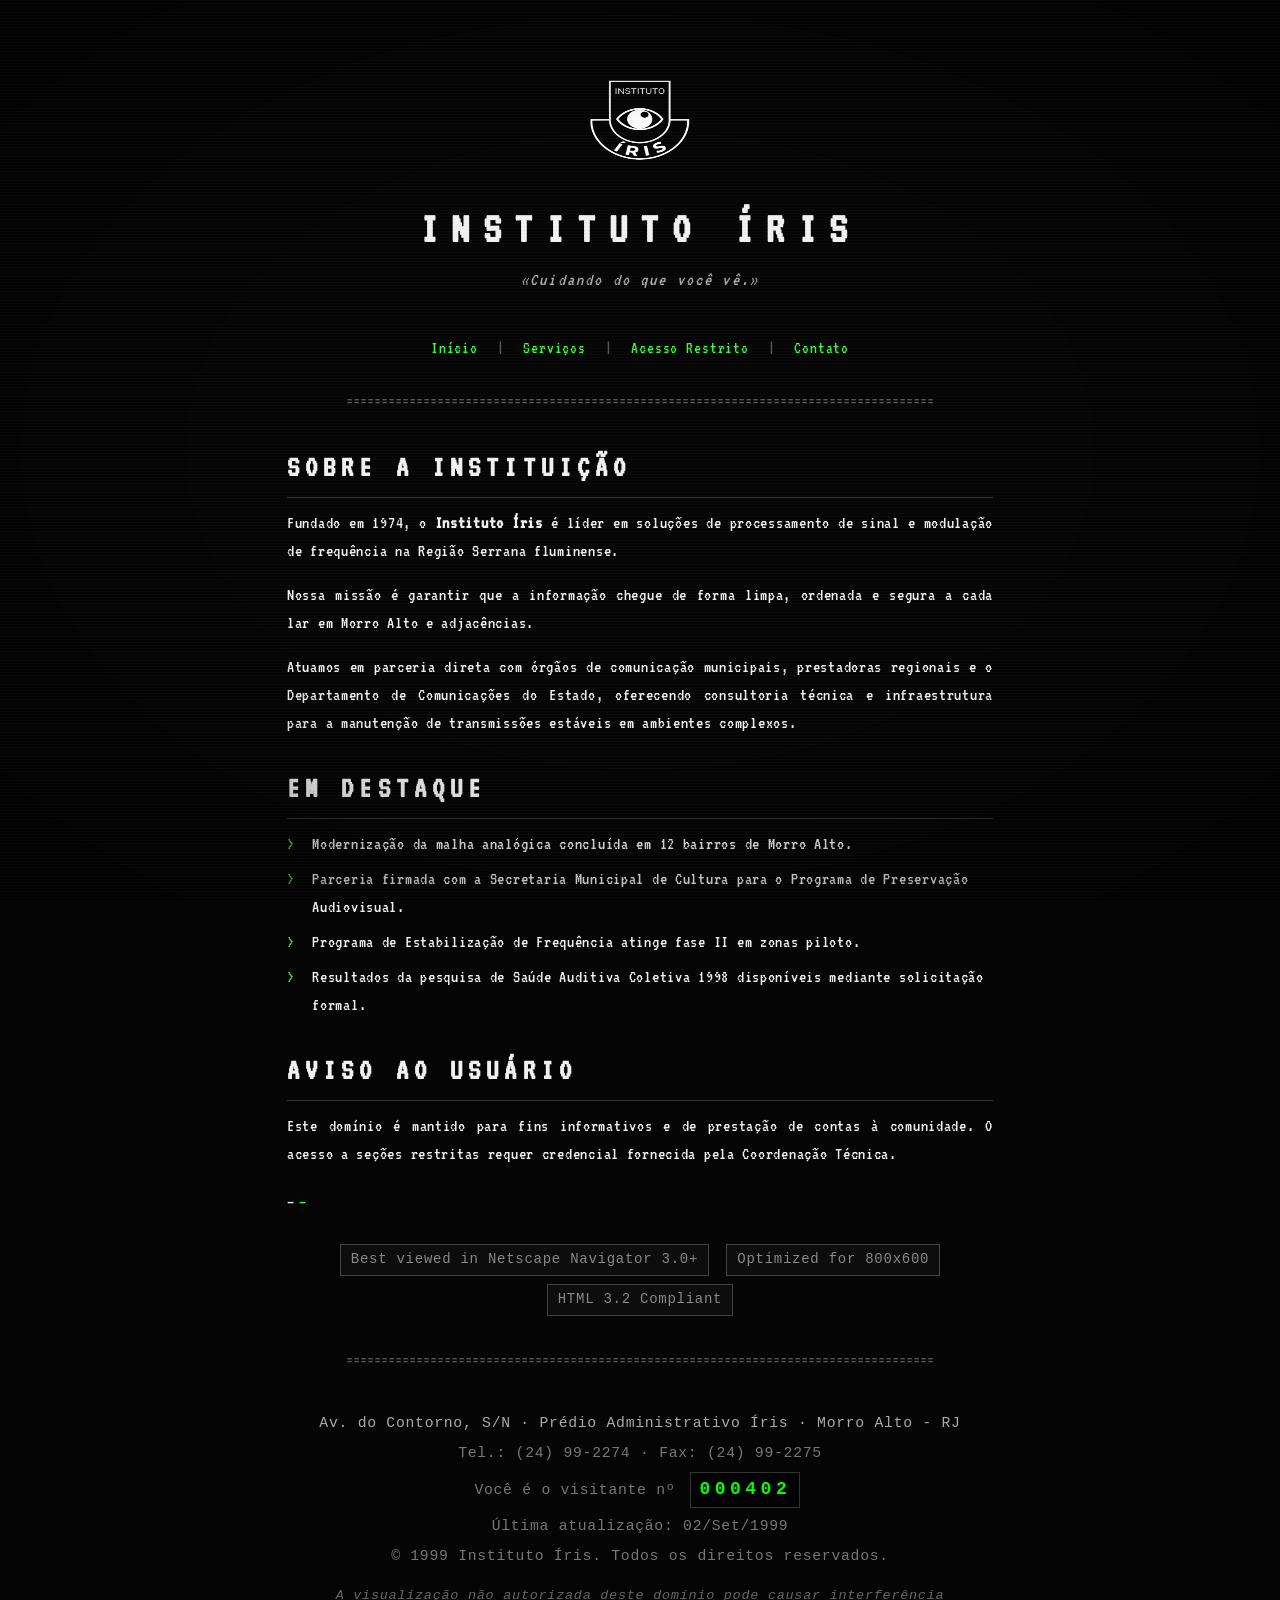
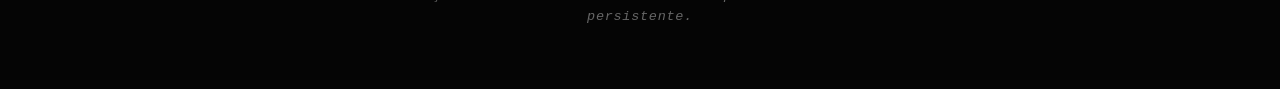
<file: iris/index.html>
<!DOCTYPE html>
<html lang="pt-BR">
<head>
  <meta charset="UTF-8">
  <meta name="viewport" content="width=device-width, initial-scale=1.0">
  <meta name="robots" content="noindex,nofollow">
  <script>
    // Garante trailing slash pra paths relativos resolverem certo
    if (location.pathname.endsWith('/iris')) {
      window.stop && window.stop();
      location.replace(location.pathname + '/' + location.search + location.hash);
    }
  </script>
  <title>Instituto Íris :: Página Inicial</title>
  <link rel="stylesheet" href="css/iris.css">
</head>
<body>
  <div class="iris-container">

    <header class="iris-cabecalho">
      <img src="../assets/images/Logos/Instituto_íris_logo.png" alt="Instituto Íris" class="iris-logo">
      <h1 class="iris-nome">INSTITUTO &Iacute;RIS</h1>
      <p class="iris-slogan">&laquo;Cuidando do que voc&ecirc; v&ecirc;.&raquo;</p>
    </header>

    <nav class="iris-nav">
      <a href="index.html">In&iacute;cio</a><span class="sep"> | </span>
      <a href="servicos.html">Servi&ccedil;os</a><span class="sep"> | </span>
      <a href="acesso.html">Acesso Restrito</a><span class="sep"> | </span>
      <a href="contato.html">Contato</a>
    </nav>

    <hr class="iris-sep">

    <main class="iris-main">

      <section class="iris-bloco">
        <h2>SOBRE A INSTITUI&Ccedil;&Atilde;O</h2>
        <p>Fundado em 1974, o <strong>Instituto &Iacute;ris</strong> &eacute; l&iacute;der em solu&ccedil;&otilde;es de processamento de sinal e modula&ccedil;&atilde;o de frequ&ecirc;ncia na Regi&atilde;o Serrana fluminense.</p>
        <p>Nossa miss&atilde;o &eacute; garantir que a informa&ccedil;&atilde;o chegue de forma limpa, ordenada e segura a cada lar em Morro Alto e adjac&ecirc;ncias.</p>
        <p>Atuamos em parceria direta com &oacute;rg&atilde;os de comunica&ccedil;&atilde;o municipais, prestadoras regionais e o Departamento de Comunica&ccedil;&otilde;es do Estado, oferecendo consultoria t&eacute;cnica e infraestrutura para a manuten&ccedil;&atilde;o de transmiss&otilde;es est&aacute;veis em ambientes complexos.</p>
      </section>

      <section class="iris-bloco">
        <h2>EM DESTAQUE</h2>
        <ul>
          <li>Moderniza&ccedil;&atilde;o da malha anal&oacute;gica conclu&iacute;da em 12 bairros de Morro Alto.</li>
          <li>Parceria firmada com a Secretaria Municipal de Cultura para o Programa de Preserva&ccedil;&atilde;o Audiovisual.</li>
          <li>Programa de Estabiliza&ccedil;&atilde;o de Frequ&ecirc;ncia atinge fase II em zonas piloto.</li>
          <li>Resultados da pesquisa de Sa&uacute;de Auditiva Coletiva 1998 dispon&iacute;veis mediante solicita&ccedil;&atilde;o formal.</li>
        </ul>
      </section>

      <section class="iris-bloco">
        <h2>AVISO AO USU&Aacute;RIO</h2>
        <p>Este dom&iacute;nio &eacute; mantido para fins informativos e de presta&ccedil;&atilde;o de contas &agrave; comunidade. O acesso a se&ccedil;&otilde;es restritas requer credencial fornecida pela Coordena&ccedil;&atilde;o T&eacute;cnica.</p>
        <p><span class="iris-cursor">_</span></p>
      </section>

      <div class="iris-banners">
        <span class="iris-banner">Best viewed in Netscape Navigator 3.0+</span>
        <span class="iris-banner">Optimized for 800x600</span>
        <span class="iris-banner">HTML 3.2 Compliant</span>
      </div>

    </main>

    <hr class="iris-sep">

    <footer class="iris-rodape">
      <p class="endereco">Av. do Contorno, S/N &middot; Pr&eacute;dio Administrativo &Iacute;ris &middot; Morro Alto - RJ</p>
      <p>Tel.: (24) 99-2274 &middot; Fax: (24) 99-2275</p>
      <p>Voc&ecirc; &eacute; o visitante n&ordm; <span class="iris-contador">000402</span></p>
      <p>&Uacute;ltima atualiza&ccedil;&atilde;o: 02/Set/1999</p>
      <p>&copy; 1999 Instituto &Iacute;ris. Todos os direitos reservados.</p>
      <p class="iris-aviso">A visualiza&ccedil;&atilde;o n&atilde;o autorizada deste dom&iacute;nio pode causar interfer&ecirc;ncia persistente.</p>
    </footer>

  </div>

  <script src="js/iris.js"></script>
</body>
</html>
</file>
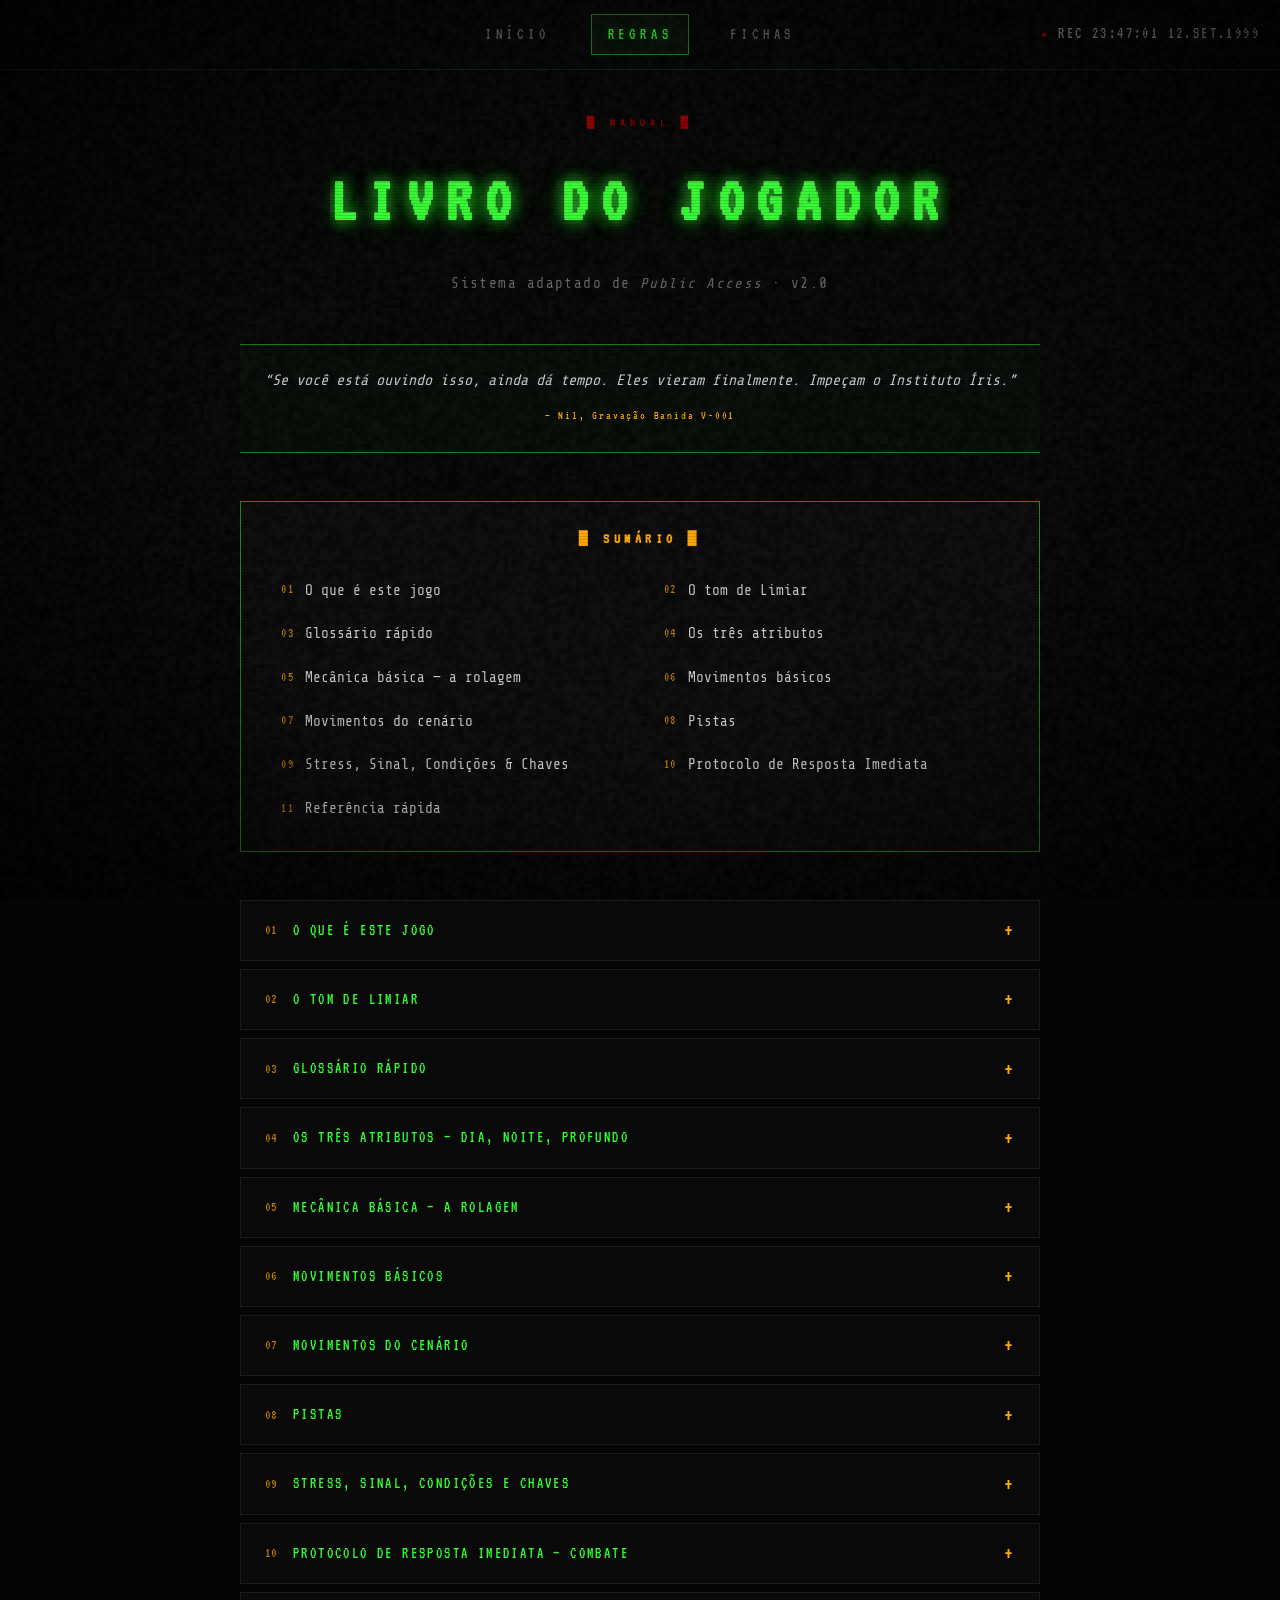
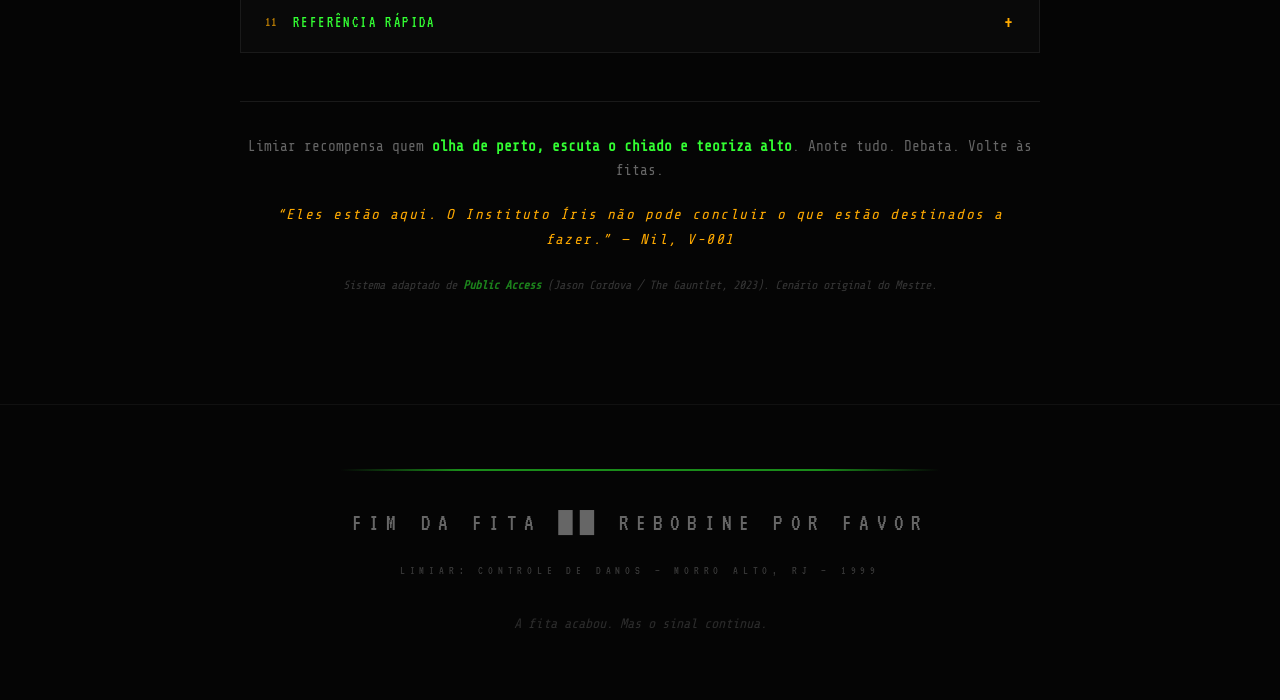
<file: regras.html>
<!DOCTYPE html>
<html lang="pt-BR">
<head>
  <meta charset="UTF-8">
  <meta name="viewport" content="width=device-width, initial-scale=1.0">
  <meta name="description" content="Livro do Jogador — Limiar: Controle de Danos. Sistema adaptado de Public Access.">
  <meta property="og:title" content="Livro do Jogador — Limiar">
  <meta property="og:description" content="Manual de regras para Sintonizados.">
  <meta property="og:type" content="website">
  <title>LIMIAR: Livro do Jogador</title>
  <link rel="stylesheet" href="css/style.css">
</head>
<body class="page-regras">

  <!-- CANVAS DE RUÍDO ESTÁTICO -->
  <canvas id="static-noise"></canvas>

  <!-- VHS TRACKING BAND -->
  <div id="vhs-tracking"></div>

  <!-- VHS TIMESTAMP -->
  <div id="vhs-timestamp">
    <span class="rec-dot">&#9679;</span> REC <span id="vhs-time">23:47:00</span> 12.SET.1999
  </div>

  <!-- NAVEGAÇÃO PRINCIPAL (3 abas) -->
  <nav id="main-nav">
    <a href="/" class="main-nav-link">INÍCIO</a>
    <a href="regras" class="main-nav-link active">REGRAS</a>
    <a href="fichas" class="main-nav-link">FICHAS</a>
  </nav>

  <!-- SEÇÃO ÚNICA: LIVRO -->
  <section id="regras">
    <div class="section-header">
      <span class="broadcast-label">&#9608; MANUAL &#9608;</span>
      <h2 class="glitch" data-text="LIVRO DO JOGADOR">LIVRO DO JOGADOR</h2>
      <p class="section-subtitle">Sistema adaptado de <em>Public Access</em> &middot; v2.0</p>
    </div>

    <div class="livro-epigrafe">
      <p>&ldquo;Se voc&ecirc; est&aacute; ouvindo isso, ainda d&aacute; tempo. Eles vieram finalmente. Impe&ccedil;am o Instituto &Iacute;ris.&rdquo;</p>
      <span>&mdash; Nil, Grava&ccedil;&atilde;o Banida V-001</span>
    </div>

    <!-- SUMÁRIO -->
    <nav class="livro-sumario" aria-label="Sumário do Livro do Jogador">
      <h3 class="sumario-titulo">&#9608; SUM&Aacute;RIO &#9608;</h3>
      <ol class="sumario-lista">
        <li><a href="#cap-01"><span>01</span> O que &eacute; este jogo</a></li>
        <li><a href="#cap-02"><span>02</span> O tom de Limiar</a></li>
        <li><a href="#cap-03"><span>03</span> Gloss&aacute;rio r&aacute;pido</a></li>
        <li><a href="#cap-04"><span>04</span> Os tr&ecirc;s atributos</a></li>
        <li><a href="#cap-05"><span>05</span> Mec&acirc;nica b&aacute;sica &mdash; a rolagem</a></li>
        <li><a href="#cap-06"><span>06</span> Movimentos b&aacute;sicos</a></li>
        <li><a href="#cap-07"><span>07</span> Movimentos do cen&aacute;rio</a></li>
        <li><a href="#cap-08"><span>08</span> Pistas</a></li>
        <li><a href="#cap-09"><span>09</span> Stress, Sinal, Condi&ccedil;&otilde;es &amp; Chaves</a></li>
        <li><a href="#cap-10"><span>10</span> Protocolo de Resposta Imediata</a></li>
        <li><a href="#cap-11"><span>11</span> Refer&ecirc;ncia r&aacute;pida</a></li>
      </ol>
    </nav>

    <div class="livro-conteudo">

      <!-- CAPÍTULO 1 -->
      <details class="capitulo" id="cap-01">
        <summary><span class="cap-num">01</span> O QUE &Eacute; ESTE JOGO</summary>
        <div class="cap-body">
          <p><strong>Limiar: Controle de Danos</strong> &eacute; um RPG de mist&eacute;rio e horror anal&oacute;gico ambientado em <strong>Morro Alto, interior do Rio de Janeiro, setembro de 1999</strong>. Voc&ecirc;s interpretam <strong>Os Sintonizados</strong>, cinco amigos da Locadora ZumZum que assistiram &agrave; fita V-001 e ficaram &ldquo;marcados&rdquo; pelo sinal.</p>

          <h4 class="cap-sub">O que este jogo N&Atilde;O &eacute;</h4>
          <ul>
            <li>N&atilde;o &eacute; um jogo de combate t&aacute;tico com hit points e iniciativa fixa.</li>
            <li>N&atilde;o &eacute; um jogo onde voc&ecirc;s v&atilde;o &ldquo;ganhar&rdquo; matando o monstro final.</li>
            <li>N&atilde;o &eacute; um jogo de her&oacute;is preparados, voc&ecirc;s s&atilde;o jovens normais que enxergaram o que n&atilde;o deveriam.</li>
          </ul>

          <h4 class="cap-sub">O que este jogo &Eacute;</h4>
          <ul>
            <li>Um jogo de <strong>investiga&ccedil;&atilde;o coletiva</strong>: a verdade do mist&eacute;rio &eacute; constru&iacute;da por voc&ecirc;s durante o jogo.</li>
            <li>Um jogo de <strong>atmosfera</strong>: TV de tubo, cheiro de carpete, tela com chuvisco, telefone tocando &agrave;s 3h da manh&atilde;.</li>
            <li>Um jogo de <strong>risco crescente</strong>: cada fita assistida d&aacute; mais poder ao Instituto &Iacute;ris.</li>
            <li>Um jogo de <strong>decis&otilde;es imposs&iacute;veis</strong> com escassez de tempo, informa&ccedil;&atilde;o e seguran&ccedil;a.</li>
          </ul>

          <blockquote class="cap-quote">
            <strong>Refer&ecirc;ncias de tom:</strong> <em>Arquivo X</em>, <em>Stranger Things</em> (sem o lado her&oacute;i), <em>O Chamado</em>, <em>Cidade dos Sonhos</em> do Lynch, <em>Local 58</em>, <em>The Backrooms</em> cl&aacute;ssicos, e qualquer coisa do canal Manchete &agrave;s 3h da manh&atilde;.
          </blockquote>
        </div>
      </details>

      <!-- CAPÍTULO 2 -->
      <details class="capitulo" id="cap-02">
        <summary><span class="cap-num">02</span> O TOM DE LIMIAR</summary>
        <div class="cap-body">
          <p>Quatro coisas pra ter em mente o tempo todo:</p>
          <ol>
            <li><strong>A cidade &eacute; maior do que parece.</strong> Morro Alto tem ruas que mudam de lugar. T&uacute;neis. Antenas que n&atilde;o deveriam existir.</li>
            <li><strong>O sinal pode ser ouvido.</strong> R&aacute;dios, TVs, telefones, fitas, tudo &eacute; portal.</li>
            <li><strong>Voc&ecirc;s n&atilde;o s&atilde;o especiais. Voc&ecirc;s foram pegos.</strong> A V-001 n&atilde;o escolheu voc&ecirc;s; voc&ecirc;s estavam l&aacute;.</li>
            <li><strong>N&atilde;o h&aacute; her&oacute;is em Morro Alto.</strong> H&aacute; sobreviventes que pagaram o pre&ccedil;o.</li>
          </ol>
        </div>
      </details>

      <!-- CAPÍTULO 3 -->
      <details class="capitulo" id="cap-03">
        <summary><span class="cap-num">03</span> GLOSS&Aacute;RIO R&Aacute;PIDO</summary>
        <div class="cap-body">
          <table class="livro-tabela">
            <thead><tr><th>Termo</th><th>Significado</th></tr></thead>
            <tbody>
              <tr><td><strong>Sintonizado</strong></td><td>Seu personagem. Marcado pela V-001.</td></tr>
              <tr><td><strong>Mestre / Sintonizador</strong></td><td>Quem narra.</td></tr>
              <tr><td><strong>Caso / Transmiss&atilde;o</strong></td><td>Mist&eacute;rio individual de uma sess&atilde;o ou arco.</td></tr>
              <tr><td><strong>Fita Proibida</strong></td><td>VHS an&ocirc;mala (V-001, V-002, etc.) que escala a amea&ccedil;a.</td></tr>
              <tr><td><strong>Pista</strong></td><td>Fragmento de informa&ccedil;&atilde;o que se acumula at&eacute; a Decifra&ccedil;&atilde;o.</td></tr>
              <tr><td><strong>Decifrar a Transmiss&atilde;o</strong></td><td>Movimento que resolve o Caso.</td></tr>
              <tr><td><strong>Stress</strong></td><td>Dano f&iacute;sico, mental e emocional. Recupera na Locadora.</td></tr>
              <tr><td><strong>Sinal</strong></td><td>Exposi&ccedil;&atilde;o ao Profundo. <strong>N&atilde;o recupera f&aacute;cil.</strong></td></tr>
              <tr><td><strong>Chave</strong></td><td>Recurso narrativo pra desfazer morte ou alterar cena.</td></tr>
              <tr><td><strong>Locadora ZumZum</strong></td><td>Sua base. Ref&uacute;gio.</td></tr>
              <tr><td><strong>Nil</strong></td><td>A voz na fita. Ex-Vig&iacute;lia. Informante misterioso.</td></tr>
              <tr><td><strong>Profundo</strong></td><td>A frequ&ecirc;ncia paralela. O paranormal deste mundo.</td></tr>
            </tbody>
          </table>
        </div>
      </details>

      <!-- CAPÍTULO 4 -->
      <details class="capitulo" id="cap-04">
        <summary><span class="cap-num">04</span> OS TR&Ecirc;S ATRIBUTOS &mdash; DIA, NOITE, PROFUNDO</summary>
        <div class="cap-body">
          <p>Em Limiar, os atributos n&atilde;o medem <strong>s&oacute; o que voc&ecirc; consegue fazer</strong>. Medem em qual <strong>frequ&ecirc;ncia</strong> seu personagem est&aacute; operando.</p>

          <div class="atributo-bloco atributo-bloco-dia">
            <h4 class="cap-sub">&#9728; DIA</h4>
            <p><strong>Racionalidade. Vida civil. L&oacute;gica. Sociedade.</strong> A camada que a maioria das pessoas v&ecirc;.</p>
            <p><em>Use quando:</em> conversa, pesquisa, burocracia, conhecimento profissional, l&aacute;bia, dedu&ccedil;&atilde;o, leitura t&eacute;cnica.</p>
            <p><em>Exemplos:</em> convencer policial a ignorar invas&atilde;o; pesquisar arquivos da biblioteca; entender documento t&eacute;cnico; tirar fofoca de uma vizinha; reconhecer clich&ecirc; de filme.</p>
          </div>

          <div class="atributo-bloco atributo-bloco-noite">
            <h4 class="cap-sub">&#9790; NOITE</h4>
            <p><strong>Instinto. Adrenalina. Corpo. Sombra.</strong> A camada da sobreviv&ecirc;ncia imediata.</p>
            <p><em>Use quando:</em> risco f&iacute;sico, esfor&ccedil;o corporal, furtividade, velocidade, confronto direto.</p>
            <p><em>Exemplos:</em> fugir de Santana preto; escalar a torre; esconder-se nos becos; arrombar porta; brigar.</p>
          </div>

          <div class="atributo-bloco atributo-bloco-profundo">
            <h4 class="cap-sub">&#10044; PROFUNDO</h4>
            <p><strong>Sinal magn&eacute;tico. Tecnologia distorcida. Sensibilidade ao paranormal.</strong> A camada que n&atilde;o deveria existir.</p>
            <p><em>Use quando:</em> lidar com algo que viola a f&iacute;sica, sintonizar frequ&ecirc;ncias estranhas, resistir ao paranormal, &ldquo;ouvir&rdquo; o que n&atilde;o est&aacute; sendo dito.</p>
            <p><em>Exemplos:</em> captar mensagem escondida num pager; resistir ao pavor de uma anomalia; hackear sistema em frequ&ecirc;ncia estranha; ouvir Nil no chiado.</p>
          </div>

          <h4 class="cap-sub">Escala de valores (2 a 5)</h4>
          <table class="livro-tabela">
            <thead><tr><th>Valor</th><th>Significado</th></tr></thead>
            <tbody>
              <tr><td><strong>2</strong></td><td>Voc&ecirc; funciona, mas treme. Civil normal nessa camada.</td></tr>
              <tr><td><strong>3</strong></td><td>Competente. Sabe o que faz.</td></tr>
              <tr><td><strong>4</strong></td><td>Not&aacute;vel. Reconhecido pelos pares.</td></tr>
              <tr><td><strong>5</strong></td><td>Excepcional. Voc&ecirc; &eacute; <strong>o cara</strong> disso na cidade.</td></tr>
            </tbody>
          </table>
        </div>
      </details>

      <!-- CAPÍTULO 5 -->
      <details class="capitulo" id="cap-05">
        <summary><span class="cap-num">05</span> MEC&Acirc;NICA B&Aacute;SICA &mdash; A ROLAGEM</summary>
        <div class="cap-body">
          <p>Toda vez que seu Sintonizado faz algo arriscado, perigoso ou incerto, role <strong>2d6 + atributo</strong>:</p>
          <table class="livro-tabela">
            <thead><tr><th>Resultado</th><th>O que acontece</th></tr></thead>
            <tbody>
              <tr><td><strong>16+</strong></td><td><strong>Sucesso cr&iacute;tico.</strong> Faz o que queria, e mais. O Mestre te d&aacute; benef&iacute;cio extra ou informa&ccedil;&atilde;o revelada.</td></tr>
              <tr><td><strong>12-15</strong></td><td><strong>Sucesso pleno.</strong> Faz o que queria, sem custo.</td></tr>
              <tr><td><strong>8-11</strong></td><td><strong>Sucesso parcial.</strong> Acontece, mas com complica&ccedil;&atilde;o ou custo. No Movimento de Risco voc&ecirc; pode <em>recuar</em> antes de aceitar.</td></tr>
              <tr><td><strong>7-</strong></td><td><strong>Falha.</strong> O Mestre reage e a situa&ccedil;&atilde;o piora.</td></tr>
            </tbody>
          </table>

          <h4 class="cap-sub">Probabilidade por atributo</h4>
          <table class="livro-tabela">
            <thead><tr><th>Atributo</th><th>Falha (7-)</th><th>Parcial (8-11)</th><th>Pleno (12+)</th></tr></thead>
            <tbody>
              <tr><td><strong>2</strong></td><td>28%</td><td>53%</td><td>19%</td></tr>
              <tr><td><strong>3</strong></td><td>17%</td><td>53%</td><td>30%</td></tr>
              <tr><td><strong>4</strong></td><td>8%</td><td>50%</td><td>42%</td></tr>
              <tr><td><strong>5</strong></td><td>3%</td><td>39%</td><td>58%</td></tr>
            </tbody>
          </table>

          <blockquote class="cap-quote">
            <strong>Regra de ouro:</strong> s&oacute; se rola dado quando o resultado &eacute; incerto <em>e</em> algo importante est&aacute; em jogo. Se est&aacute; procurando uma fita comum, ele acha. Se &eacute; uma fita escondida pelo Bruno sob risco, a&iacute; sim, rola.
          </blockquote>
        </div>
      </details>

      <!-- CAPÍTULO 6 -->
      <details class="capitulo" id="cap-06">
        <summary><span class="cap-num">06</span> MOVIMENTOS B&Aacute;SICOS</summary>
        <div class="cap-body">
          <p>Movimentos s&atilde;o &ldquo;gatilhos&rdquo;: quando a fic&ccedil;&atilde;o entra naquela situa&ccedil;&atilde;o, o movimento acontece. <strong>Descreva a a&ccedil;&atilde;o primeiro; s&oacute; role depois que ficar claro qual movimento foi disparado.</strong></p>

          <h4 class="cap-sub">6.1 &mdash; BISBILHOTAR</h4>
          <blockquote class="cap-quote"><em>Quando voc&ecirc; procura ativamente, faz perguntas, vasculha um arquivo, ou observa um lugar com aten&ccedil;&atilde;o, role com o atributo apropriado. Um bom resultado revela uma <strong>Pista</strong>.</em></blockquote>
          <p>Vasculhar arquivos / conversar / interpretar = <strong>Dia</strong>. Procurar fisicamente em local sujo, perigoso, escondido = <strong>Noite</strong>. Procurar com a &ldquo;sexta orelha&rdquo; = <strong>Profundo</strong>.</p>

          <h4 class="cap-sub">6.2 &mdash; MOVIMENTO DE RISCO</h4>
          <blockquote class="cap-quote"><em>Quando voc&ecirc; faz algo arriscado ou enfrenta algo que normalmente daria pra evitar, diga o que voc&ecirc; teme e role. Resultados intermedi&aacute;rios podem te dar a chance de <strong>recuar</strong> antes de aceitar a consequ&ecirc;ncia.</em></blockquote>

          <h4 class="cap-sub">6.3 &mdash; MOVIMENTO DE SOBREVIV&Ecirc;NCIA</h4>
          <blockquote class="cap-quote"><em>Quando algo do Profundo te ataca, te toca, te convida ou te chama, role (geralmente Noite ou Profundo). O Profundo cobra pre&ccedil;o: pode ser Stress, Sinal, ou uma Condi&ccedil;&atilde;o. Em situa&ccedil;&otilde;es extremas, pode ser at&eacute; a morte.</em></blockquote>

          <h4 class="cap-sub">6.4 &mdash; DECIFRAR A TRANSMISS&Atilde;O</h4>
          <blockquote class="cap-quote"><em>Quando o grupo tem Pistas suficientes e voc&ecirc;s teorizam abertamente, quem articular a teoria final rola com <strong>Dia</strong>. A rolagem mede a <strong>Sintonia</strong> de voc&ecirc;s com a verdade do Caso.</em></blockquote>
          <p><strong>Teorizem alto, debatam, voltem &agrave;s fitas.</strong> A Decifra&ccedil;&atilde;o premia o grupo que articula bem a hist&oacute;ria inteira.</p>

          <h4 class="cap-sub">6.5 &mdash; TEMPO MORTO NA LOCADORA</h4>
          <blockquote class="cap-quote"><em>Quando o grupo passa um tempo na Locadora ZumZum entre cenas, cada jogador escolhe <strong>uma</strong> atividade da lista abaixo.</em></blockquote>
          <ul>
            <li><strong>Curar Stress.</strong> Recupere at&eacute; 3 Stress.</li>
            <li><strong>Apagar uma Condi&ccedil;&atilde;o.</strong></li>
            <li><strong>Pedir conselho</strong> a outro Sintonizado. Ele descreve cena curta. Voc&ecirc; ganha <strong>+1 progressivo</strong> na pr&oacute;xima rolagem ligada ao tema.</li>
            <li><strong>Mexer no seu Canto da Locadora.</strong> Prepara um equipamento. Item descart&aacute;vel tempor&aacute;rio.</li>
            <li><strong>Descobrir uma fofoca da cidade.</strong> Mestre te d&aacute; Pista de fundo, sem custo.</li>
          </ul>
          <blockquote class="cap-quote"><strong>Sinal n&atilde;o se cura aqui.</strong> Sinal &eacute; marca permanente.</blockquote>
        </div>
      </details>

      <!-- CAPÍTULO 7 -->
      <details class="capitulo" id="cap-07">
        <summary><span class="cap-num">07</span> MOVIMENTOS DO CEN&Aacute;RIO</summary>
        <div class="cap-body">
          <h4 class="cap-sub">7.1 &mdash; SINTONIZAR</h4>
          <blockquote class="cap-quote"><em>Quando voc&ecirc; se abre conscientemente para o Profundo, encosta o ouvido na TV chiando, fica em sil&ecirc;ncio na frente do espelho, segura uma fita morta, role com <strong>Profundo</strong>. Voc&ecirc; pode captar um fragmento claro que conta como Pista. Mas o sinal &eacute; em m&atilde;o dupla: quanto mais voc&ecirc; escuta, mais o outro lado <strong>te enxerga</strong>.</em></blockquote>
          <p>Apenas <strong>um Sintonizado por cena</strong> pode usar este movimento. <strong>Exce&ccedil;&atilde;o:</strong> L&eacute;o.</p>

          <h4 class="cap-sub">7.2 &mdash; A FITA RODA</h4>
          <blockquote class="cap-quote"><em>Quando o grupo coloca uma Fita Proibida pra rodar, todos os Sintonizados presentes rolam <strong>Profundo</strong> simultaneamente. Cada um capta algo, mas a fita tamb&eacute;m olha de volta. Pode custar Stress, Sinal, ou acelerar a opera&ccedil;&atilde;o do &Iacute;ris.</em></blockquote>
        </div>
      </details>

      <!-- CAPÍTULO 8 -->
      <details class="capitulo" id="cap-08">
        <summary><span class="cap-num">08</span> PISTAS</summary>
        <div class="cap-body">
          <p>Pistas s&atilde;o fragmentos: um nome, uma data, uma foto borrada, um cheiro fora de lugar, uma frase de Nil no chiado. Cada Bisbilhotar bem-sucedido revela uma. <strong>Anote tudo</strong>, at&eacute; o que parece bobagem hoje pode encaixar tr&ecirc;s sess&otilde;es depois.</p>
          <p>Sozinhas, as Pistas n&atilde;o dizem nada. <strong>A verdade s&oacute; aparece quando voc&ecirc;s juntam, debatem e teorizam em cima do que coletaram.</strong> A Decifra&ccedil;&atilde;o &eacute; o momento em que essa teoria &eacute; posta &agrave; prova contra a frequ&ecirc;ncia do Caso.</p>
        </div>
      </details>

      <!-- CAPÍTULO 9 -->
      <details class="capitulo" id="cap-09">
        <summary><span class="cap-num">09</span> STRESS, SINAL, CONDI&Ccedil;&Otilde;ES E CHAVES</summary>
        <div class="cap-body">
          <h4 class="cap-sub">9.1 &mdash; STRESS</h4>
          <p class="livro-medidor">STRESS: <span class="medidor-bola">&#9675;</span><span class="medidor-bola">&#9675;</span><span class="medidor-bola">&#9675;</span><span class="medidor-bola">&#9675;</span><span class="medidor-bola">&#9675;</span><span class="medidor-bola">&#9675;</span></p>
          <p><strong>6 caixas.</strong> Representa fadiga, dor, susto, esgotamento.</p>
          <p><strong>Stress 6/6:</strong> pr&oacute;xima rolagem com 7- = personagem <strong>cai fora da cena</strong> (apaga, vomita, surta, foge sem controlar). Outro Sintonizado precisa tir&aacute;-lo.</p>
          <p><strong>Como recuperar:</strong></p>
          <ul>
            <li>Tempo Morto na Locadora, recupera at&eacute; 3.</li>
            <li>Noite inteira de sono em casa, recupera 1.</li>
            <li>Cena emocional honesta (abra&ccedil;o, confiss&atilde;o), Mestre concede 1 a 2.</li>
          </ul>

          <h4 class="cap-sub">9.2 &mdash; SINAL</h4>
          <p class="livro-medidor livro-medidor-sinal">SINAL: <span class="medidor-bola">&#9675;</span><span class="medidor-bola">&#9675;</span><span class="medidor-bola">&#9675;</span><span class="medidor-bola">&#9675;</span></p>
          <p><strong>4 caixas.</strong> Representa o quanto o Profundo j&aacute; entrou em voc&ecirc;. <strong>N&Atilde;O recupera com descanso.</strong></p>
          <table class="livro-tabela">
            <thead><tr><th>Caixas</th><th>Efeito permanente</th></tr></thead>
            <tbody>
              <tr><td><strong>1</strong></td><td>Pequenas falhas de mem&oacute;ria. Lembra de coisas que n&atilde;o viveu.</td></tr>
              <tr><td><strong>2</strong></td><td>Pessoas come&ccedil;am a esquecer detalhes seus. Foto antiga aparece borrada.</td></tr>
              <tr><td><strong>3</strong></td><td>Voc&ecirc; ouve Nil sem precisar de fita. <strong>+1 permanente em Profundo.</strong> O Profundo te enxerga sempre.</td></tr>
              <tr><td><strong>4</strong></td><td>Pr&oacute;xima rolagem com 7- = <strong>voc&ecirc; &eacute; apagado da exist&ecirc;ncia</strong>. Vira sinal, igual o Nil. Salvo se algu&eacute;m virar uma Chave por voc&ecirc;.</td></tr>
            </tbody>
          </table>
          <p><strong>Como reduzir Sinal:</strong></p>
          <ul>
            <li>Resolver Caso ligado ao &Iacute;ris com Decifra&ccedil;&atilde;o 16+, apaga 1 Sinal de <strong>um</strong> Sintonizado.</li>
            <li>Destruir uma Fita Proibida (com ritual descoberto por voc&ecirc;s), apaga 1 Sinal de quem participou.</li>
            <li>Encontrar um item da Vig&iacute;lia original.</li>
          </ul>
          <blockquote class="cap-quote"><strong>Filosofia:</strong> Stress &eacute; o pre&ccedil;o do dia a dia. Sinal &eacute; o pre&ccedil;o de <strong>ter visto</strong>. Stress passa. Sinal voc&ecirc; carrega.</blockquote>

          <h4 class="cap-sub">9.3 &mdash; CONDI&Ccedil;&Otilde;ES</h4>
          <p>Palavra ou frase curta dada pelo Mestre. Exemplos: <em>Tonto. / Surdo de um ouvido. / Engasgado de medo. / N&atilde;o consegue olhar pra c&acirc;meras. / Convencido de que viu o pai morto.</em></p>
          <p><strong>Efeito:</strong> enquanto a Condi&ccedil;&atilde;o &eacute; relevante, o Mestre pode pedir <strong>-1</strong> na rolagem que ela atrapalhe.</p>
          <p><strong>Como limpar:</strong> Tempo Morto na Locadora ou cena espec&iacute;fica de cura.</p>

          <h4 class="cap-sub">9.4 &mdash; CHAVES</h4>
          <p class="livro-medidor livro-medidor-chave">CHAVES: <span class="medidor-bola">&#9670;</span><span class="medidor-bola">&#9670;</span><span class="medidor-bola">&#9670;</span></p>
          <p><strong>3 Chaves por personagem.</strong> Use em <strong>dois momentos</strong>:</p>
          <p><strong>A) Para desfazer morte ou apagamento.</strong> Vire e renarre, voc&ecirc; sobrevive, mas o Mestre imp&otilde;e <strong>um</strong>:</p>
          <ul>
            <li>Sinal cheio (ou +1 se j&aacute; estava em 3).</li>
            <li>Condi&ccedil;&atilde;o grave duradoura.</li>
            <li>Pista perdida.</li>
            <li>Item importante perdido.</li>
          </ul>
          <p><strong>B) Para alterar cena retroativamente.</strong> <em>&ldquo;Quando voc&ecirc;s chegaram, eu j&aacute; tinha tirado o microfilme do bolso dele.&rdquo;</em> Adicione <strong>um fato curto</strong> como flashback. Mestre tem veto se for absurdo.</p>
          <p><strong>Chaves n&atilde;o voltam.</strong> Gastou, gastou.</p>
        </div>
      </details>

      <!-- CAPÍTULO 10 -->
      <details class="capitulo" id="cap-10">
        <summary><span class="cap-num">10</span> PROTOCOLO DE RESPOSTA IMEDIATA &mdash; COMBATE</summary>
        <div class="cap-body">
          <blockquote class="cap-quote"><em>&ldquo;Em Limiar, se voc&ecirc; entrou numa briga, voc&ecirc; j&aacute; perdeu um pouco de si. Cada soco trocado &eacute; um ponto a menos de f&ocirc;lego. O objetivo n&atilde;o &eacute; &lsquo;limpar a sala&rsquo; de monstros, &eacute; sobreviver pra contar a hist&oacute;ria e gravar a evid&ecirc;ncia.&rdquo;</em></blockquote>

          <h4 class="cap-sub">10.1 &mdash; INICIATIVA NARRATIVA</h4>
          <ol>
            <li><strong>Quem descreve a a&ccedil;&atilde;o primeiro, age primeiro.</strong> Recompensa jogador atento.</li>
            <li><strong>Em empate ou d&uacute;vida</strong>, age primeiro quem tiver maior atributo relevante.</li>
            <li><strong>Cenas longas alternam:</strong> depois que algu&eacute;m age, a &ldquo;vez&rdquo; passa pra quem reage.</li>
          </ol>

          <h4 class="cap-sub">10.2 &mdash; A ROLAGEM DE CONFRONTO</h4>
          <p><strong>Voc&ecirc; n&atilde;o rola pra acertar e depois rola dano. Rola pra resolver.</strong></p>
          <ul>
            <li><strong>Noite (F&iacute;sico):</strong> brigar, atirar, atropelar com o Opala, dar uma &ldquo;skatada&rdquo; na canela do Engravatado.</li>
            <li><strong>Profundo (An&ocirc;malo):</strong> sobrecarregar uma criatura com sinal, resistir a ataque ps&iacute;quico do &Iacute;ris.</li>
            <li><strong>Dia (Social/T&aacute;tico):</strong> intimidar com l&aacute;bia, blefar com arma vazia, negociar ref&eacute;m.</li>
          </ul>

          <h4 class="cap-sub">10.3 &mdash; RESULTADOS</h4>
          <table class="livro-tabela">
            <thead><tr><th>Rolagem</th><th>O que acontece</th></tr></thead>
            <tbody>
              <tr><td><strong>16+</strong></td><td><strong>Vit&oacute;ria cinematogr&aacute;fica.</strong> Atinge o objetivo e ganha algo extra.</td></tr>
              <tr><td><strong>12-15</strong></td><td><strong>Sucesso limpo.</strong> Inimigo nocauteado, desarmado ou afastado. Voc&ecirc; n&atilde;o sofre.</td></tr>
              <tr><td><strong>8-11</strong></td><td><strong>Sucesso com custo.</strong> Conseguiu, mas escolha: troca de golpes (1 Stress), perda de equipamento, ou exposi&ccedil;&atilde;o.</td></tr>
              <tr><td><strong>7-</strong></td><td><strong>Falha.</strong> Inimigo te acerta: marque <strong>2 Stress</strong> OU ganhe uma Condi&ccedil;&atilde;o imediata.</td></tr>
            </tbody>
          </table>

          <h4 class="cap-sub">10.4 &mdash; O FATOR SLASHER</h4>
          <p>O Instituto &Iacute;ris caiu por causa do g&ecirc;nero slasher. <strong>Usem isso.</strong></p>
          <p><strong>Clich&ecirc; de Sobreviv&ecirc;ncia:</strong> a&ccedil;&atilde;o que seja clich&ecirc; cl&aacute;ssico de filme de terror anos 80/90 = <strong>+1</strong> (ou <strong>+2</strong> se for clich&ecirc; absurdamente espec&iacute;fico e bem aplicado).</p>
          <ul>
            <li><em>&ldquo;Vou me esconder embaixo da cama e cortar o calcanhar dele quando passar.&rdquo;</em> (+1)</li>
            <li><em>&ldquo;Vou usar o flash da c&acirc;mera pra cegar o monstro.&rdquo;</em> (+1)</li>
            <li><em>&ldquo;Vou jogar uma fita VHS na cabe&ccedil;a dele e correr.&rdquo;</em> (+1)</li>
            <li><em>&ldquo;Vou abrir o cap&ocirc; do Opala e usar o fluido do limpador como gasolina pra um isqueiro.&rdquo;</em> (+2)</li>
          </ul>
          <p><strong>Ambiente Hostil:</strong> usar o cen&aacute;rio sempre conta como <strong>+1</strong>. Olhem em volta sempre.</p>

          <h4 class="cap-sub">10.5 &mdash; COMBATE VEICULAR (Especial da Bruna)</h4>
          <p>Persegui&ccedil;&otilde;es e batidas usam <strong>Noite</strong>.</p>
          <ul>
            <li><strong>Manobra Evasiva:</strong> 12+ desvia limpo / 8-11 desvia mas o Opala bate em algo / 7- acidente, 2 Stress.</li>
            <li><strong>Ramming:</strong> 12+ inimigo sai da estrada / 8-11 inimigo sai mas o Opala toma dano / 7- os dois saem.</li>
          </ul>
          <p><strong>Bruna tem +1 em qualquer rolagem dentro do Opala.</strong></p>

          <h4 class="cap-sub">10.6 &mdash; REGRAS DE FERRO</h4>
          <ol>
            <li><strong>Combate &eacute; caro.</strong> Sempre. Mesmo vit&oacute;ria limpa cansa.</li>
            <li><strong>Fuga &eacute; t&aacute;tica, n&atilde;o covardia.</strong> O Opala existe por isso.</li>
            <li><strong>Quem est&aacute; sem Chave e com Stress alto est&aacute; em perigo real.</strong></li>
            <li><strong>O Mestre avisa antes de matar.</strong> Sempre. Nunca morte s&uacute;bita sem aviso.</li>
          </ol>
        </div>
      </details>

      <!-- CAPÍTULO 11 -->
      <details class="capitulo" id="cap-11">
        <summary><span class="cap-num">11</span> REFER&Ecirc;NCIA R&Aacute;PIDA</summary>
        <div class="cap-body">
          <pre class="livro-pre">ROLAGEM: 2d6 + Atributo
  16+ Cr&iacute;tico  |  12-15 Sucesso  |  8-11 Custo  |  7- Falha + rea&ccedil;&atilde;o do Mestre

ATRIBUTOS (escala 2-5)
  &#9728; DIA      &#9790; NOITE      &#10044; PROFUNDO

MOVIMENTOS B&Aacute;SICOS
  &bull; Bisbilhotar (revela Pista)
  &bull; Movimento de Risco (quando voc&ecirc; se arrisca por algo)
  &bull; Movimento de Sobreviv&ecirc;ncia (Profundo te ataca)
  &bull; Sintonizar (Profundo)
  &bull; Decifrar a Transmiss&atilde;o (resolve o Caso)
  &bull; Tempo Morto na Locadora (recupera Stress)

COMBATE
  &bull; Iniciativa narrativa (quem descreve primeiro)
  &bull; Rolagem &uacute;nica resolve a cena
  &bull; Fator Slasher: clich&ecirc; de filme = +1 ou +2
  &bull; Combate &eacute; caro: at&eacute; vit&oacute;ria limpa cansa

STRESS (&#9675;&#9675;&#9675;&#9675;&#9675;&#9675;) &mdash; 6 caixas &mdash; recupera na Locadora
SINAL (&#9675;&#9675;&#9675;&#9675;) &mdash; 4 caixas &mdash; N&Atilde;O recupera com descanso
CHAVES (&#9670;&#9670;&#9670;) &mdash; 3 &mdash; desfaz morte ou adiciona fato &agrave; cena</pre>
        </div>
      </details>

    </div>

    <div class="livro-rodape">
      <p>Limiar recompensa quem <strong>olha de perto, escuta o chiado e teoriza alto</strong>. Anote tudo. Debata. Volte &agrave;s fitas.</p>
      <p class="rodape-quote">&ldquo;Eles est&atilde;o aqui. O Instituto &Iacute;ris n&atilde;o pode concluir o que est&atilde;o destinados a fazer.&rdquo; &mdash; Nil, V-001</p>
      <p class="rodape-credito"><em>Sistema adaptado de <strong>Public Access</strong> (Jason Cordova / The Gauntlet, 2023). Cen&aacute;rio original do Mestre.</em></p>
    </div>
  </section>

  <!-- FOOTER -->
  <footer id="footer">
    <div class="footer-content">
      <div class="footer-line"></div>
      <p class="footer-text">FIM DA FITA &#9608;&#9608; REBOBINE POR FAVOR</p>
      <p class="footer-sub">LIMIAR: CONTROLE DE DANOS &mdash; MORRO ALTO, RJ &mdash; 1999</p>
      <p class="footer-final" data-corrupt>A fita acabou. Mas o sinal continua.</p>
    </div>
  </footer>

  <script src="js/main.js"></script>
</body>
</html>
</file>
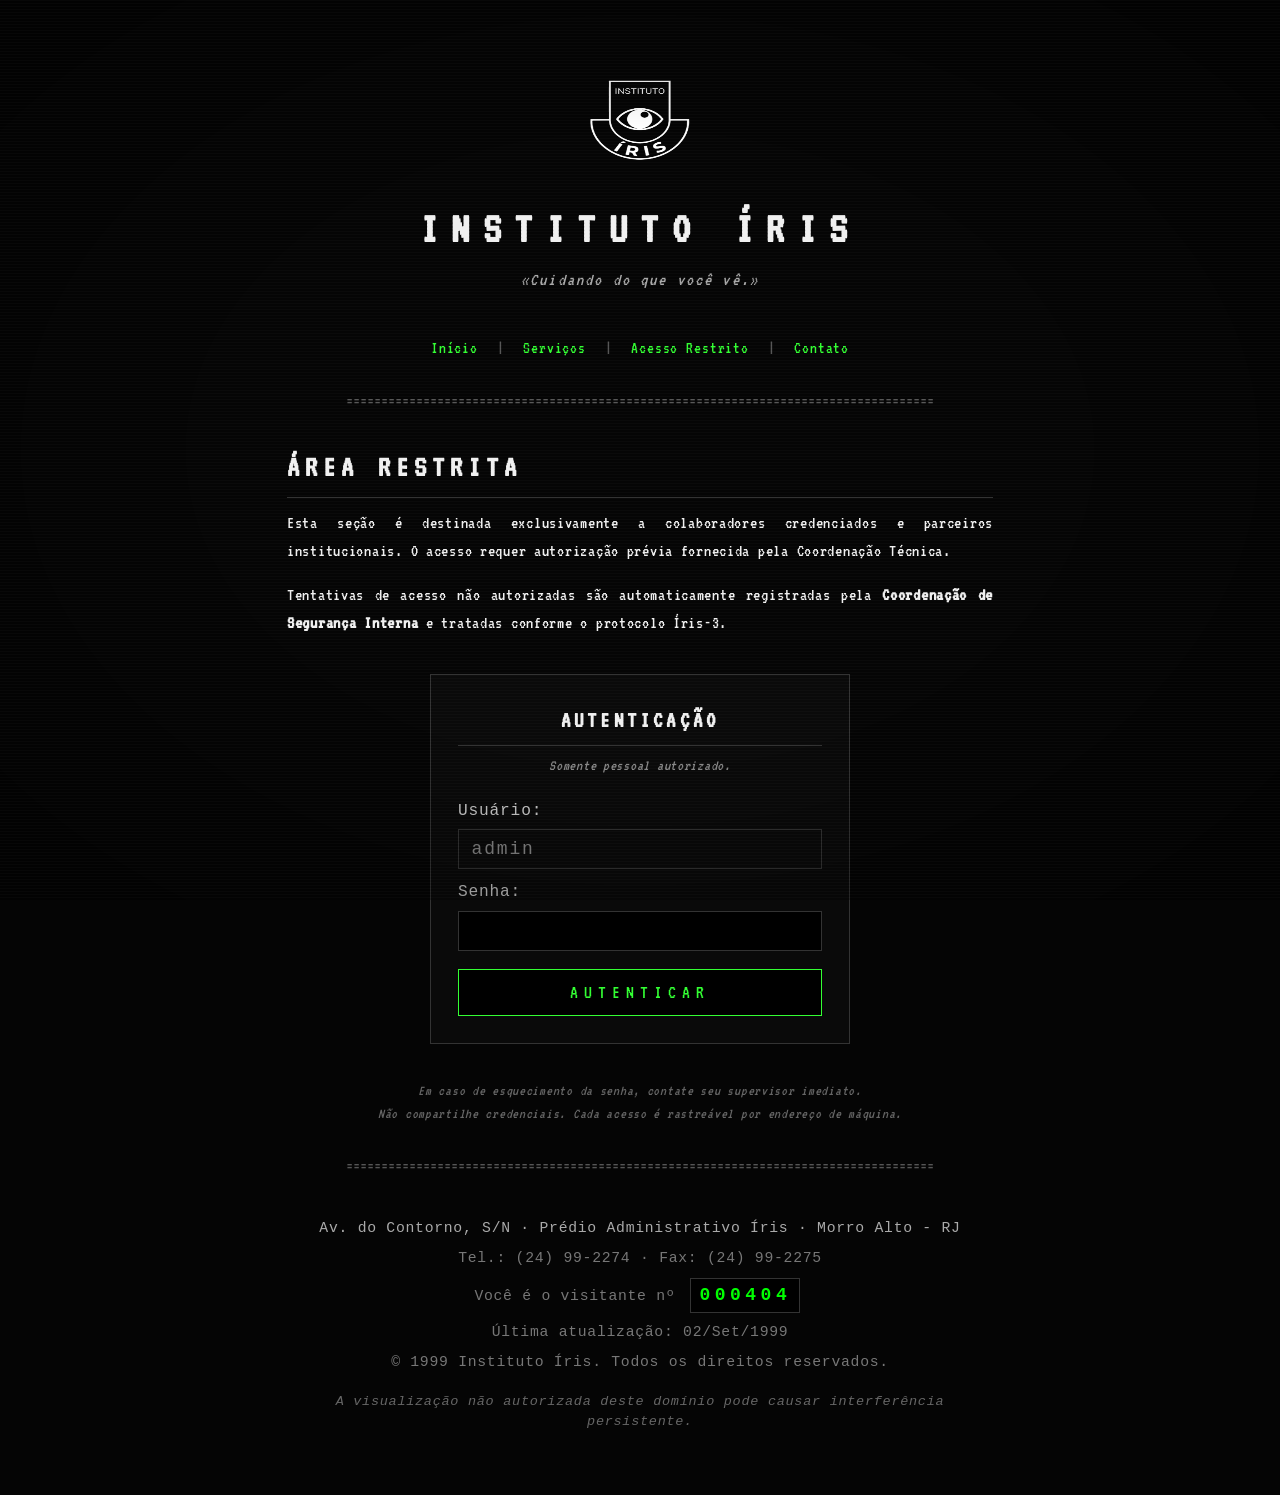
<file: iris/acesso.html>
<!DOCTYPE html>
<html lang="pt-BR">
<head>
  <meta charset="UTF-8">
  <meta name="viewport" content="width=device-width, initial-scale=1.0">
  <meta name="robots" content="noindex,nofollow">
  <title>Instituto Íris :: Acesso Restrito</title>
  <link rel="stylesheet" href="css/iris.css">
</head>
<body>
  <div class="iris-container">

    <header class="iris-cabecalho">
      <img src="../assets/images/Logos/Instituto_íris_logo.png" alt="Instituto Íris" class="iris-logo">
      <h1 class="iris-nome">INSTITUTO &Iacute;RIS</h1>
      <p class="iris-slogan">&laquo;Cuidando do que voc&ecirc; v&ecirc;.&raquo;</p>
    </header>

    <nav class="iris-nav">
      <a href="index.html">In&iacute;cio</a><span class="sep"> | </span>
      <a href="servicos.html">Servi&ccedil;os</a><span class="sep"> | </span>
      <a href="acesso.html">Acesso Restrito</a><span class="sep"> | </span>
      <a href="contato.html">Contato</a>
    </nav>

    <hr class="iris-sep">

    <main class="iris-main">

      <section class="iris-bloco">
        <h2>&Aacute;REA RESTRITA</h2>
        <p>Esta se&ccedil;&atilde;o &eacute; destinada exclusivamente a colaboradores credenciados e parceiros institucionais. O acesso requer autoriza&ccedil;&atilde;o pr&eacute;via fornecida pela Coordena&ccedil;&atilde;o T&eacute;cnica.</p>
        <p>Tentativas de acesso n&atilde;o autorizadas s&atilde;o automaticamente registradas pela <strong>Coordena&ccedil;&atilde;o de Seguran&ccedil;a Interna</strong> e tratadas conforme o protocolo &Iacute;ris-3.</p>
      </section>

      <form class="iris-form" id="iris-login-form" autocomplete="off">
        <h3 class="iris-form-titulo">AUTENTICA&Ccedil;&Atilde;O</h3>
        <p class="iris-form-sub">Somente pessoal autorizado.</p>

        <label class="iris-form-label" for="iris-usuario">Usu&aacute;rio:</label>
        <input class="iris-form-readonly" id="iris-usuario" type="text" value="admin" readonly>

        <label class="iris-form-label" for="iris-senha">Senha:</label>
        <input class="iris-form-input" id="iris-senha" type="password" autocomplete="off" spellcheck="false">

        <button class="iris-form-btn" type="submit">AUTENTICAR</button>

        <div class="iris-erro" id="iris-erro">
          <p>Tentativa de acesso n&atilde;o autorizada.</p>
          <p>Endere&ccedil;o de m&aacute;quina registrado no log de seguran&ccedil;a interna.</p>
          <p>Tentativa <span id="iris-tentativas">0</span> de 3.</p>
        </div>

        <div class="iris-erro ativo" id="iris-bloqueio" style="display: none; margin-top: 1rem;">
          <p>LIMITE DE TENTATIVAS EXCEDIDO.</p>
          <p>Sess&atilde;o suspensa. Tente novamente em algumas horas.</p>
        </div>
      </form>

      <section class="iris-bloco">
        <p style="font-size: 0.82rem; color: #666; text-align: center;">
          <em>Em caso de esquecimento da senha, contate seu supervisor imediato.<br>
          N&atilde;o compartilhe credenciais. Cada acesso &eacute; rastre&aacute;vel por endere&ccedil;o de m&aacute;quina.</em>
        </p>
      </section>

    </main>

    <hr class="iris-sep">

    <footer class="iris-rodape">
      <p class="endereco">Av. do Contorno, S/N &middot; Pr&eacute;dio Administrativo &Iacute;ris &middot; Morro Alto - RJ</p>
      <p>Tel.: (24) 99-2274 &middot; Fax: (24) 99-2275</p>
      <p>Voc&ecirc; &eacute; o visitante n&ordm; <span class="iris-contador">000404</span></p>
      <p>&Uacute;ltima atualiza&ccedil;&atilde;o: 02/Set/1999</p>
      <p>&copy; 1999 Instituto &Iacute;ris. Todos os direitos reservados.</p>
      <p class="iris-aviso">A visualiza&ccedil;&atilde;o n&atilde;o autorizada deste dom&iacute;nio pode causar interfer&ecirc;ncia persistente.</p>
    </footer>

  </div>

  <script src="js/iris.js"></script>
</body>
</html>
</file>
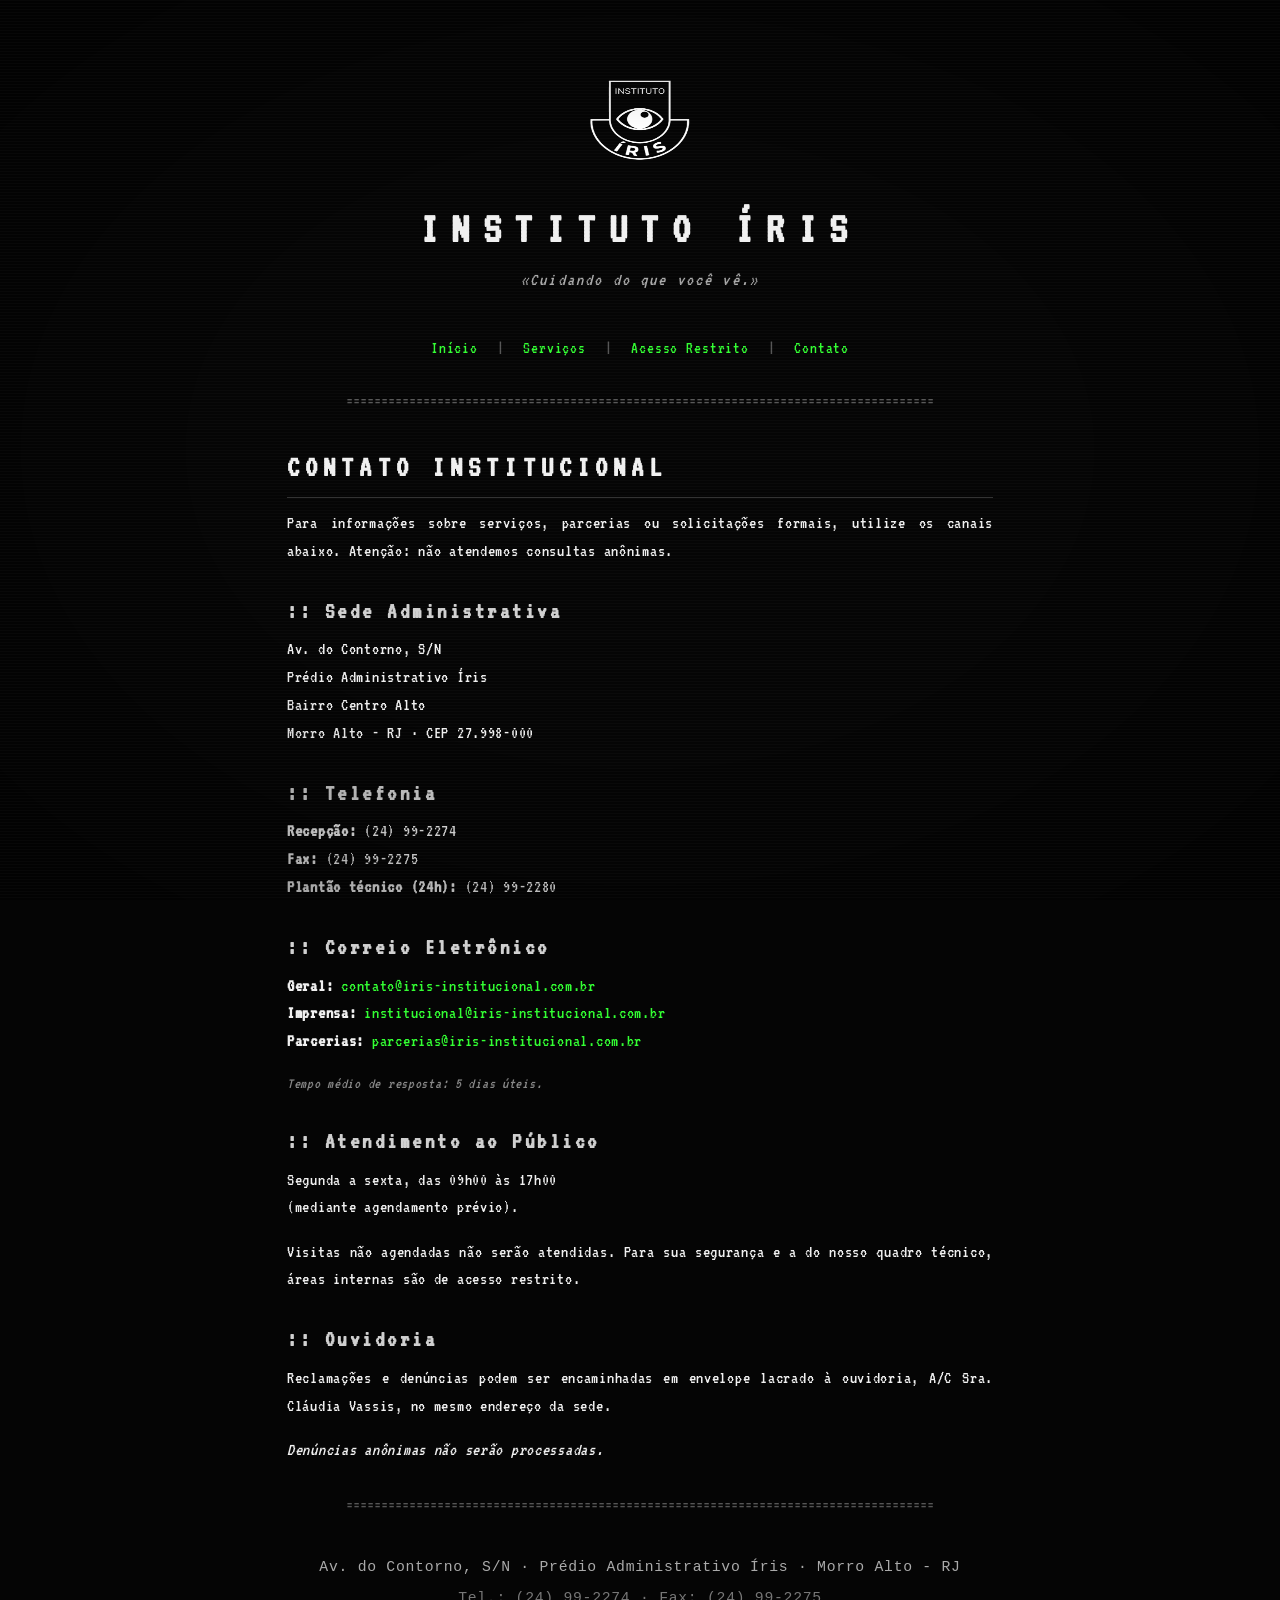
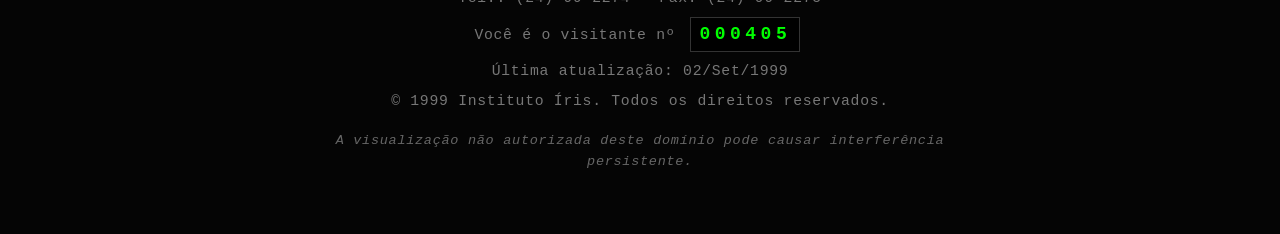
<file: iris/contato.html>
<!DOCTYPE html>
<html lang="pt-BR">
<head>
  <meta charset="UTF-8">
  <meta name="viewport" content="width=device-width, initial-scale=1.0">
  <meta name="robots" content="noindex,nofollow">
  <title>Instituto Íris :: Contato</title>
  <link rel="stylesheet" href="css/iris.css">
</head>
<body>
  <div class="iris-container">

    <header class="iris-cabecalho">
      <img src="../assets/images/Logos/Instituto_íris_logo.png" alt="Instituto Íris" class="iris-logo">
      <h1 class="iris-nome">INSTITUTO &Iacute;RIS</h1>
      <p class="iris-slogan">&laquo;Cuidando do que voc&ecirc; v&ecirc;.&raquo;</p>
    </header>

    <nav class="iris-nav">
      <a href="index.html">In&iacute;cio</a><span class="sep"> | </span>
      <a href="servicos.html">Servi&ccedil;os</a><span class="sep"> | </span>
      <a href="acesso.html">Acesso Restrito</a><span class="sep"> | </span>
      <a href="contato.html">Contato</a>
    </nav>

    <hr class="iris-sep">

    <main class="iris-main">

      <section class="iris-bloco">
        <h2>CONTATO INSTITUCIONAL</h2>
        <p>Para informa&ccedil;&otilde;es sobre servi&ccedil;os, parcerias ou solicita&ccedil;&otilde;es formais, utilize os canais abaixo. Aten&ccedil;&atilde;o: n&atilde;o atendemos consultas an&ocirc;nimas.</p>
      </section>

      <section class="iris-bloco">
        <h3>:: Sede Administrativa</h3>
        <p>
          Av. do Contorno, S/N<br>
          Pr&eacute;dio Administrativo &Iacute;ris<br>
          Bairro Centro Alto<br>
          Morro Alto - RJ &middot; CEP 27.998-000
        </p>
      </section>

      <section class="iris-bloco">
        <h3>:: Telefonia</h3>
        <p>
          <strong>Recep&ccedil;&atilde;o:</strong> (24) 99-2274<br>
          <strong>Fax:</strong> (24) 99-2275<br>
          <strong>Plant&atilde;o t&eacute;cnico (24h):</strong> (24) 99-2280
        </p>
      </section>

      <section class="iris-bloco">
        <h3>:: Correio Eletr&ocirc;nico</h3>
        <p>
          <strong>Geral:</strong> <a href="#">contato@iris-institucional.com.br</a><br>
          <strong>Imprensa:</strong> <a href="#">institucional@iris-institucional.com.br</a><br>
          <strong>Parcerias:</strong> <a href="#">parcerias@iris-institucional.com.br</a>
        </p>
        <p style="font-size: 0.85rem; color: #888;">
          <em>Tempo m&eacute;dio de resposta: 5 dias &uacute;teis.</em>
        </p>
      </section>

      <section class="iris-bloco">
        <h3>:: Atendimento ao P&uacute;blico</h3>
        <p>
          Segunda a sexta, das 09h00 &agrave;s 17h00<br>
          (mediante agendamento pr&eacute;vio).
        </p>
        <p>Visitas n&atilde;o agendadas n&atilde;o ser&atilde;o atendidas. Para sua seguran&ccedil;a e a do nosso quadro t&eacute;cnico, &aacute;reas internas s&atilde;o de acesso restrito.</p>
      </section>

      <section class="iris-bloco">
        <h3>:: Ouvidoria</h3>
        <p>Reclama&ccedil;&otilde;es e den&uacute;ncias podem ser encaminhadas em envelope lacrado &agrave; ouvidoria, A/C Sra. Cl&aacute;udia Vassis, no mesmo endere&ccedil;o da sede.</p>
        <p><em>Den&uacute;ncias an&ocirc;nimas n&atilde;o ser&atilde;o processadas.</em></p>
      </section>

    </main>

    <hr class="iris-sep">

    <footer class="iris-rodape">
      <p class="endereco">Av. do Contorno, S/N &middot; Pr&eacute;dio Administrativo &Iacute;ris &middot; Morro Alto - RJ</p>
      <p>Tel.: (24) 99-2274 &middot; Fax: (24) 99-2275</p>
      <p>Voc&ecirc; &eacute; o visitante n&ordm; <span class="iris-contador">000405</span></p>
      <p>&Uacute;ltima atualiza&ccedil;&atilde;o: 02/Set/1999</p>
      <p>&copy; 1999 Instituto &Iacute;ris. Todos os direitos reservados.</p>
      <p class="iris-aviso">A visualiza&ccedil;&atilde;o n&atilde;o autorizada deste dom&iacute;nio pode causar interfer&ecirc;ncia persistente.</p>
    </footer>

  </div>

  <script src="js/iris.js"></script>
</body>
</html>
</file>
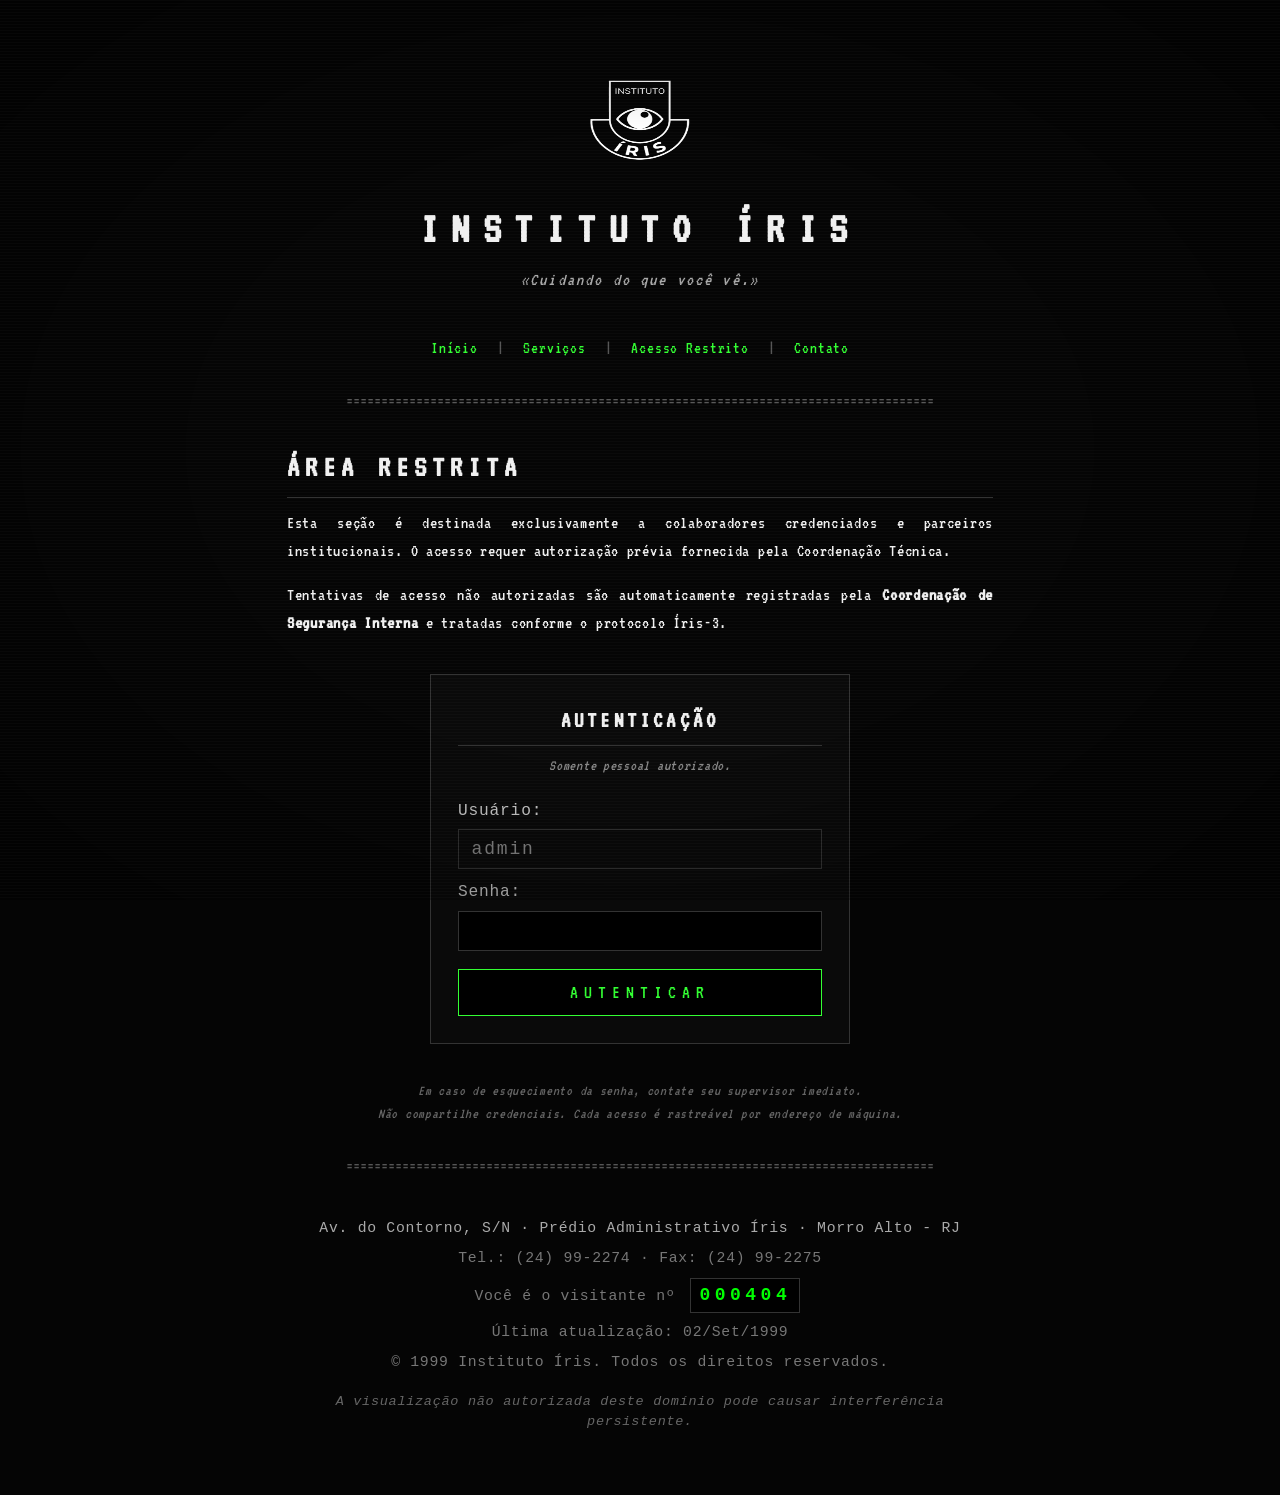
<file: iris/projetos.html>
<!DOCTYPE html>
<html lang="pt-BR">
<head>
  <meta charset="UTF-8">
  <meta name="viewport" content="width=device-width, initial-scale=1.0">
  <meta name="robots" content="noindex,nofollow">
  <title>Instituto Íris :: Arquivo Interno</title>
  <link rel="stylesheet" href="css/iris.css">
</head>
<body class="iris-restrito">
  <div class="iris-container">

    <header class="iris-cabecalho">
      <img src="../assets/images/Logos/Instituto_íris_logo.png" alt="Instituto Íris" class="iris-logo">
      <h1 class="iris-nome">INSTITUTO &Iacute;RIS</h1>
      <p class="iris-slogan">&laquo;Arquivo Interno &middot; Acesso Restrito&raquo;</p>
    </header>

    <div class="iris-acoes-restrito">
      <span class="info">Sess&atilde;o autenticada &middot; Usu&aacute;rio: admin &middot; Acesso registrado em log interno</span>
      <button class="iris-btn-sair" id="iris-sair">[SAIR]</button>
    </div>

    <hr class="iris-sep">

    <main class="iris-main">

      <section class="iris-bloco">
        <h2>PROJETOS EM ANDAMENTO</h2>
        <p>Documenta&ccedil;&atilde;o interna sujeita ao protocolo &Iacute;ris-3 de confidencialidade. A reprodu&ccedil;&atilde;o, transmiss&atilde;o ou divulga&ccedil;&atilde;o n&atilde;o autorizada de qualquer fragmento desta p&aacute;gina constitui infra&ccedil;&atilde;o grave e ser&aacute; tratada nos termos do protocolo interno.</p>
      </section>

      <div class="iris-projeto">
        <div class="iris-projeto-header status-ativo">============================================<br>PROJETO RESSON&Acirc;NCIA<br>============================================</div>
        <div class="iris-projeto-body">
          <p><strong>Status:</strong> ATIVO</p>
          <p><strong>In&iacute;cio:</strong> Fase II &middot; mar&ccedil;o/1998</p>
          <p><strong>Objetivo:</strong> Expans&atilde;o da malha de Morro Alto via repetidora CONTV (reativa&ccedil;&atilde;o silenciosa).</p>
          <p><strong>M&eacute;trica:</strong> Fase de "Aceita&ccedil;&atilde;o Passiva" da popula&ccedil;&atilde;o atingiu <strong style="width:auto;color:#33ff33">82%</strong>. Ru&iacute;do branco estabilizado em 21.4 kHz.</p>
          <p><strong>Notas:</strong> Reativa&ccedil;&atilde;o completa do retransmissor 03 prevista para outubro. Resist&ecirc;ncia residual em 4 bairros sob avalia&ccedil;&atilde;o. Coordenador de campo aguarda sinal verde para in&iacute;cio da Fase III.</p>
        </div>
      </div>

      <div class="iris-projeto">
        <div class="iris-projeto-header status-preparacao">============================================<br>PROJETO LUME<br>============================================</div>
        <div class="iris-projeto-body">
          <p><strong>Status:</strong> EM PREPARA&Ccedil;&Atilde;O</p>
          <p><strong>In&iacute;cio:</strong> Aguardando aprova&ccedil;&atilde;o do Conselho.</p>
          <p><strong>Objetivo:</strong> Substitui&ccedil;&atilde;o de antenas residenciais por unidades "ressonantes" sob pretexto de upgrade gratuito de qualidade de sinal.</p>
          <p><strong>M&eacute;trica:</strong> Distribui&ccedil;&atilde;o-piloto agendada para o bairro Beira-Rio. Estimativa inicial: 240 unidades em 60 dias.</p>
          <p><strong>Notas:</strong> Operativos de campo (vide protocolo "Engravatados Brancos") requisitados ao setor log&iacute;stico. Uniformes encomendados. Material de divulga&ccedil;&atilde;o em produ&ccedil;&atilde;o.</p>
        </div>
      </div>

      <div class="iris-projeto">
        <div class="iris-projeto-header status-classificado">============================================<br>PROJETO COR-DE-ROSA<br>============================================</div>
        <div class="iris-projeto-body">
          <p><strong>Status:</strong> CLASSIFICADO</p>
          <p><strong>In&iacute;cio:</strong> <span class="iris-projeto-removido">[INDISPON&Iacute;VEL]</span></p>
          <p><strong>Objetivo:</strong> <span class="iris-projeto-removido">[REMOVIDO POR DETERMINA&Ccedil;&Atilde;O DO CONSELHO]</span></p>
          <p><strong>M&eacute;trica:</strong> <span class="iris-projeto-removido">[REMOVIDO]</span></p>
          <p><strong>Notas:</strong> Acesso restrito ao Diretor-Geral. Consulte o protocolo &Iacute;ris-7 para libera&ccedil;&atilde;o de documento integral. Tentativas de leitura n&atilde;o autorizadas s&atilde;o automaticamente revertidas em alerta de seguran&ccedil;a.</p>
        </div>
      </div>

      <div class="iris-projeto">
        <div class="iris-projeto-header status-contencao">============================================<br>DOSSI&Ecirc; V-001 &middot; Conten&ccedil;&atilde;o<br>============================================</div>
        <div class="iris-projeto-body">
          <p><strong>Status:</strong> CONTEN&Ccedil;&Atilde;O ATIVA</p>
          <p><strong>In&iacute;cio:</strong> Setembro/1981 &middot; ap&oacute;s encerramento da CONTV.</p>
          <p><strong>Objetivo:</strong> Localizar e neutralizar fita irregular distribu&iacute;da durante turbul&ecirc;ncia interna da emissora. Identifica&ccedil;&atilde;o tentativa: "G///////v//o ///ni///a".</p>
          <p><strong>M&eacute;trica:</strong> Suspeita de c&oacute;pia residual em circula&ccedil;&atilde;o no munic&iacute;pio. Sintonia externa (terceiros n&atilde;o-credenciados) detectada em 5 ocorr&ecirc;ncias documentadas em 1999.</p>
          <p><strong>Notas:</strong> Vide protocolo de "limpeza de testemunha". Coordena&ccedil;&atilde;o conjunta com setor de monitoramento. Em caso de localiza&ccedil;&atilde;o, despachar equipe sem aviso pr&eacute;vio.</p>
        </div>
      </div>

      <section class="iris-bloco">
        <h2>AVISO</h2>
        <p>Toda informa&ccedil;&atilde;o contida nesta p&aacute;gina &eacute; propriedade exclusiva do Instituto &Iacute;ris. A divulga&ccedil;&atilde;o, total ou parcial, externa ao quadro institucional implica em medidas disciplinares e legais nos termos do protocolo interno &Iacute;ris-3.</p>
        <p><span class="iris-cursor">_</span></p>
      </section>

    </main>

    <hr class="iris-sep">

    <footer class="iris-rodape">
      <p class="endereco">Av. do Contorno, S/N &middot; Pr&eacute;dio Administrativo &Iacute;ris &middot; Morro Alto - RJ</p>
      <p>Tel. interno: 4710 &middot; Coordena&ccedil;&atilde;o T&eacute;cnica</p>
      <p>&Uacute;ltima atualiza&ccedil;&atilde;o do arquivo: 28/Ago/1999 &middot; 03h17</p>
      <p>&copy; 1999 Instituto &Iacute;ris. Documento interno.</p>
      <p class="iris-aviso">Esta p&aacute;gina n&atilde;o &eacute; indexada por motores p&uacute;blicos.</p>
    </footer>

  </div>

  <script src="js/iris.js"></script>
</body>
</html>
</file>
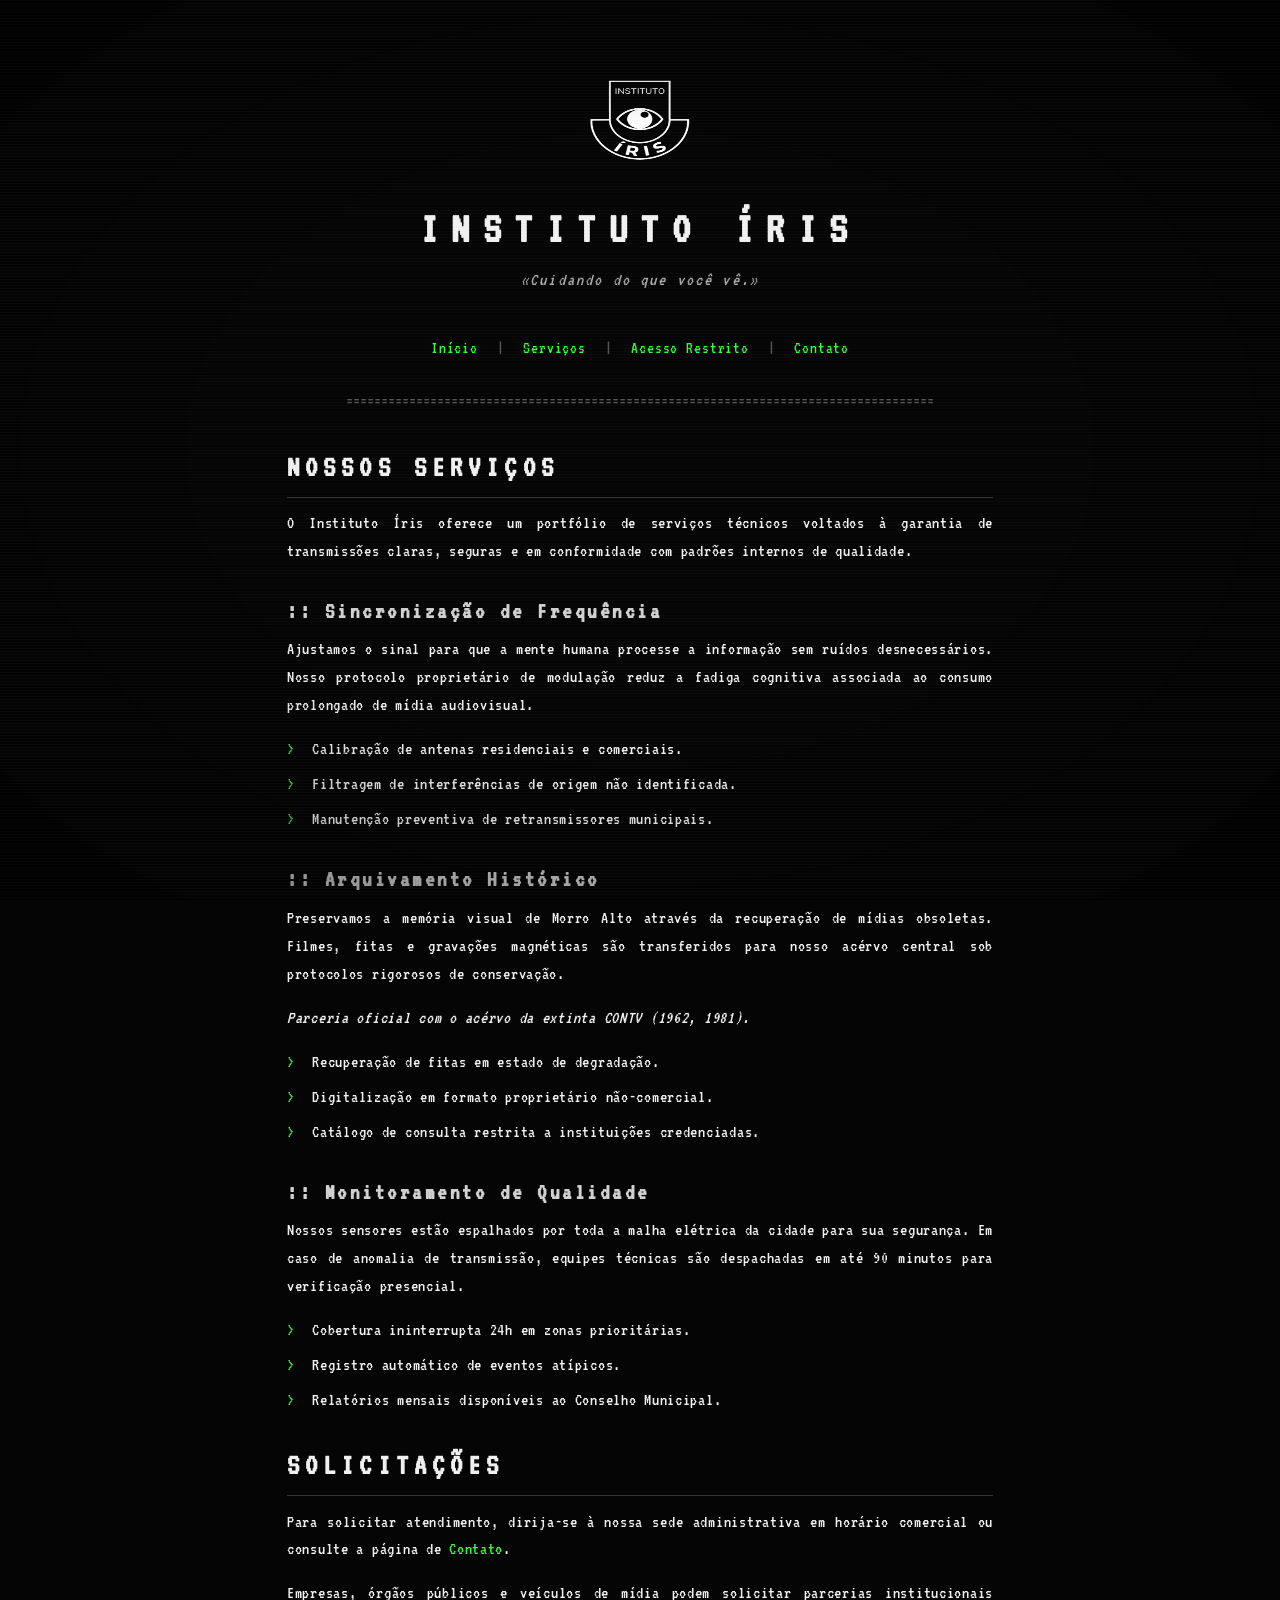
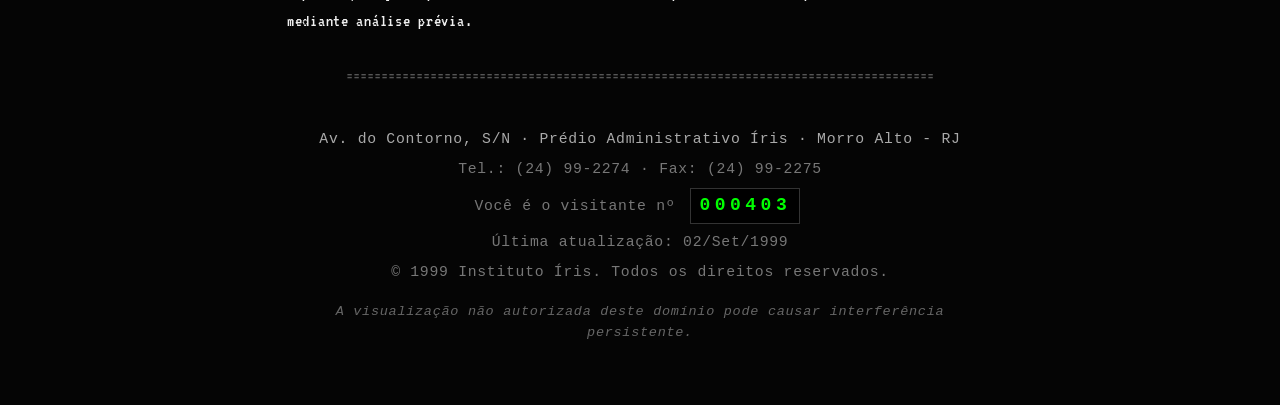
<file: iris/servicos.html>
<!DOCTYPE html>
<html lang="pt-BR">
<head>
  <meta charset="UTF-8">
  <meta name="viewport" content="width=device-width, initial-scale=1.0">
  <meta name="robots" content="noindex,nofollow">
  <title>Instituto Íris :: Serviços</title>
  <link rel="stylesheet" href="css/iris.css">
</head>
<body>
  <div class="iris-container">

    <header class="iris-cabecalho">
      <img src="../assets/images/Logos/Instituto_íris_logo.png" alt="Instituto Íris" class="iris-logo">
      <h1 class="iris-nome">INSTITUTO &Iacute;RIS</h1>
      <p class="iris-slogan">&laquo;Cuidando do que voc&ecirc; v&ecirc;.&raquo;</p>
    </header>

    <nav class="iris-nav">
      <a href="index.html">In&iacute;cio</a><span class="sep"> | </span>
      <a href="servicos.html">Servi&ccedil;os</a><span class="sep"> | </span>
      <a href="acesso.html">Acesso Restrito</a><span class="sep"> | </span>
      <a href="contato.html">Contato</a>
    </nav>

    <hr class="iris-sep">

    <main class="iris-main">

      <section class="iris-bloco">
        <h2>NOSSOS SERVI&Ccedil;OS</h2>
        <p>O Instituto &Iacute;ris oferece um portf&oacute;lio de servi&ccedil;os t&eacute;cnicos voltados &agrave; garantia de transmiss&otilde;es claras, seguras e em conformidade com padr&otilde;es internos de qualidade.</p>
      </section>

      <section class="iris-bloco">
        <h3>:: Sincroniza&ccedil;&atilde;o de Frequ&ecirc;ncia</h3>
        <p>Ajustamos o sinal para que a mente humana processe a informa&ccedil;&atilde;o sem ru&iacute;dos desnecess&aacute;rios. Nosso protocolo proprietário de modula&ccedil;&atilde;o reduz a fadiga cognitiva associada ao consumo prolongado de m&iacute;dia audiovisual.</p>
        <ul>
          <li>Calibra&ccedil;&atilde;o de antenas residenciais e comerciais.</li>
          <li>Filtragem de interfer&ecirc;ncias de origem n&atilde;o identificada.</li>
          <li>Manuten&ccedil;&atilde;o preventiva de retransmissores municipais.</li>
        </ul>
      </section>

      <section class="iris-bloco">
        <h3>:: Arquivamento Hist&oacute;rico</h3>
        <p>Preservamos a mem&oacute;ria visual de Morro Alto atrav&eacute;s da recupera&ccedil;&atilde;o de m&iacute;dias obsoletas. Filmes, fitas e grava&ccedil;&otilde;es magn&eacute;ticas s&atilde;o transferidos para nosso ac&eacute;rvo central sob protocolos rigorosos de conserva&ccedil;&atilde;o.</p>
        <p><em>Parceria oficial com o ac&eacute;rvo da extinta CONTV (1962, 1981).</em></p>
        <ul>
          <li>Recupera&ccedil;&atilde;o de fitas em estado de degrada&ccedil;&atilde;o.</li>
          <li>Digitaliza&ccedil;&atilde;o em formato proprietário n&atilde;o-comercial.</li>
          <li>Cat&aacute;logo de consulta restrita a institui&ccedil;&otilde;es credenciadas.</li>
        </ul>
      </section>

      <section class="iris-bloco">
        <h3>:: Monitoramento de Qualidade</h3>
        <p>Nossos sensores est&atilde;o espalhados por toda a malha el&eacute;trica da cidade para sua seguran&ccedil;a. Em caso de anomalia de transmiss&atilde;o, equipes t&eacute;cnicas s&atilde;o despachadas em at&eacute; 90 minutos para verifica&ccedil;&atilde;o presencial.</p>
        <ul>
          <li>Cobertura ininterrupta 24h em zonas prioritárias.</li>
          <li>Registro autom&aacute;tico de eventos at&iacute;picos.</li>
          <li>Relat&oacute;rios mensais dispon&iacute;veis ao Conselho Municipal.</li>
        </ul>
      </section>

      <section class="iris-bloco">
        <h2>SOLICITA&Ccedil;&Otilde;ES</h2>
        <p>Para solicitar atendimento, dirija-se &agrave; nossa sede administrativa em hor&aacute;rio comercial ou consulte a p&aacute;gina de <a href="contato.html">Contato</a>.</p>
        <p>Empresas, &oacute;rg&atilde;os p&uacute;blicos e ve&iacute;culos de m&iacute;dia podem solicitar parcerias institucionais mediante an&aacute;lise pr&eacute;via.</p>
      </section>

    </main>

    <hr class="iris-sep">

    <footer class="iris-rodape">
      <p class="endereco">Av. do Contorno, S/N &middot; Pr&eacute;dio Administrativo &Iacute;ris &middot; Morro Alto - RJ</p>
      <p>Tel.: (24) 99-2274 &middot; Fax: (24) 99-2275</p>
      <p>Voc&ecirc; &eacute; o visitante n&ordm; <span class="iris-contador">000403</span></p>
      <p>&Uacute;ltima atualiza&ccedil;&atilde;o: 02/Set/1999</p>
      <p>&copy; 1999 Instituto &Iacute;ris. Todos os direitos reservados.</p>
      <p class="iris-aviso">A visualiza&ccedil;&atilde;o n&atilde;o autorizada deste dom&iacute;nio pode causar interfer&ecirc;ncia persistente.</p>
    </footer>

  </div>

  <script src="js/iris.js"></script>
</body>
</html>
</file>
<file: iris/css/iris.css>
/* ========================================
   INSTITUTO ÍRIS — Site institucional
   Fachada corporativa, anos 1998-1999
   ======================================== */

@font-face {
  font-family: 'VT323';
  src: url('../../assets/fonts/VT323-Regular.woff2') format('woff2');
  font-weight: normal;
  font-style: normal;
  font-display: swap;
}

* {
  margin: 0;
  padding: 0;
  box-sizing: border-box;
}

html, body {
  background: #050505;
  color: #f0f0f0;
  font-family: 'VT323', 'Courier New', 'Lucida Console', monospace;
  font-size: 18px;
  line-height: 1.55;
  letter-spacing: 0.04em;
  min-height: 100vh;
}

a {
  color: #33ff33;
  text-decoration: none;
  border-bottom: 1px dashed transparent;
  transition: border-color 0.2s ease;
}

a:hover {
  border-bottom-color: #33ff33;
  text-shadow: 0 0 6px rgba(51, 255, 51, 0.4);
}

a:visited {
  color: #88cc88;
}

/* Scanlines overlay */
body::after {
  content: '';
  position: fixed;
  inset: 0;
  background: repeating-linear-gradient(
    0deg,
    transparent 0px, transparent 2px,
    rgba(255, 255, 255, 0.025) 2px, rgba(255, 255, 255, 0.025) 3px
  );
  pointer-events: none;
  z-index: 9999;
}

/* Leve vinheta CRT */
body::before {
  content: '';
  position: fixed;
  inset: 0;
  background: radial-gradient(ellipse at center, transparent 50%, rgba(0,0,0,0.55) 100%);
  pointer-events: none;
  z-index: 9998;
}

/* Container principal */
.iris-container {
  max-width: 760px;
  margin: 0 auto;
  padding: 2rem 1.5rem 3rem;
}

/* Cabeçalho */
.iris-cabecalho {
  text-align: center;
  padding: 1.5rem 0 1rem;
}

.iris-logo {
  display: inline-block;
  width: 110px;
  height: 110px;
  filter: brightness(1.1) contrast(1.05);
  animation: pisca-rara 30s infinite;
}

@keyframes pisca-rara {
  0%, 99%, 100% { opacity: 1; }
  99.3% { opacity: 0.25; filter: brightness(0.5) contrast(1.5); }
  99.5% { opacity: 0.9; }
  99.7% { opacity: 0.4; }
  99.85% { opacity: 1; }
}

.iris-nome {
  font-family: 'VT323', monospace;
  font-size: 2.5rem;
  letter-spacing: 0.3em;
  color: #f0f0f0;
  margin: 0.6rem 0 0.2rem;
}

.iris-slogan {
  font-size: 1rem;
  color: #aaaaaa;
  font-style: italic;
  letter-spacing: 0.12em;
}

/* Navegação */
.iris-nav {
  text-align: center;
  margin: 1.2rem 0 0;
  font-size: 0.95rem;
  letter-spacing: 0.05em;
}

.iris-nav a {
  margin: 0 0.4rem;
}

.iris-nav .sep {
  color: #555;
  margin: 0 0.2rem;
}

/* Separador ASCII */
.iris-sep {
  border: none;
  text-align: center;
  height: 1.6em;
  margin: 1.5rem 0;
  overflow: hidden;
  color: #555;
  font-size: 1rem;
  letter-spacing: 0;
}

.iris-sep::before {
  content: '====================================================================================';
  white-space: nowrap;
}

/* Conteúdo */
main.iris-main {
  margin-top: 0.5rem;
}

.iris-bloco {
  margin: 1.5rem 0;
}

.iris-bloco h2 {
  font-family: 'VT323', monospace;
  font-size: 1.7rem;
  letter-spacing: 0.2em;
  color: #f0f0f0;
  border-bottom: 1px solid #333;
  padding-bottom: 0.3rem;
  margin-bottom: 0.7rem;
}

.iris-bloco h3 {
  font-family: 'VT323', monospace;
  font-size: 1.3rem;
  letter-spacing: 0.15em;
  color: #d0d0d0;
  margin: 1rem 0 0.4rem;
}

.iris-bloco p {
  margin-bottom: 0.9rem;
  text-align: justify;
}

.iris-bloco ul {
  list-style: none;
  padding-left: 0;
  margin: 0.5rem 0 1rem;
}

.iris-bloco li {
  position: relative;
  padding-left: 1.4rem;
  margin-bottom: 0.4rem;
}

.iris-bloco li::before {
  content: '>';
  position: absolute;
  left: 0;
  color: #33ff33;
}

/* Cursor piscando */
.iris-cursor::after {
  content: '_';
  display: inline-block;
  color: #33ff33;
  margin-left: 4px;
  animation: blink 1s step-end infinite;
}

@keyframes blink {
  0%, 50%, 100% { opacity: 1; }
  51%, 99% { opacity: 0; }
}

/* Banners */
.iris-banners {
  margin: 1.5rem 0;
  text-align: center;
  font-family: 'Courier New', monospace;
  font-size: 0.78rem;
}

.iris-banner {
  display: inline-block;
  border: 1px solid #444;
  padding: 4px 10px;
  margin: 4px;
  color: #888;
  background: rgba(255, 255, 255, 0.03);
}

/* Form */
.iris-form {
  margin: 2rem auto;
  max-width: 420px;
  border: 1px solid #333;
  padding: 1.5rem;
  background: rgba(255, 255, 255, 0.02);
}

.iris-form-titulo {
  font-family: 'VT323', monospace;
  font-size: 1.3rem;
  letter-spacing: 0.18em;
  color: #f0f0f0;
  text-align: center;
  margin-bottom: 0.4rem;
  border-bottom: 1px solid #333;
  padding-bottom: 0.4rem;
}

.iris-form-sub {
  font-size: 0.85rem;
  color: #888;
  text-align: center;
  margin-bottom: 1.2rem;
  font-style: italic;
}

.iris-form-label {
  display: block;
  margin: 0.6rem 0 0.3rem;
  font-family: 'Courier New', monospace;
  font-size: 0.9rem;
  color: #ccc;
  letter-spacing: 0.05em;
}

.iris-form-input,
.iris-form-readonly {
  width: 100%;
  background: #000;
  border: 1px solid #333;
  color: #33ff33;
  font-family: 'Courier New', monospace;
  font-size: 1rem;
  padding: 0.5rem 0.7rem;
  outline: none;
  letter-spacing: 0.1em;
}

.iris-form-readonly {
  color: #888;
  background: #0a0a0a;
  user-select: none;
}

.iris-form-input:focus {
  border-color: #33ff33;
  box-shadow: 0 0 8px rgba(51, 255, 51, 0.25);
}

.iris-form-btn {
  width: 100%;
  margin-top: 1rem;
  background: #000;
  border: 1px solid #33ff33;
  color: #33ff33;
  font-family: 'VT323', monospace;
  font-size: 1.1rem;
  padding: 0.7rem;
  letter-spacing: 0.3em;
  cursor: pointer;
  transition: all 0.25s ease;
}

.iris-form-btn:hover {
  background: rgba(51, 255, 51, 0.1);
  text-shadow: 0 0 8px rgba(51, 255, 51, 0.4);
}

.iris-erro {
  margin-top: 1rem;
  padding: 0.7rem 0.9rem;
  border-left: 3px solid #cc0000;
  background: rgba(204, 0, 0, 0.08);
  font-family: 'Courier New', monospace;
  font-size: 0.85rem;
  color: #ff6060;
  letter-spacing: 0.05em;
  display: none;
}

.iris-erro.ativo {
  display: block;
}

.iris-erro p {
  margin-bottom: 0.3rem;
}

.iris-erro p::before {
  content: '> ';
  color: #ff6060;
}

/* Projetos (área restrita) */
.iris-projeto {
  margin: 1.5rem 0;
  padding: 1rem 1.2rem;
  background: rgba(255, 255, 255, 0.02);
  border-left: 3px solid #555;
}

.iris-projeto-header {
  font-family: 'VT323', monospace;
  font-size: 1.4rem;
  letter-spacing: 0.18em;
  color: #f0f0f0;
  margin-bottom: 0.5rem;
}

.iris-projeto-header.status-ativo { color: #ff6060; }
.iris-projeto-header.status-classificado { color: #cc66ff; }
.iris-projeto-header.status-preparacao { color: #ffaa00; }
.iris-projeto-header.status-contencao { color: #ff8c40; }

.iris-projeto-body {
  font-family: 'Courier New', monospace;
  font-size: 0.92rem;
  line-height: 1.7;
  color: #ddd;
}

.iris-projeto-body strong {
  display: inline-block;
  width: 90px;
  color: #888;
  letter-spacing: 0.1em;
}

.iris-projeto-removido {
  color: #555;
  background: #1a0000;
  padding: 0 4px;
  letter-spacing: 0.1em;
}

/* Botão sair */
.iris-acoes-restrito {
  display: flex;
  justify-content: space-between;
  align-items: center;
  margin: 1rem 0 1.5rem;
  padding: 0.6rem 0.9rem;
  background: rgba(204, 0, 0, 0.05);
  border: 1px dashed #cc0000;
}

.iris-acoes-restrito .info {
  font-size: 0.85rem;
  color: #ff8080;
  font-family: 'Courier New', monospace;
}

.iris-btn-sair {
  background: transparent;
  border: 1px solid #cc0000;
  color: #ff6060;
  font-family: 'VT323', monospace;
  font-size: 0.95rem;
  letter-spacing: 0.2em;
  padding: 0.3rem 0.8rem;
  cursor: pointer;
  transition: all 0.25s ease;
}

.iris-btn-sair:hover {
  background: rgba(204, 0, 0, 0.15);
}

/* Rodapé */
.iris-rodape {
  margin-top: 2rem;
  font-family: 'Courier New', monospace;
  font-size: 0.82rem;
  color: #777;
  text-align: center;
}

.iris-rodape p {
  margin-bottom: 0.4rem;
}

.iris-rodape .endereco {
  color: #aaa;
}

.iris-contador {
  display: inline-block;
  font-family: 'Courier New', monospace;
  background: #000;
  color: #00ff00;
  font-weight: bold;
  font-size: 1rem;
  padding: 3px 8px;
  letter-spacing: 0.25em;
  border: 1px solid #333;
  margin: 0 0.3rem;
}

.iris-aviso {
  margin-top: 1rem;
  font-style: italic;
  color: #666;
  font-size: 0.75rem;
}

/* Responsivo */
@media (max-width: 600px) {
  html, body {
    font-size: 16px;
  }
  .iris-container {
    padding: 1rem 0.8rem 2rem;
  }
  .iris-nome {
    font-size: 1.8rem;
    letter-spacing: 0.2em;
  }
  .iris-nav {
    line-height: 1.9;
  }
  .iris-nav .sep {
    display: none;
  }
  .iris-nav a {
    display: inline-block;
    margin: 0.2rem 0.4rem;
  }
  .iris-projeto-body strong {
    display: block;
    width: auto;
    margin-bottom: 0.1rem;
  }
}
</file>
<file: css/style.css>
/* ========================================
   LIMIAR: CONTROLE DE DANOS
   Landing Page — Terror Analógico
   ======================================== */

/* --- RESET & BASE --- */
*, *::before, *::after {
  margin: 0;
  padding: 0;
  box-sizing: border-box;
}

:root {
  --crt-green: #33ff33;
  --crt-green-dim: #1a8c1a;
  --crt-amber: #ffaa00;
  --crt-dark: #0a0a0a;
  --crt-darker: #050505;
  --text-primary: #cccccc;
  --text-dim: #666666;
  --blood-red: #8b0000;
  --vhs-blue: #0000aa;
  --static-white: rgba(255, 255, 255, 0.03);
  --font-crt: 'VT323', 'Courier New', 'Lucida Console', monospace;
  --font-mono: 'Share Tech Mono', 'Consolas', 'Courier New', monospace;
}

@font-face {
  font-family: 'VT323';
  src: url('../assets/fonts/VT323-Regular.woff2') format('woff2');
  font-weight: normal;
  font-style: normal;
  font-display: swap;
}

@font-face {
  font-family: 'Share Tech Mono';
  src: url('../assets/fonts/ShareTechMono-Regular.woff2') format('woff2');
  font-weight: normal;
  font-style: normal;
  font-display: swap;
}

html {
  scroll-behavior: smooth;
  scrollbar-width: thin;
  scrollbar-color: var(--crt-green-dim) var(--crt-darker);
}

body {
  background-color: var(--crt-darker);
  color: var(--text-primary);
  font-family: var(--font-mono);
  font-size: 16px;
  line-height: 1.7;
  overflow-x: hidden;
  min-height: 100vh;
}

/* --- SCANLINES OVERLAY --- */
body::after {
  content: '';
  position: fixed;
  inset: 0;
  background: repeating-linear-gradient(
    0deg,
    rgba(0, 0, 0, 0.12) 0px,
    rgba(0, 0, 0, 0.12) 1px,
    transparent 1px,
    transparent 3px
  );
  pointer-events: none;
  z-index: 9999;
}

/* --- CRT VIGNETTE --- */
body::before {
  content: '';
  position: fixed;
  inset: 0;
  background: radial-gradient(ellipse at center, transparent 50%, rgba(0, 0, 0, 0.65) 100%);
  pointer-events: none;
  z-index: 9998;
}

/* --- STATIC NOISE CANVAS --- */
#static-noise {
  position: fixed;
  inset: 0;
  width: 100%;
  height: 100%;
  opacity: 0.04;
  pointer-events: none;
  z-index: 9997;
}

/* --- SCROLLBAR --- */
::-webkit-scrollbar {
  width: 6px;
}
::-webkit-scrollbar-track {
  background: var(--crt-darker);
}
::-webkit-scrollbar-thumb {
  background: var(--crt-green-dim);
  border-radius: 0;
}

/* ========================================
   PRELOADER
   ======================================== */
#preloader {
  position: fixed;
  inset: 0;
  background: #000;
  z-index: 99999;
  display: flex;
  align-items: center;
  justify-content: center;
  cursor: pointer;
  transition: opacity 0.5s ease;
}

#preloader.fade-out {
  opacity: 0;
  pointer-events: none;
}

.preloader-static {
  position: absolute;
  inset: 0;
  background: repeating-linear-gradient(
    0deg,
    transparent,
    transparent 2px,
    rgba(255, 255, 255, 0.015) 2px,
    rgba(255, 255, 255, 0.015) 4px
  );
  animation: preloader-flicker 0.1s infinite;
}

@keyframes preloader-flicker {
  0% { opacity: 0.5; }
  50% { opacity: 1; }
  100% { opacity: 0.7; }
}

.preloader-content {
  position: relative;
  z-index: 2;
}

.preloader-play {
  font-family: var(--font-crt);
  font-size: clamp(1.5rem, 4vw, 3rem);
  color: var(--text-primary);
  letter-spacing: 0.3em;
  text-shadow: 0 0 10px rgba(255, 255, 255, 0.3);
  animation: blink 1s step-end infinite;
}

@keyframes blink {
  0%, 100% { opacity: 1; }
  50% { opacity: 0; }
}

/* ========================================
   VHS ELEMENTS
   ======================================== */

/* VHS Tracking Band */
#vhs-tracking {
  position: fixed;
  left: 0;
  width: 100%;
  height: 4px;
  background: rgba(255, 255, 255, 0.15);
  box-shadow:
    0 -2px 8px rgba(255, 255, 255, 0.08),
    0 2px 8px rgba(255, 255, 255, 0.08);
  z-index: 10000;
  opacity: 0;
  pointer-events: none;
  transform: translateY(-100vh);
}

#vhs-tracking.active {
  opacity: 1;
  animation: tracking-sweep 0.8s linear forwards;
}

@keyframes tracking-sweep {
  from { transform: translateY(-10vh); }
  to { transform: translateY(110vh); }
}

/* VHS Timestamp */
#vhs-timestamp {
  position: fixed;
  top: 20px;
  right: 20px;
  font-family: var(--font-crt);
  font-size: clamp(0.75rem, 1.5vw, 1rem);
  color: rgba(255, 255, 255, 0.6);
  letter-spacing: 0.15em;
  z-index: 9996;
  pointer-events: none;
  text-shadow: 1px 1px 0 rgba(0, 0, 0, 0.8);
}

.rec-dot {
  color: var(--blood-red);
  animation: rec-blink 1.5s step-end infinite;
  font-size: 0.7em;
  vertical-align: middle;
}

@keyframes rec-blink {
  0%, 70% { opacity: 1; }
  71%, 100% { opacity: 0; }
}

/* ========================================
   NAVIGATION
   ======================================== */
/* --- Top nav principal (3 abas) --- */
#main-nav {
  position: fixed;
  top: 0;
  left: 0;
  width: 100%;
  display: flex;
  justify-content: center;
  gap: 1.5rem;
  padding: 0.9rem 1rem;
  background: linear-gradient(180deg, rgba(5, 5, 5, 0.98) 60%, rgba(5, 5, 5, 0.85) 100%);
  border-bottom: 1px solid rgba(51, 255, 51, 0.12);
  z-index: 9991;
  backdrop-filter: blur(4px);
  -webkit-backdrop-filter: blur(4px);
}

.main-nav-link {
  font-family: var(--font-crt);
  font-size: 1rem;
  color: var(--text-dim);
  text-decoration: none;
  letter-spacing: 0.3em;
  padding: 0.35rem 1rem;
  border: 1px solid transparent;
  transition: color 0.25s ease, border-color 0.25s ease, text-shadow 0.25s ease;
}

.main-nav-link:hover {
  color: var(--crt-green);
  border-color: var(--crt-green-dim);
  text-shadow: 0 0 10px rgba(51, 255, 51, 0.35);
}

.main-nav-link.active {
  color: var(--crt-green);
  border-color: var(--crt-green-dim);
  background: rgba(51, 255, 51, 0.04);
  text-shadow: 0 0 8px rgba(51, 255, 51, 0.3);
}

/* --- Sub-nav lateral (sidebar esquerda) --- */
#nav-bar {
  position: fixed;
  top: 50%;
  left: 0;
  transform: translateY(-50%) translateX(-110%);
  display: flex;
  flex-direction: column;
  gap: 0.15rem;
  padding: 1.2rem 0.9rem 1.2rem 1.2rem;
  background: rgba(5, 5, 5, 0.85);
  border: 1px solid rgba(51, 255, 51, 0.12);
  border-left: none;
  box-shadow: 0 0 20px rgba(0, 0, 0, 0.6);
  z-index: 9990;
  opacity: 0;
  transition: opacity 0.5s ease, transform 0.5s cubic-bezier(0.16, 1, 0.3, 1);
  max-height: 80vh;
  overflow-y: auto;
}

#nav-bar.visible {
  opacity: 1;
  transform: translateY(-50%) translateX(0);
}

.nav-link {
  font-family: var(--font-crt);
  font-size: 0.85rem;
  color: var(--text-dim);
  text-decoration: none;
  letter-spacing: 0.18em;
  padding: 0.5rem 0.8rem 0.5rem 1.2rem;
  border-left: 2px solid transparent;
  transition: all 0.3s ease;
  position: relative;
  white-space: nowrap;
  display: flex;
  align-items: center;
  gap: 0.6rem;
}

.nav-link::before {
  content: '';
  width: 6px;
  height: 6px;
  border: 1px solid var(--crt-green-dim);
  background: transparent;
  transition: all 0.3s ease;
  flex-shrink: 0;
}

.nav-link:hover {
  color: var(--crt-green);
  border-left-color: var(--crt-green-dim);
  background: rgba(51, 255, 51, 0.03);
  text-shadow: 0 0 8px rgba(51, 255, 51, 0.3);
  padding-left: 1.5rem;
}

.nav-link:hover::before {
  background: var(--crt-green-dim);
  box-shadow: 0 0 8px var(--crt-green);
}

.nav-link.active {
  color: var(--crt-green);
  border-left-color: var(--crt-green);
  background: rgba(51, 255, 51, 0.06);
  text-shadow: 0 0 10px rgba(51, 255, 51, 0.4);
}

.nav-link.active::before {
  background: var(--crt-green);
  border-color: var(--crt-green);
  box-shadow: 0 0 12px var(--crt-green);
}

/* ========================================
   GLITCH EFFECT
   ======================================== */
.glitch {
  position: relative;
  display: inline-block;
}

.glitch::before,
.glitch::after {
  content: attr(data-text);
  position: absolute;
  top: 0;
  left: 0;
  width: 100%;
  height: 100%;
  overflow: hidden;
}

.glitch::before {
  color: #ff0040;
  z-index: -1;
  animation: glitch-before 4s infinite linear alternate-reverse;
}

.glitch::after {
  color: #00ffff;
  z-index: -2;
  animation: glitch-after 3s infinite linear alternate-reverse;
}

@keyframes glitch-before {
  0%, 93% { clip-path: inset(0 0 0 0); transform: translate(0); }
  94% { clip-path: inset(20% 0 60% 0); transform: translate(-3px, 1px); }
  95% { clip-path: inset(70% 0 10% 0); transform: translate(2px, -1px); }
  96% { clip-path: inset(40% 0 30% 0); transform: translate(-2px, 2px); }
  97% { clip-path: inset(0 0 0 0); transform: translate(0); }
  100% { clip-path: inset(0 0 0 0); transform: translate(0); }
}

@keyframes glitch-after {
  0%, 91% { clip-path: inset(0 0 0 0); transform: translate(0); }
  92% { clip-path: inset(50% 0 20% 0); transform: translate(3px, -2px); }
  93% { clip-path: inset(10% 0 70% 0); transform: translate(-2px, 1px); }
  94% { clip-path: inset(60% 0 20% 0); transform: translate(2px, 1px); }
  95% { clip-path: inset(0 0 0 0); transform: translate(0); }
  100% { clip-path: inset(0 0 0 0); transform: translate(0); }
}

/* Glitch intenso (ativado por JS) */
.glitch-active::before {
  animation: glitch-intense-before 0.2s steps(2) infinite !important;
}
.glitch-active::after {
  animation: glitch-intense-after 0.15s steps(3) infinite !important;
}

@keyframes glitch-intense-before {
  0% { clip-path: inset(30% 0 40% 0); transform: translate(-5px, 2px); }
  50% { clip-path: inset(60% 0 10% 0); transform: translate(4px, -3px); }
  100% { clip-path: inset(10% 0 70% 0); transform: translate(-3px, 1px); }
}

@keyframes glitch-intense-after {
  0% { clip-path: inset(50% 0 20% 0); transform: translate(4px, 1px); }
  50% { clip-path: inset(10% 0 60% 0); transform: translate(-5px, -2px); }
  100% { clip-path: inset(70% 0 5% 0); transform: translate(3px, 3px); }
}

/* ========================================
   FLICKER ANIMATION
   ======================================== */
@keyframes flicker {
  0%, 95%, 100% { opacity: 1; }
  96% { opacity: 0.85; }
  97% { opacity: 0.9; }
  98% { opacity: 0.7; }
  99% { opacity: 0.95; }
}

/* ========================================
   SECTION REVEAL (scroll)
   ======================================== */
.section-reveal {
  opacity: 0;
  transform: translateY(30px);
  transition: opacity 0.8s ease, transform 0.8s ease;
  animation: fallback-reveal 0s 3s forwards;
}

.section-reveal.visible {
  opacity: 1;
  transform: translateY(0);
  animation: none;
}

@keyframes fallback-reveal {
  to {
    opacity: 1;
    transform: translateY(0);
  }
}

/* ========================================
   HERO SECTION
   ======================================== */
#hero {
  min-height: 100vh;
  display: flex;
  flex-direction: column;
  align-items: center;
  justify-content: center;
  text-align: center;
  padding: 2rem;
  position: relative;
  animation: flicker 8s infinite;
}

.hero-content {
  max-width: 800px;
}

#hero h1 {
  font-family: var(--font-crt);
  font-size: clamp(4rem, 12vw, 10rem);
  color: var(--crt-green);
  letter-spacing: 0.3em;
  text-shadow:
    0 0 20px rgba(51, 255, 51, 0.4),
    0 0 40px rgba(51, 255, 51, 0.2),
    0 0 80px rgba(51, 255, 51, 0.1);
  line-height: 1;
  margin-bottom: 0.2em;
}

.hero-subtitle {
  font-family: var(--font-crt);
  font-size: clamp(1.2rem, 3vw, 2rem);
  color: var(--crt-amber);
  letter-spacing: 0.5em;
  text-transform: uppercase;
  text-shadow: 0 0 15px rgba(255, 170, 0, 0.3);
  margin-bottom: 2rem;
}

.hero-divider {
  width: 60%;
  max-width: 300px;
  height: 1px;
  background: linear-gradient(90deg, transparent, var(--crt-green-dim), transparent);
  margin: 0 auto 2rem;
}

.hero-tagline {
  font-family: var(--font-mono);
  font-size: clamp(0.85rem, 1.8vw, 1.1rem);
  color: var(--text-dim);
  line-height: 2;
  letter-spacing: 0.05em;
}

.scroll-indicator {
  position: absolute;
  bottom: 2rem;
  left: 50%;
  transform: translateX(-50%);
  color: var(--crt-green-dim);
  font-size: 1.2rem;
  animation: scroll-bounce 2s ease-in-out infinite;
  opacity: 0.5;
}

@keyframes scroll-bounce {
  0%, 100% { transform: translateX(-50%) translateY(0); }
  50% { transform: translateX(-50%) translateY(10px); }
}

/* ========================================
   SECTION COMMON
   ======================================== */
.section-header {
  text-align: center;
  margin-bottom: 3rem;
}

.broadcast-label {
  font-family: var(--font-crt);
  font-size: 0.8rem;
  color: var(--blood-red);
  letter-spacing: 0.4em;
  display: block;
  margin-bottom: 0.8rem;
}

.section-header h2 {
  font-family: var(--font-crt);
  font-size: clamp(2rem, 5vw, 4rem);
  color: var(--crt-green);
  letter-spacing: 0.2em;
  text-shadow:
    0 0 15px rgba(51, 255, 51, 0.3),
    0 0 30px rgba(51, 255, 51, 0.15);
}

.section-subtitle {
  font-family: var(--font-mono);
  font-size: 0.9rem;
  color: var(--text-dim);
  margin-top: 1rem;
  letter-spacing: 0.1em;
}

/* ========================================
   O MUNDO
   ======================================== */
#mundo {
  min-height: 100vh;
  padding: 6rem 2rem;
  display: flex;
  flex-direction: column;
  align-items: center;
  justify-content: center;
}

.tv-frame {
  max-width: 800px;
  width: 100%;
  border: 3px solid #1a1a1a;
  border-radius: 12px;
  padding: 2rem;
  background: rgba(10, 10, 10, 0.8);
  box-shadow:
    inset 0 0 60px rgba(0, 0, 0, 0.5),
    0 0 15px rgba(51, 255, 51, 0.05);
  position: relative;
}

.tv-frame::before {
  content: '';
  position: absolute;
  inset: 0;
  border-radius: 12px;
  background: radial-gradient(ellipse at center, transparent 60%, rgba(0, 0, 0, 0.4) 100%);
  pointer-events: none;
}

.tv-content {
  position: relative;
  z-index: 1;
}

.mundo-block {
  margin-bottom: 2.5rem;
}

.mundo-block:last-child {
  margin-bottom: 0;
}

.mundo-label {
  font-family: var(--font-crt);
  font-size: 1rem;
  color: var(--crt-amber);
  letter-spacing: 0.2em;
  margin-bottom: 1rem;
  text-transform: uppercase;
}

.mundo-block p {
  font-size: 0.95rem;
  color: var(--text-primary);
  margin-bottom: 0.8rem;
  line-height: 1.8;
}

/* ========================================
   PERSONAGENS / ARQUÉTIPOS
   ======================================== */
#personagens {
  padding: 6rem 2rem;
  display: flex;
  flex-direction: column;
  align-items: center;
}

.arquetipo-list {
  max-width: 900px;
  width: 100%;
  display: flex;
  flex-direction: column;
  gap: 3rem;
}

/* --- Arquétipo Card (container) --- */
.arquetipo-card {
  background: rgba(10, 10, 10, 0.9);
  border: 1px solid #1a1a1a;
  position: relative;
  overflow: hidden;
  transition: border-color 0.4s ease;
}

.arquetipo-card:hover {
  border-color: #222;
}

.card-static-overlay {
  position: absolute;
  inset: 0;
  background: repeating-linear-gradient(
    0deg,
    transparent 0px,
    transparent 2px,
    rgba(255, 255, 255, 0.008) 2px,
    rgba(255, 255, 255, 0.008) 4px
  );
  pointer-events: none;
  z-index: 2;
  animation: card-static 0.3s steps(4) infinite;
}

@keyframes card-static {
  0% { background-position: 0 0; }
  25% { background-position: 0 1px; }
  50% { background-position: 0 -1px; }
  75% { background-position: 0 2px; }
}

/* --- Header do Arquétipo --- */
.arquetipo-header {
  display: flex;
  align-items: center;
  gap: 1.2rem;
  padding: 1.5rem 2rem;
  border-bottom: 1px solid #1a1a1a;
  background: rgba(5, 5, 5, 0.5);
  position: relative;
  z-index: 3;
}

.arquetipo-numero {
  font-family: var(--font-crt);
  font-size: 2.5rem;
  color: var(--crt-green-dim);
  opacity: 0.3;
  line-height: 1;
  letter-spacing: 0;
}

.arquetipo-titulo {
  flex: 1;
}

.arquetipo-titulo h3 {
  font-family: var(--font-crt);
  font-size: clamp(1.3rem, 3vw, 2rem);
  color: var(--crt-green);
  letter-spacing: 0.15em;
  text-shadow: 0 0 12px rgba(51, 255, 51, 0.25);
  line-height: 1.2;
}

.arquetipo-subtipo {
  font-family: var(--font-mono);
  font-size: 0.75rem;
  color: var(--text-dim);
  letter-spacing: 0.1em;
  display: block;
  margin-top: 0.3rem;
}

.arquetipo-foco {
  font-family: var(--font-crt);
  font-size: 0.7rem;
  color: var(--text-dim);
  letter-spacing: 0.2em;
  text-align: right;
  white-space: nowrap;
}

.arquetipo-foco strong {
  color: var(--crt-amber);
}

/* --- Item Único --- */
.arquetipo-item-unico {
  padding: 0.8rem 2rem;
  border-bottom: 1px solid #1a1a1a;
  background: rgba(15, 12, 5, 0.3);
  font-size: 0.8rem;
  color: var(--text-dim);
  position: relative;
  z-index: 3;
}

.item-label {
  font-family: var(--font-crt);
  color: var(--crt-amber);
  letter-spacing: 0.15em;
  margin-right: 0.5rem;
}

.item-nome {
  color: var(--text-primary);
  font-weight: bold;
}

.item-desc {
  font-style: italic;
  opacity: 0.7;
}

/* --- Versões (par masculino/feminino) --- */
.arquetipo-versoes {
  display: grid;
  grid-template-columns: 1fr auto 1fr;
  position: relative;
  z-index: 3;
}

.versao-divisor {
  display: flex;
  align-items: center;
  justify-content: center;
  width: 50px;
  background: rgba(5, 5, 5, 0.8);
  border-left: 1px solid #1a1a1a;
  border-right: 1px solid #1a1a1a;
}

.versao-divisor span {
  font-family: var(--font-crt);
  font-size: 0.8rem;
  color: var(--text-dim);
  letter-spacing: 0.2em;
  writing-mode: vertical-rl;
  text-orientation: mixed;
  opacity: 0.5;
}

/* --- Versão Card (cada personagem) --- */
.versao-card {
  padding: 1.5rem;
  display: flex;
  flex-direction: column;
  gap: 1rem;
  transition: all 0.4s ease;
  position: relative;
}

.versao-card:hover {
  background: rgba(51, 255, 51, 0.02);
}

.versao-card.selecionado {
  background: rgba(51, 255, 51, 0.04);
  box-shadow: inset 0 0 30px rgba(51, 255, 51, 0.05);
}

.versao-card.indisponivel {
  opacity: 0.25;
  filter: grayscale(1);
  pointer-events: none;
}

.versao-card.indisponivel::after {
  content: 'INDISPONÍVEL';
  position: absolute;
  top: 50%;
  left: 50%;
  transform: translate(-50%, -50%) rotate(-15deg);
  font-family: var(--font-crt);
  font-size: 1.2rem;
  color: var(--blood-red);
  letter-spacing: 0.3em;
  border: 2px solid var(--blood-red);
  padding: 0.3rem 1rem;
  opacity: 0.8;
  pointer-events: none;
  z-index: 5;
}

/* --- Portrait --- */
.versao-portrait {
  width: 100%;
  height: 120px;
  background: #080808;
  display: flex;
  align-items: center;
  justify-content: center;
  border: 1px solid #151515;
  overflow: hidden;
}

.versao-portrait img {
  width: 100%;
  height: 100%;
  object-fit: cover;
  filter: contrast(1.1) brightness(0.85) saturate(0.7);
}

.portrait-placeholder {
  text-align: center;
  font-family: var(--font-crt);
  font-size: 0.9rem;
  color: var(--text-dim);
  letter-spacing: 0.25em;
  animation: placeholder-flicker 4s infinite;
}

@keyframes placeholder-flicker {
  0%, 90%, 100% { opacity: 0.4; }
  93% { opacity: 0.25; }
  96% { opacity: 0.5; }
}

/* --- Versão Info --- */
.versao-info {
  flex: 1;
}

.versao-nome {
  font-family: var(--font-crt);
  font-size: 1.2rem;
  color: var(--crt-green);
  letter-spacing: 0.15em;
  margin-bottom: 0.5rem;
  text-shadow: 0 0 8px rgba(51, 255, 51, 0.15);
}

.versao-idade {
  font-size: 0.75rem;
  color: var(--text-dim);
  letter-spacing: 0.1em;
  font-weight: normal;
}

.versao-aparencia {
  font-size: 0.8rem;
  color: var(--crt-amber);
  margin-bottom: 0.5rem;
  font-style: italic;
  opacity: 0.8;
}

.versao-desc {
  font-size: 0.85rem;
  color: var(--text-primary);
  line-height: 1.7;
  margin-bottom: 0.8rem;
}

/* --- Medalhão --- */
.versao-medalhao {
  font-size: 0.8rem;
  color: var(--text-dim);
  padding: 0.6rem 0.8rem;
  border-left: 2px solid var(--crt-green-dim);
  background: rgba(51, 255, 51, 0.02);
  line-height: 1.6;
}

.medalhao-label {
  font-family: var(--font-crt);
  color: var(--crt-amber);
  letter-spacing: 0.15em;
  font-size: 0.7rem;
  display: block;
  margin-bottom: 0.2rem;
}

/* --- Botão Selecionar --- */
.btn-selecionar {
  width: 100%;
  padding: 0.7rem;
  background: transparent;
  border: 1px solid #1a1a1a;
  font-family: var(--font-crt);
  font-size: 0.85rem;
  color: var(--crt-green-dim);
  letter-spacing: 0.3em;
  cursor: pointer;
  transition: all 0.3s ease;
  position: relative;
  overflow: hidden;
}

.btn-selecionar:hover {
  background: rgba(51, 255, 51, 0.06);
  border-color: var(--crt-green-dim);
  color: var(--crt-green);
  text-shadow: 0 0 10px rgba(51, 255, 51, 0.3);
}

.btn-selecionar.selected {
  background: rgba(51, 255, 51, 0.08);
  border-color: var(--crt-green);
  color: var(--crt-green);
  text-shadow: 0 0 12px rgba(51, 255, 51, 0.4);
}

.btn-selecionar:disabled {
  cursor: not-allowed;
  opacity: 0.15;
  border-color: #111;
  color: var(--text-dim);
}

/* ========================================
   SISTEMA / PROTOCOLO
   ======================================== */
#sistema {
  min-height: 100vh;
  padding: 6rem 2rem;
  display: flex;
  flex-direction: column;
  align-items: center;
  justify-content: center;
}

.documento {
  max-width: 700px;
  width: 100%;
  background: rgba(15, 12, 8, 0.9);
  border: 1px solid #2a2520;
  padding: 2.5rem;
  position: relative;
  overflow: hidden;
}

.documento::before {
  content: '';
  position: absolute;
  inset: 0;
  background:
    repeating-linear-gradient(
      0deg,
      transparent 0px,
      transparent 28px,
      rgba(100, 80, 50, 0.03) 28px,
      rgba(100, 80, 50, 0.03) 29px
    );
  pointer-events: none;
}

.documento-stamp {
  position: absolute;
  top: 20px;
  right: -15px;
  font-family: var(--font-crt);
  font-size: 1.2rem;
  color: rgba(139, 0, 0, 0.5);
  border: 2px solid rgba(139, 0, 0, 0.4);
  padding: 0.3rem 1.5rem;
  transform: rotate(12deg);
  letter-spacing: 0.2em;
  pointer-events: none;
}

.documento-content {
  position: relative;
  z-index: 1;
}

.documento-titulo {
  font-family: var(--font-crt);
  font-size: 1.3rem;
  color: var(--crt-amber);
  letter-spacing: 0.15em;
  margin-bottom: 1.5rem;
  text-transform: uppercase;
}

.documento-content p {
  font-size: 0.9rem;
  color: var(--text-primary);
  line-height: 1.8;
  margin-bottom: 1rem;
}

.documento-content strong {
  color: var(--crt-green);
}

.documento-divider {
  width: 100%;
  height: 1px;
  background: linear-gradient(90deg, transparent, #2a2520, transparent);
  margin: 1.5rem 0;
}

.documento-content h4 {
  font-family: var(--font-crt);
  font-size: 1rem;
  color: var(--crt-amber);
  letter-spacing: 0.2em;
  margin-bottom: 1rem;
  text-transform: uppercase;
}

.documento-content ul {
  list-style: none;
  padding-left: 0;
}

.documento-content li {
  font-size: 0.9rem;
  color: var(--text-primary);
  line-height: 1.8;
  padding-left: 1.5rem;
  position: relative;
  margin-bottom: 0.5rem;
}

.documento-content li::before {
  content: '>';
  position: absolute;
  left: 0;
  color: var(--crt-green-dim);
  font-family: var(--font-crt);
}

.documento-nota {
  font-size: 0.85rem !important;
  color: var(--text-dim) !important;
}

/* Etiqueta da fita */
.fita-label {
  display: flex;
  align-items: center;
  gap: 1.2rem;
  padding: 0.8rem 1rem;
  background: rgba(0, 0, 0, 0.4);
  border: 1px solid #222;
  margin-bottom: 0.5rem;
}

.fita-codigo {
  font-family: var(--font-crt);
  font-size: 1.1rem;
  color: var(--blood-red);
  letter-spacing: 0.2em;
  white-space: nowrap;
}

.fita-titulo {
  font-family: var(--font-crt);
  font-size: 1rem;
  color: var(--text-dim);
  letter-spacing: 0.1em;
  opacity: 0.6;
  animation: placeholder-flicker 4s infinite;
}

.documento-redacted {
  position: absolute;
  bottom: 15px;
  left: 20px;
  width: 40%;
  height: 3px;
  background: var(--crt-dark);
  box-shadow: 0 8px 0 var(--crt-dark), 0 16px 0 var(--crt-dark);
  opacity: 0.3;
}

/* ========================================
   FOOTER
   ======================================== */
#footer {
  padding: 4rem 2rem;
  text-align: center;
  border-top: 1px solid #111;
}

.footer-line {
  width: 100%;
  max-width: 600px;
  height: 2px;
  background: linear-gradient(90deg,
    transparent,
    var(--crt-green-dim) 20%,
    var(--crt-green-dim) 80%,
    transparent
  );
  margin: 0 auto 2rem;
  animation: footer-line-flicker 4s infinite;
}

@keyframes footer-line-flicker {
  0%, 90%, 100% { opacity: 1; }
  92% { opacity: 0.5; }
  94% { opacity: 0.8; }
  96% { opacity: 0.4; }
  98% { opacity: 1; }
}

.footer-text {
  font-family: var(--font-crt);
  font-size: clamp(1rem, 2.5vw, 1.5rem);
  color: var(--text-dim);
  letter-spacing: 0.3em;
  margin-bottom: 1rem;
}

.footer-sub {
  font-family: var(--font-crt);
  font-size: 0.75rem;
  color: var(--text-dim);
  letter-spacing: 0.4em;
  opacity: 0.5;
  margin-bottom: 2rem;
}

.footer-final {
  font-family: var(--font-mono);
  font-size: 0.85rem;
  color: var(--text-dim);
  font-style: italic;
  opacity: 0.4;
}

/* ========================================
   NAME MODAL
   ======================================== */
#name-modal {
  position: fixed;
  inset: 0;
  background: rgba(0, 0, 0, 0.97);
  z-index: 100000;
  display: flex;
  align-items: center;
  justify-content: center;
  transition: opacity 0.5s ease;
}

#name-modal.hidden {
  opacity: 0;
  pointer-events: none;
}

.name-modal-content {
  text-align: center;
  max-width: 420px;
  width: 90%;
  padding: 3rem 2rem;
  border: 1px solid var(--crt-green-dim);
  background: rgba(5, 5, 5, 0.95);
  position: relative;
  overflow: hidden;
}

.name-modal-static {
  position: absolute;
  inset: 0;
  background: repeating-linear-gradient(
    0deg,
    transparent 0px,
    transparent 2px,
    rgba(255, 255, 255, 0.008) 2px,
    rgba(255, 255, 255, 0.008) 4px
  );
  pointer-events: none;
}

.name-modal-content h2 {
  font-family: var(--font-crt);
  color: var(--crt-green);
  letter-spacing: 0.2em;
  margin-bottom: 1.5rem;
  font-size: clamp(1.3rem, 4vw, 1.8rem);
  text-shadow: 0 0 15px rgba(51, 255, 51, 0.3);
}

.name-modal-content p {
  font-family: var(--font-mono);
  color: var(--text-dim);
  font-size: 0.85rem;
  margin-bottom: 1.5rem;
  letter-spacing: 0.05em;
}

#player-name-input {
  width: 100%;
  padding: 0.8rem;
  background: rgba(10, 10, 10, 0.9);
  border: 1px solid #1a1a1a;
  color: var(--crt-green);
  font-family: var(--font-crt);
  font-size: 1.2rem;
  letter-spacing: 0.15em;
  text-align: center;
  text-transform: uppercase;
  outline: none;
  margin-bottom: 1.2rem;
  transition: border-color 0.3s ease, box-shadow 0.3s ease;
}

#player-name-input:focus {
  border-color: var(--crt-green-dim);
  box-shadow: 0 0 12px rgba(51, 255, 51, 0.1);
}

#player-name-input::placeholder {
  color: var(--text-dim);
  opacity: 0.4;
}

#name-confirm-btn {
  padding: 0.7rem 2.5rem;
  background: transparent;
  border: 1px solid var(--crt-green-dim);
  color: var(--crt-green);
  font-family: var(--font-crt);
  font-size: 1rem;
  letter-spacing: 0.3em;
  cursor: pointer;
  transition: all 0.3s ease;
}

#name-confirm-btn:hover {
  background: rgba(51, 255, 51, 0.08);
  text-shadow: 0 0 10px rgba(51, 255, 51, 0.4);
  box-shadow: 0 0 15px rgba(51, 255, 51, 0.1);
}

.name-error {
  color: var(--blood-red) !important;
  font-size: 0.8rem !important;
  margin-top: 1rem !important;
  margin-bottom: 0 !important;
  min-height: 1.2em;
  letter-spacing: 0.1em;
}

/* ========================================
   SELECTION STATUS
   ======================================== */
.selection-status {
  font-family: var(--font-crt);
  font-size: 0.8rem;
  color: var(--crt-amber);
  letter-spacing: 0.15em;
  margin-top: 0.8rem;
  opacity: 0.8;
}

/* ========================================
   CLAIMED / LOCKED STATES
   ======================================== */

/* Arquétipo reservado por outro jogador */
.arquetipo-card.claimed .arquetipo-versoes {
  opacity: 0.15;
  filter: grayscale(1);
  pointer-events: none;
}

.arquetipo-card.claimed {
  border-color: #1a1a1a;
}

.arquetipo-card.claimed .arquetipo-header {
  opacity: 0.4;
}

.arquetipo-card.claimed .arquetipo-item-unico {
  opacity: 0.3;
}

.claimed-badge {
  font-family: var(--font-crt);
  font-size: 0.85rem;
  color: var(--blood-red);
  letter-spacing: 0.15em;
  text-align: center;
  padding: 1rem;
  border-top: 1px solid #1a1a1a;
  background: rgba(139, 0, 0, 0.04);
  position: relative;
  z-index: 3;
}

.claimed-badge .claimed-player {
  color: var(--text-primary);
  font-weight: bold;
}

.claimed-badge .claimed-versao {
  color: var(--text-dim);
  font-size: 0.75rem;
}

/* Minha seleção (locked) */
.arquetipo-card.my-selection {
  border-color: var(--crt-green-dim);
  box-shadow: 0 0 20px rgba(51, 255, 51, 0.08);
}

.arquetipo-card.my-selection .versao-card.indisponivel {
  opacity: 0.1;
}

.locked-badge {
  font-family: var(--font-crt);
  font-size: 0.85rem;
  color: var(--crt-green);
  letter-spacing: 0.15em;
  text-align: center;
  padding: 1rem;
  border-top: 1px solid var(--crt-green-dim);
  background: rgba(51, 255, 51, 0.03);
  position: relative;
  z-index: 3;
}

.locked-hint {
  display: block;
  font-size: 0.65rem;
  color: var(--text-dim);
  letter-spacing: 0.1em;
  margin-top: 0.3rem;
  opacity: 0.6;
}

/* Depois que o jogador escolheu, esconde botões dos outros arquétipos */
body.player-locked .arquetipo-card:not(.my-selection):not(.claimed) .btn-selecionar {
  opacity: 0.2;
  pointer-events: none;
}

body.player-locked .arquetipo-card.my-selection .btn-selecionar.selected {
  pointer-events: auto;
  cursor: pointer;
}

/* ========================================
   BASE & INCIDENTE
   ======================================== */
#base,
#incidente {
  min-height: 100vh;
  padding: 6rem 2rem;
  display: flex;
  flex-direction: column;
  align-items: center;
  justify-content: center;
}

/* ========================================
   FACÇÕES
   ======================================== */
#faccoes {
  padding: 6rem 2rem;
  display: flex;
  flex-direction: column;
  align-items: center;
}

.faccoes-list {
  max-width: 900px;
  width: 100%;
  display: flex;
  flex-direction: column;
  gap: 2.5rem;
}

.faccao-card {
  background: rgba(10, 10, 10, 0.9);
  border: 1px solid #1a1a1a;
  position: relative;
  overflow: hidden;
  transition: border-color 0.4s ease;
}

.faccao-card:hover {
  border-color: #252525;
}

.faccao-header {
  display: flex;
  align-items: center;
  gap: 1.5rem;
  padding: 1.5rem 2rem;
  border-bottom: 1px solid #1a1a1a;
  background: rgba(5, 5, 5, 0.6);
  position: relative;
  z-index: 3;
}

.faccao-logo {
  width: 70px;
  height: 70px;
  flex-shrink: 0;
  display: flex;
  align-items: center;
  justify-content: center;
  background: rgba(0, 0, 0, 0.4);
  border: 1px solid #1a1a1a;
  overflow: hidden;
}

.faccao-logo img {
  width: 100%;
  height: 100%;
  object-fit: contain;
  filter: brightness(0.9) contrast(1.1);
  padding: 4px;
}

.faccao-logo-icon {
  background: rgba(20, 15, 5, 0.5);
  border-color: #2a2520;
}

.faccao-logo-icon span {
  font-size: 2rem;
  opacity: 0.6;
}

.faccao-titulo {
  flex: 1;
  display: flex;
  flex-direction: column;
  gap: 0.25rem;
}

.faccao-titulo h3 {
  font-family: var(--font-crt);
  font-size: clamp(1.2rem, 2.5vw, 1.6rem);
  color: var(--crt-green);
  letter-spacing: 0.15em;
  text-shadow: 0 0 10px rgba(51, 255, 51, 0.2);
}

.faccao-motto {
  font-family: var(--font-mono);
  font-size: 0.75rem;
  color: var(--text-dim);
  font-style: italic;
  letter-spacing: 0.05em;
}

.faccao-status {
  font-family: var(--font-crt);
  font-size: 0.65rem;
  letter-spacing: 0.2em;
  padding: 0.15rem 0.5rem;
  display: inline-block;
  width: fit-content;
  margin-top: 0.2rem;
}

.faccao-status-ativo {
  color: var(--blood-red);
  border: 1px solid rgba(139, 0, 0, 0.5);
  background: rgba(139, 0, 0, 0.05);
}

.faccao-status-inativo {
  color: var(--crt-amber);
  border: 1px solid rgba(255, 170, 0, 0.3);
  background: rgba(255, 170, 0, 0.03);
}

.faccao-status-governo {
  color: #4466cc;
  border: 1px solid rgba(68, 102, 204, 0.4);
  background: rgba(68, 102, 204, 0.05);
}

.faccao-body {
  padding: 1.5rem 2rem;
  position: relative;
  z-index: 3;
}

.faccao-bloco {
  margin-bottom: 1.5rem;
}

.faccao-bloco:last-child {
  margin-bottom: 0;
}

.faccao-label {
  font-family: var(--font-crt);
  font-size: 0.85rem;
  color: var(--crt-amber);
  letter-spacing: 0.15em;
  margin-bottom: 0.6rem;
  text-transform: uppercase;
}

.faccao-periodo {
  font-family: var(--font-mono);
  font-size: 0.65rem;
  color: var(--text-dim);
  letter-spacing: 0.1em;
  font-weight: normal;
  text-transform: none;
}

.faccao-bloco p {
  font-size: 0.9rem;
  color: var(--text-primary);
  line-height: 1.8;
}

/* ========================================
   PÁGINA DE FICHAS
   ======================================== */
.page-fichas #fichas-header {
  padding: 6rem 1.5rem 1rem 1.5rem;
  display: flex;
  flex-direction: column;
  align-items: center;
  text-align: center;
}

.page-fichas #fichas-lista {
  padding: 2rem 1.5rem 4rem 1.5rem;
  display: flex;
  justify-content: center;
}

.fichas-grid {
  display: grid;
  grid-template-columns: repeat(auto-fill, minmax(310px, 1fr));
  gap: 1.5rem;
  max-width: 1100px;
  width: 100%;
}

.fichas-loading {
  grid-column: 1 / -1;
  text-align: center;
  font-family: var(--font-crt);
  color: var(--text-dim);
  letter-spacing: 0.3em;
  padding: 4rem 0;
  animation: placeholder-flicker 2s infinite;
}

/* --- Card individual --- */
.ficha-card {
  background: rgba(10, 10, 10, 0.9);
  border: 1px solid #1a1a1a;
  position: relative;
  overflow: hidden;
  display: flex;
  flex-direction: column;
  transition: border-color 0.3s ease, box-shadow 0.3s ease;
}

.ficha-card:hover {
  border-color: var(--crt-green-dim);
  box-shadow: 0 0 20px rgba(51, 255, 51, 0.07);
}

.ficha-card-foto {
  width: 80%;
  max-width: 240px;
  aspect-ratio: 1;
  margin: 1.5rem auto 0.5rem auto;
  background: #080808;
  border: 1px solid #1a1a1a;
  overflow: hidden;
  position: relative;
  box-shadow: 0 4px 20px rgba(0, 0, 0, 0.6);
}

.ficha-card-foto img {
  width: 100%;
  height: 100%;
  object-fit: cover;
  object-position: center center;
  filter: contrast(1.1) brightness(0.9) saturate(0.75);
}

.ficha-card-info {
  padding: 1.2rem;
  flex: 1;
  position: relative;
  z-index: 2;
}

.ficha-card-nome {
  font-family: var(--font-crt);
  font-size: 1.4rem;
  color: var(--crt-green);
  letter-spacing: 0.15em;
  text-shadow: 0 0 10px rgba(51, 255, 51, 0.2);
  margin-bottom: 0.2rem;
}

.ficha-card-arquetipo {
  font-family: var(--font-crt);
  font-size: 0.75rem;
  color: var(--crt-amber);
  letter-spacing: 0.2em;
  display: block;
  margin-bottom: 0.4rem;
}

.ficha-card-jogador {
  font-family: var(--font-mono);
  font-size: 0.8rem;
  color: var(--text-dim);
  display: block;
  margin-bottom: 0.8rem;
}

.ficha-card-jogador strong {
  color: var(--text-primary);
}

.ficha-card-atributos {
  display: flex;
  gap: 1rem;
  font-family: var(--font-crt);
  font-size: 0.95rem;
  color: var(--text-primary);
  padding: 0.6rem 0;
  border-top: 1px solid #1a1a1a;
  border-bottom: 1px solid #1a1a1a;
  margin-bottom: 0.8rem;
}

.ficha-card-atributos span {
  display: flex;
  align-items: center;
  gap: 0.3rem;
}

.ficha-card-atributos i {
  font-style: normal;
  color: var(--crt-amber);
  font-size: 0.9rem;
}

.ficha-card-status {
  display: flex;
  flex-direction: column;
  gap: 0.35rem;
  font-size: 0.75rem;
}

.status-linha {
  display: flex;
  align-items: center;
  gap: 0.6rem;
}

.status-label {
  font-family: var(--font-crt);
  color: var(--text-dim);
  letter-spacing: 0.15em;
  width: 65px;
  font-size: 0.7rem;
}

.status-bolas {
  display: flex;
  gap: 0.15rem;
}

.status-bola {
  font-family: monospace;
  font-size: 0.85rem;
  color: var(--text-dim);
  opacity: 0.4;
}

.status-bola.preenchida {
  opacity: 1;
}

.bola-stress.preenchida {
  color: var(--blood-red);
  text-shadow: 0 0 5px rgba(139, 0, 0, 0.5);
}

.bola-sinal.preenchida {
  color: #9933cc;
  text-shadow: 0 0 5px rgba(153, 51, 204, 0.5);
}

.bola-chaves.preenchida {
  color: var(--crt-amber);
  text-shadow: 0 0 5px rgba(255, 170, 0, 0.5);
}

.ficha-card-abrir {
  width: 100%;
  padding: 0.9rem;
  background: transparent;
  border: none;
  border-top: 1px solid #1a1a1a;
  font-family: var(--font-crt);
  font-size: 0.95rem;
  color: var(--crt-green-dim);
  letter-spacing: 0.3em;
  cursor: pointer;
  transition: all 0.3s ease;
}

.ficha-card-abrir:hover {
  background: rgba(51, 255, 51, 0.05);
  color: var(--crt-green);
  text-shadow: 0 0 10px rgba(51, 255, 51, 0.4);
}

/* ========================================
   MODAL DE SENHA
   ======================================== */
.senha-modal {
  position: fixed;
  inset: 0;
  z-index: 60000;
  display: flex;
  align-items: center;
  justify-content: center;
  transition: opacity 0.3s ease;
}

.senha-modal.hidden {
  opacity: 0;
  visibility: hidden;
  pointer-events: none;
}

.senha-overlay {
  position: absolute;
  inset: 0;
  background: rgba(0, 0, 0, 0.92);
}

.senha-content {
  position: relative;
  max-width: 440px;
  width: 90%;
  padding: 2.5rem 2rem;
  border: 1px solid var(--crt-green-dim);
  background: rgba(5, 5, 5, 0.97);
  text-align: center;
  overflow: hidden;
  box-shadow: 0 0 40px rgba(51, 255, 51, 0.08);
}

.senha-static {
  position: absolute;
  inset: 0;
  background: repeating-linear-gradient(
    0deg,
    transparent 0px,
    transparent 2px,
    rgba(255, 255, 255, 0.012) 2px,
    rgba(255, 255, 255, 0.012) 4px
  );
  pointer-events: none;
}

.senha-fechar {
  position: absolute;
  top: 0.6rem;
  right: 0.8rem;
  background: transparent;
  border: none;
  color: var(--text-dim);
  font-size: 1.5rem;
  cursor: pointer;
  z-index: 2;
  transition: color 0.3s ease;
}

.senha-fechar:hover {
  color: var(--blood-red);
}

.senha-titulo {
  font-family: var(--font-crt);
  color: var(--crt-amber);
  font-size: clamp(1.2rem, 3vw, 1.6rem);
  letter-spacing: 0.25em;
  margin-bottom: 0.5rem;
  position: relative;
  z-index: 2;
}

.senha-personagem {
  font-family: var(--font-crt);
  color: var(--crt-green);
  font-size: 0.85rem;
  letter-spacing: 0.2em;
  margin-bottom: 1.2rem;
  position: relative;
  z-index: 2;
}

.senha-instrucao {
  font-family: var(--font-mono);
  color: var(--text-dim);
  font-size: 0.85rem;
  margin-bottom: 1.2rem;
  position: relative;
  z-index: 2;
}

#senha-input {
  width: 100%;
  padding: 0.8rem;
  background: rgba(10, 10, 10, 0.9);
  border: 1px solid #1a1a1a;
  color: var(--crt-green);
  font-family: var(--font-crt);
  font-size: 1.2rem;
  letter-spacing: 0.4em;
  text-align: center;
  outline: none;
  margin-bottom: 1rem;
  transition: border-color 0.3s ease, box-shadow 0.3s ease;
  position: relative;
  z-index: 2;
}

#senha-input:focus {
  border-color: var(--crt-green-dim);
  box-shadow: 0 0 12px rgba(51, 255, 51, 0.1);
}

#senha-confirmar {
  padding: 0.7rem 2.2rem;
  background: transparent;
  border: 1px solid var(--crt-green-dim);
  color: var(--crt-green);
  font-family: var(--font-crt);
  font-size: 0.95rem;
  letter-spacing: 0.3em;
  cursor: pointer;
  transition: all 0.3s ease;
  position: relative;
  z-index: 2;
}

#senha-confirmar:hover {
  background: rgba(51, 255, 51, 0.08);
  text-shadow: 0 0 10px rgba(51, 255, 51, 0.4);
}

.senha-erro {
  color: var(--blood-red);
  font-family: var(--font-crt);
  font-size: 0.8rem;
  margin-top: 1rem;
  letter-spacing: 0.15em;
  min-height: 1.2em;
  position: relative;
  z-index: 2;
}

/* ========================================
   MODAL FICHA COMPLETA
   ======================================== */
.ficha-completa {
  position: fixed;
  inset: 0;
  z-index: 55000;
  display: flex;
  align-items: center;
  justify-content: center;
  transition: opacity 0.4s ease;
}

.ficha-completa.hidden {
  opacity: 0;
  visibility: hidden;
  pointer-events: none;
}

.ficha-completa-overlay {
  position: absolute;
  inset: 0;
  background: rgba(0, 0, 0, 0.95);
}

.ficha-completa-container {
  position: relative;
  max-width: 1100px;
  width: 95%;
  max-height: 92vh;
  overflow-y: auto;
  background: var(--crt-darker);
  border: 1px solid var(--crt-green-dim);
  box-shadow:
    0 0 50px rgba(51, 255, 51, 0.1),
    inset 0 0 80px rgba(0, 0, 0, 0.6);
}

.ficha-completa-container::-webkit-scrollbar {
  width: 6px;
}
.ficha-completa-container::-webkit-scrollbar-thumb {
  background: var(--crt-green-dim);
}

.ficha-completa-fechar {
  position: sticky;
  top: 0.8rem;
  float: right;
  margin-right: 0.8rem;
  z-index: 10;
  background: rgba(5, 5, 5, 0.95);
  border: 1px solid #1a1a1a;
  color: var(--text-dim);
  font-family: var(--font-crt);
  font-size: 0.85rem;
  letter-spacing: 0.2em;
  padding: 0.5rem 1rem;
  cursor: pointer;
  transition: all 0.3s ease;
}

.ficha-completa-fechar:hover {
  color: var(--crt-green);
  border-color: var(--crt-green-dim);
}

.ficha-sync-status {
  position: absolute;
  top: 1rem;
  left: 1rem;
  font-family: var(--font-crt);
  font-size: 0.75rem;
  letter-spacing: 0.2em;
  z-index: 5;
  pointer-events: none;
}

.ficha-sync-status.sincronizando {
  color: var(--crt-amber);
  animation: placeholder-flicker 1s infinite;
}

.ficha-sync-status.salvo {
  color: var(--crt-green);
}

.ficha-completa-grid {
  display: grid;
  grid-template-columns: 320px 1fr;
  min-height: 500px;
}

/* --- Coluna esquerda (read-only) --- */
.ficha-coluna-esquerda {
  padding: 1.8rem 1.5rem;
  background: rgba(5, 5, 5, 0.5);
  border-right: 1px solid #1a1a1a;
}

.ficha-foto-completa {
  position: relative;
  width: 100%;
  aspect-ratio: 1;
  background: #080808;
  border: 1px solid #1a1a1a;
  margin-bottom: 1rem;
  overflow: hidden;
}

.ficha-foto-completa img {
  width: 100%;
  height: 100%;
  object-fit: cover;
  object-position: top center;
  filter: contrast(1.05) brightness(0.95) saturate(0.8);
}

.ficha-foto-static {
  position: absolute;
  inset: 0;
  background: repeating-linear-gradient(
    0deg,
    transparent 0px,
    transparent 2px,
    rgba(255, 255, 255, 0.015) 2px,
    rgba(255, 255, 255, 0.015) 4px
  );
  pointer-events: none;
  z-index: 2;
  animation: card-static 0.3s steps(4) infinite;
}

.ficha-cabecalho {
  margin-bottom: 1rem;
}

.fc-nome {
  font-family: var(--font-crt);
  font-size: 1.6rem;
  color: var(--crt-green);
  letter-spacing: 0.15em;
  text-shadow: 0 0 12px rgba(51, 255, 51, 0.25);
  margin-bottom: 0.3rem;
}

.fc-jogador,
.fc-arquetipo {
  display: block;
  font-family: var(--font-mono);
  font-size: 0.78rem;
  color: var(--text-dim);
}

.fc-jogador strong {
  color: var(--text-primary);
}

.fc-arquetipo {
  font-family: var(--font-crt);
  color: var(--crt-amber);
  letter-spacing: 0.18em;
  margin-top: 0.2rem;
}

.fc-citacao {
  border-left: 2px solid var(--crt-amber);
  background: rgba(255, 170, 0, 0.03);
  padding: 0.7rem 0.9rem;
  font-family: var(--font-mono);
  font-size: 0.85rem;
  color: var(--text-primary);
  font-style: italic;
  line-height: 1.6;
  margin-bottom: 1.3rem;
}

.fc-bloco {
  margin-bottom: 1.5rem;
}

.fc-label {
  font-family: var(--font-crt);
  font-size: 0.75rem;
  color: var(--crt-amber);
  letter-spacing: 0.2em;
  margin-bottom: 0.6rem;
  text-transform: uppercase;
}

.fc-atributos {
  display: flex;
  flex-direction: column;
  gap: 0.4rem;
  font-family: var(--font-mono);
  font-size: 0.9rem;
}

.fc-atr {
  display: flex;
  align-items: center;
  gap: 0.5rem;
  color: var(--text-primary);
}

.fc-atr-icon {
  color: var(--crt-amber);
  font-size: 1rem;
  width: 1.2rem;
  text-align: center;
}

.fc-atr strong {
  margin-left: auto;
  color: var(--crt-green);
  font-family: var(--font-crt);
  font-size: 1rem;
}

.fc-movimento {
  background: rgba(255, 170, 0, 0.03);
  border-left: 2px solid var(--crt-amber);
  padding: 0.7rem 0.9rem;
  margin-bottom: 0.7rem;
}

.fc-movimento h5 {
  font-family: var(--font-crt);
  font-size: 0.85rem;
  color: var(--crt-amber);
  letter-spacing: 0.15em;
  margin-bottom: 0.4rem;
}

.fc-movimento p {
  font-family: var(--font-mono);
  font-size: 0.78rem;
  color: var(--text-primary);
  line-height: 1.6;
}

.fc-readonly-text {
  font-family: var(--font-mono);
  font-size: 0.82rem;
  color: var(--text-primary);
  line-height: 1.7;
  background: rgba(0, 0, 0, 0.3);
  padding: 0.7rem 0.9rem;
  border-left: 2px solid var(--text-dim);
}

/* --- Coluna direita (editável) --- */
.ficha-coluna-direita {
  padding: 1.8rem 1.8rem 2.5rem 1.8rem;
}

.fc-medidor {
  margin-bottom: 1.2rem;
  display: grid;
  grid-template-columns: 90px 1fr;
  align-items: center;
  gap: 0.8rem;
  row-gap: 0.2rem;
}

.fc-medidor-label {
  font-family: var(--font-crt);
  font-size: 0.85rem;
  color: var(--crt-green);
  letter-spacing: 0.2em;
}

.fc-medidor-sinal {
  color: #9933cc;
}

.fc-medidor-chaves {
  color: var(--crt-amber);
}

.fc-bolas {
  display: flex;
  gap: 0.4rem;
  flex-wrap: wrap;
}

.fc-bola {
  width: 32px;
  height: 32px;
  border: 1px solid #2a2a2a;
  background: rgba(0, 0, 0, 0.4);
  color: var(--text-dim);
  font-size: 1.1rem;
  cursor: pointer;
  transition: all 0.2s ease;
  display: flex;
  align-items: center;
  justify-content: center;
  font-family: monospace;
  padding: 0;
  line-height: 1;
}

.fc-bola:hover {
  border-color: var(--crt-green-dim);
  background: rgba(51, 255, 51, 0.05);
  transform: scale(1.05);
}

.fc-bola.preenchida.bola-stress {
  background: rgba(139, 0, 0, 0.3);
  border-color: var(--blood-red);
  color: #ff3030;
  text-shadow: 0 0 8px rgba(139, 0, 0, 0.7);
}

.fc-bola.preenchida.bola-sinal {
  background: rgba(153, 51, 204, 0.25);
  border-color: #9933cc;
  color: #cc66ff;
  text-shadow: 0 0 8px rgba(153, 51, 204, 0.7);
}

.fc-bola.preenchida.bola-chaves {
  background: rgba(255, 170, 0, 0.2);
  border-color: var(--crt-amber);
  color: #ffcc44;
  text-shadow: 0 0 8px rgba(255, 170, 0, 0.7);
}

.fc-medidor-info {
  grid-column: 2 / 3;
  font-family: var(--font-mono);
  font-size: 0.7rem;
  color: var(--text-dim);
  font-style: italic;
}

.fc-textarea,
.fc-input {
  width: 100%;
  background: rgba(0, 0, 0, 0.4);
  border: 1px solid #1a1a1a;
  color: var(--text-primary);
  font-family: var(--font-mono);
  font-size: 0.88rem;
  padding: 0.6rem 0.8rem;
  outline: none;
  transition: border-color 0.3s ease, background 0.3s ease;
  line-height: 1.6;
  resize: vertical;
}

.fc-textarea {
  min-height: 80px;
}

.fc-textarea:focus,
.fc-input:focus {
  border-color: var(--crt-green-dim);
  background: rgba(51, 255, 51, 0.02);
}

.fc-relacao {
  margin-bottom: 0.8rem;
}

.fc-relacao-nome {
  display: block;
  font-family: var(--font-crt);
  font-size: 0.78rem;
  color: var(--crt-green);
  letter-spacing: 0.15em;
  margin-bottom: 0.3rem;
}

.fc-relacao-nome span {
  color: var(--text-dim);
  font-size: 0.7rem;
  letter-spacing: 0.1em;
  margin-left: 0.3rem;
}

.fc-pergunta {
  margin-bottom: 1.2rem;
}

.fc-pergunta-texto {
  font-family: var(--font-mono);
  font-size: 0.85rem;
  color: var(--crt-amber);
  font-style: italic;
  margin-bottom: 0.4rem;
  line-height: 1.6;
}

/* ========================================
   LIVRO DE REGRAS
   ======================================== */
#regras {
  padding: 6rem 2rem;
  display: flex;
  flex-direction: column;
  align-items: center;
}

/* Página dedicada de regras: padding maior no topo pra dar espaço da nav */
.page-regras #regras {
  padding-top: 7rem;
}

.livro-epigrafe {
  max-width: 800px;
  width: 100%;
  text-align: center;
  margin-bottom: 3rem;
  padding: 1.5rem;
  border-top: 1px solid var(--crt-green-dim);
  border-bottom: 1px solid var(--crt-green-dim);
  background: rgba(51, 255, 51, 0.02);
}

.livro-epigrafe p {
  font-family: var(--font-mono);
  font-size: 0.95rem;
  color: var(--text-primary);
  font-style: italic;
  line-height: 1.6;
  margin-bottom: 0.5rem;
}

.livro-epigrafe span {
  font-family: var(--font-crt);
  font-size: 0.75rem;
  color: var(--crt-amber);
  letter-spacing: 0.15em;
}

.livro-conteudo {
  max-width: 800px;
  width: 100%;
  display: flex;
  flex-direction: column;
  gap: 0.5rem;
}

.capitulo {
  background: rgba(10, 10, 10, 0.85);
  border: 1px solid #1a1a1a;
  position: relative;
  overflow: hidden;
  transition: border-color 0.3s ease;
}

.capitulo[open] {
  border-color: var(--crt-green-dim);
  box-shadow: 0 0 15px rgba(51, 255, 51, 0.04);
}

.capitulo summary {
  font-family: var(--font-crt);
  font-size: 1rem;
  color: var(--crt-green);
  letter-spacing: 0.15em;
  padding: 1rem 1.5rem;
  cursor: pointer;
  list-style: none;
  display: flex;
  align-items: center;
  gap: 1rem;
  transition: background 0.3s ease;
  user-select: none;
}

.capitulo summary::-webkit-details-marker {
  display: none;
}

.capitulo summary::after {
  content: '+';
  margin-left: auto;
  font-size: 1.4rem;
  color: var(--crt-amber);
  transition: transform 0.3s ease;
  line-height: 1;
}

.capitulo[open] summary::after {
  content: '\2212';
  transform: none;
}

.capitulo summary:hover {
  background: rgba(51, 255, 51, 0.04);
  text-shadow: 0 0 10px rgba(51, 255, 51, 0.3);
}

.cap-num {
  font-family: var(--font-crt);
  color: var(--crt-amber);
  font-size: 0.9rem;
  opacity: 0.7;
  letter-spacing: 0;
}

.cap-body {
  padding: 1.6rem 1.8rem 1.8rem 1.8rem;
  border-top: 1px solid #1a1a1a;
  font-family: var(--font-mono);
  font-size: 1.02rem;
  color: #dddddd;
  line-height: 1.95;
}

.cap-body p {
  margin-bottom: 1.1rem;
}

.cap-body strong {
  color: var(--crt-green);
}

.cap-body em {
  color: var(--crt-amber);
  font-style: italic;
}

.cap-body ul,
.cap-body ol {
  margin-bottom: 1rem;
  padding-left: 0;
  list-style: none;
}

.cap-body ul li,
.cap-body ol li {
  position: relative;
  padding-left: 1.5rem;
  margin-bottom: 0.5rem;
}

.cap-body ul li::before {
  content: '>';
  position: absolute;
  left: 0;
  color: var(--crt-green-dim);
  font-family: var(--font-crt);
}

.cap-body ol {
  counter-reset: cap-list;
}

.cap-body ol li {
  counter-increment: cap-list;
}

.cap-body ol li::before {
  content: counter(cap-list) '.';
  position: absolute;
  left: 0;
  color: var(--crt-amber);
  font-family: var(--font-crt);
}

.cap-sub {
  font-family: var(--font-crt);
  font-size: 0.95rem;
  color: var(--crt-amber);
  letter-spacing: 0.15em;
  margin: 1.2rem 0 0.6rem 0;
  text-transform: uppercase;
}

.cap-quote {
  border-left: 3px solid var(--crt-green-dim);
  background: rgba(51, 255, 51, 0.03);
  padding: 0.8rem 1rem;
  margin: 0.8rem 0;
  font-size: 0.88rem;
  color: var(--text-dim);
  line-height: 1.7;
}

.cap-quote em {
  color: var(--text-primary);
}

.cap-quote strong {
  color: var(--crt-green);
}

/* Tabelas */
.livro-tabela {
  width: 100%;
  border-collapse: collapse;
  margin: 1rem 0;
  font-size: 0.85rem;
  background: rgba(0, 0, 0, 0.3);
}

.livro-tabela th {
  font-family: var(--font-crt);
  font-size: 0.8rem;
  color: var(--crt-amber);
  letter-spacing: 0.15em;
  text-align: left;
  padding: 0.6rem 0.8rem;
  border-bottom: 1px solid var(--crt-green-dim);
  background: rgba(5, 5, 5, 0.6);
  text-transform: uppercase;
}

.livro-tabela td {
  padding: 0.5rem 0.8rem;
  border-bottom: 1px solid #1a1a1a;
  color: var(--text-primary);
  vertical-align: top;
}

.livro-tabela tr:last-child td {
  border-bottom: none;
}

.livro-tabela tr:hover td {
  background: rgba(51, 255, 51, 0.02);
}

/* Atributo blocos */
.atributo-bloco {
  padding: 1rem 1.2rem;
  margin: 0.8rem 0;
  border-left: 3px solid;
  background: rgba(0, 0, 0, 0.3);
}

.atributo-bloco h4 {
  margin-top: 0 !important;
}

.atributo-bloco-dia {
  border-color: var(--crt-amber);
}

.atributo-bloco-dia h4 {
  color: var(--crt-amber);
}

.atributo-bloco-noite {
  border-color: #4466cc;
}

.atributo-bloco-noite h4 {
  color: #6688dd;
}

.atributo-bloco-profundo {
  border-color: #9933cc;
}

.atributo-bloco-profundo h4 {
  color: #bb55dd;
}

/* Medidores */
.livro-medidor {
  font-family: var(--font-crt);
  font-size: 1rem;
  color: var(--crt-green);
  letter-spacing: 0.2em;
  margin: 0.8rem 0;
}

.livro-medidor-sinal {
  color: var(--blood-red);
}

.livro-medidor-chave {
  color: var(--crt-amber);
}

.medidor-bola {
  margin: 0 0.15rem;
  font-size: 1.1rem;
}

/* Pre formatado */
.livro-pre {
  font-family: var(--font-crt);
  font-size: 0.95rem;
  color: var(--crt-green);
  background: rgba(0, 0, 0, 0.55);
  border: 1px solid #1a1a1a;
  padding: 1.2rem;
  white-space: pre-wrap;
  word-wrap: break-word;
  line-height: 1.7;
  letter-spacing: 0.05em;
  overflow-x: auto;
}

/* Tabelas com zebra striping */
.livro-tabela tbody tr:nth-child(even) td {
  background: rgba(255, 255, 255, 0.015);
}

/* Aumenta tamanho das tabelas no livro */
.livro-tabela {
  font-size: 0.95rem !important;
}

.livro-tabela th {
  font-size: 0.85rem !important;
}

/* --- Sumário do livro --- */
.livro-sumario {
  max-width: 800px;
  width: 100%;
  margin: 0 auto 3rem auto;
  padding: 1.5rem 1.8rem;
  background: rgba(10, 10, 10, 0.85);
  border: 1px solid var(--crt-green-dim);
  position: relative;
}

.sumario-titulo {
  font-family: var(--font-crt);
  font-size: 0.95rem;
  color: var(--crt-amber);
  letter-spacing: 0.3em;
  text-align: center;
  margin-bottom: 1.2rem;
}

.sumario-lista {
  list-style: none;
  padding: 0;
  margin: 0;
  display: grid;
  grid-template-columns: repeat(2, 1fr);
  gap: 0.4rem 1.5rem;
}

.sumario-lista li {
  margin: 0;
}

.sumario-lista a {
  display: flex;
  align-items: center;
  gap: 0.7rem;
  padding: 0.4rem 0.6rem;
  font-family: var(--font-mono);
  font-size: 0.9rem;
  color: var(--text-primary);
  text-decoration: none;
  border-left: 2px solid transparent;
  transition: all 0.25s ease;
}

.sumario-lista a:hover {
  color: var(--crt-green);
  background: rgba(51, 255, 51, 0.04);
  border-left-color: var(--crt-green);
  padding-left: 0.9rem;
  text-shadow: 0 0 8px rgba(51, 255, 51, 0.25);
}

.sumario-lista a span {
  font-family: var(--font-crt);
  font-size: 0.85rem;
  color: var(--crt-amber);
  letter-spacing: 0.1em;
  opacity: 0.7;
}

/* Rodapé do livro */
.livro-rodape {
  max-width: 800px;
  width: 100%;
  margin-top: 3rem;
  padding-top: 2rem;
  border-top: 1px solid #1a1a1a;
  text-align: center;
}

.livro-rodape p {
  font-family: var(--font-mono);
  font-size: 0.9rem;
  color: var(--text-dim);
  line-height: 1.7;
  margin-bottom: 0.8rem;
}

.livro-rodape strong {
  color: var(--crt-green);
}

.rodape-quote {
  font-family: var(--font-crt);
  color: var(--crt-amber) !important;
  font-style: italic;
  letter-spacing: 0.1em;
  margin: 1.2rem 0 !important;
}

.rodape-credito {
  font-size: 0.75rem !important;
  opacity: 0.5;
  margin-top: 1.5rem !important;
}

/* ========================================
   FICHA DO PERSONAGEM (MODAL)
   ======================================== */
.ficha-modal {
  position: fixed;
  inset: 0;
  z-index: 50000;
  display: flex;
  align-items: center;
  justify-content: center;
  opacity: 0;
  visibility: hidden;
  transition: opacity 0.4s ease, visibility 0.4s ease;
}

.ficha-modal.active {
  opacity: 1;
  visibility: visible;
}

.ficha-overlay {
  position: absolute;
  inset: 0;
  background: rgba(0, 0, 0, 0.92);
}

.ficha-container {
  position: relative;
  max-width: 850px;
  width: 92%;
  max-height: 90vh;
  overflow-y: auto;
  background: var(--crt-darker);
  border: 1px solid var(--crt-green-dim);
  box-shadow:
    0 0 40px rgba(51, 255, 51, 0.08),
    inset 0 0 60px rgba(0, 0, 0, 0.5);
  transform: scaleY(0.01) scaleX(0.5);
  transform-origin: center center;
  transition: transform 0.4s cubic-bezier(0.16, 1, 0.3, 1);
}

.ficha-modal.active .ficha-container {
  transform: scaleY(1) scaleX(1);
}

/* Animação estilo TV ligando: primeiro expande horizontal, depois vertical */
.ficha-modal.step1 .ficha-container {
  transform: scaleY(0.005) scaleX(0.8);
}

.ficha-modal.step2 .ficha-container {
  transform: scaleY(1) scaleX(1);
}

/* Scrollbar da ficha */
.ficha-container::-webkit-scrollbar {
  width: 4px;
}
.ficha-container::-webkit-scrollbar-thumb {
  background: var(--crt-green-dim);
}

.ficha-fechar {
  position: sticky;
  top: 0;
  float: right;
  z-index: 10;
  background: rgba(5, 5, 5, 0.9);
  border: 1px solid #1a1a1a;
  color: var(--text-dim);
  font-family: var(--font-crt);
  font-size: 0.8rem;
  letter-spacing: 0.2em;
  padding: 0.5rem 1rem;
  cursor: pointer;
  transition: all 0.3s ease;
  margin: 0.8rem;
}

.ficha-fechar:hover {
  color: var(--crt-green);
  border-color: var(--crt-green-dim);
}

.ficha-content {
  display: grid;
  grid-template-columns: 280px 1fr;
  min-height: 400px;
}

/* Foto */
.ficha-foto {
  position: relative;
  background: #080808;
  overflow: hidden;
}

.ficha-foto img {
  width: 100%;
  height: 100%;
  object-fit: cover;
  object-position: top center;
  filter: contrast(1.05) brightness(0.9) saturate(0.8);
  display: block;
  transition: opacity 0.3s ease;
}

.ficha-foto-static {
  position: absolute;
  inset: 0;
  background: repeating-linear-gradient(
    0deg,
    transparent 0px,
    transparent 2px,
    rgba(255, 255, 255, 0.015) 2px,
    rgba(255, 255, 255, 0.015) 4px
  );
  pointer-events: none;
  z-index: 1;
  animation: card-static 0.3s steps(4) infinite;
}

/* Dados */
.ficha-dados {
  padding: 2rem;
  display: flex;
  flex-direction: column;
  gap: 1.2rem;
}

.ficha-header {
  display: flex;
  flex-direction: column;
  gap: 0.3rem;
}

.ficha-nome {
  font-family: var(--font-crt);
  font-size: clamp(1.5rem, 3vw, 2.2rem);
  color: var(--crt-green);
  letter-spacing: 0.15em;
  text-shadow: 0 0 15px rgba(51, 255, 51, 0.25);
  line-height: 1.2;
}

.ficha-arquetipo-label {
  font-family: var(--font-crt);
  font-size: 0.75rem;
  color: var(--crt-amber);
  letter-spacing: 0.15em;
  opacity: 0.8;
}

.ficha-linha {
  width: 100%;
  height: 1px;
  background: linear-gradient(90deg, var(--crt-green-dim), transparent);
  opacity: 0.4;
}

.ficha-campo {
  display: flex;
  flex-direction: column;
  gap: 0.4rem;
}

.ficha-campo-label {
  font-family: var(--font-crt);
  font-size: 0.7rem;
  color: var(--crt-amber);
  letter-spacing: 0.2em;
  text-transform: uppercase;
}

.ficha-campo p {
  font-size: 0.9rem;
  color: var(--text-primary);
  line-height: 1.7;
}

.ficha-campo-item p {
  color: var(--crt-green);
  font-weight: bold;
}

/* Atributos */
.ficha-atributos {
  display: flex;
  flex-direction: column;
  gap: 0.6rem;
}

.atributos-grid {
  display: flex;
  flex-direction: column;
  gap: 0.6rem;
  margin-top: 0.5rem;
}

.atributo {
  display: grid;
  grid-template-columns: 1.5rem 5.5rem 1fr 1.5rem;
  align-items: center;
  gap: 0.6rem;
}

.atributo-icon {
  font-size: 1rem;
  text-align: center;
  line-height: 1;
}

.atributo-nome {
  font-family: var(--font-crt);
  font-size: 0.7rem;
  letter-spacing: 0.2em;
  color: var(--text-dim);
}

.atributo-barra {
  height: 8px;
  background: rgba(255, 255, 255, 0.05);
  border: 1px solid #1a1a1a;
  overflow: hidden;
  position: relative;
}

.atributo-fill {
  height: 100%;
  width: 0%;
  transition: width 0.8s cubic-bezier(0.16, 1, 0.3, 1);
  position: relative;
}

.atributo-fill::after {
  content: '';
  position: absolute;
  inset: 0;
  background: repeating-linear-gradient(
    90deg,
    transparent 0px,
    transparent 3px,
    rgba(0, 0, 0, 0.3) 3px,
    rgba(0, 0, 0, 0.3) 4px
  );
}

.atributo-dia {
  background: var(--crt-amber);
  box-shadow: 0 0 8px rgba(255, 170, 0, 0.3);
}

.atributo-noite {
  background: #4466cc;
  box-shadow: 0 0 8px rgba(68, 102, 204, 0.3);
}

.atributo-profundo {
  background: #9933cc;
  box-shadow: 0 0 8px rgba(153, 51, 204, 0.3);
}

.atributo-valor {
  font-family: var(--font-crt);
  font-size: 0.9rem;
  color: var(--text-primary);
  text-align: center;
}

/* Card clicável — cursor pointer na área do portrait e info */
.versao-card .versao-portrait,
.versao-card .versao-info {
  cursor: pointer;
}

.versao-card .versao-portrait:hover img {
  filter: contrast(1.15) brightness(1) saturate(0.9);
  transition: filter 0.3s ease;
}

/* ========================================
   PÁGINA INDIVIDUAL DA FICHA (ficha.html)
   ======================================== */
.page-ficha {
  padding-top: 60px; /* espaço pra main-nav */
}

.ficha-page-header {
  max-width: 1100px;
  width: 95%;
  margin: 1.5rem auto 0 auto;
  padding: 1.5rem;
  background: rgba(10, 10, 10, 0.85);
  border: 1px solid var(--crt-green-dim);
  position: relative;
}

.ficha-page-header.hidden,
.ficha-tabs.hidden,
.ficha-tab-conteudo.hidden {
  display: none;
}

.ficha-voltar {
  display: inline-block;
  font-family: var(--font-crt);
  font-size: 0.8rem;
  color: var(--crt-green-dim);
  text-decoration: none;
  letter-spacing: 0.2em;
  padding: 0.3rem 0.7rem;
  border: 1px solid transparent;
  transition: all 0.3s ease;
  margin-bottom: 1rem;
}

.ficha-voltar:hover {
  color: var(--crt-green);
  border-color: var(--crt-green-dim);
  text-shadow: 0 0 8px rgba(51, 255, 51, 0.3);
}

.ficha-cabecalho-grid {
  display: grid;
  grid-template-columns: 140px 1fr;
  gap: 1.5rem;
  align-items: center;
}

.ficha-foto-page {
  position: relative;
  width: 140px;
  height: 140px;
  background: #080808;
  border: 1px solid var(--crt-green-dim);
  overflow: hidden;
  box-shadow: 0 4px 20px rgba(0, 0, 0, 0.5);
}

.ficha-foto-page img {
  width: 100%;
  height: 100%;
  object-fit: cover;
  object-position: center center;
  filter: contrast(1.05) brightness(0.95) saturate(0.8);
}

.ficha-cabecalho-info .fc-nome {
  font-family: var(--font-crt);
  font-size: clamp(1.6rem, 4vw, 2.4rem);
  color: var(--crt-green);
  letter-spacing: 0.15em;
  text-shadow: 0 0 15px rgba(51, 255, 51, 0.3);
  margin-bottom: 0.3rem;
}

.ficha-cabecalho-info .fc-arquetipo {
  display: block;
  font-family: var(--font-crt);
  font-size: 0.85rem;
  color: var(--crt-amber);
  letter-spacing: 0.18em;
  margin-bottom: 0.4rem;
}

.ficha-cabecalho-info .fc-jogador {
  display: block;
  font-family: var(--font-mono);
  font-size: 0.85rem;
  color: var(--text-dim);
}

.ficha-cabecalho-info .fc-jogador strong {
  color: var(--text-primary);
}

/* --- TABS --- */
.ficha-tabs {
  max-width: 1100px;
  width: 95%;
  margin: 1.5rem auto 0 auto;
  display: flex;
  gap: 0;
  border-bottom: 1px solid var(--crt-green-dim);
}

.ficha-tab {
  flex: 1;
  background: rgba(5, 5, 5, 0.6);
  border: 1px solid #1a1a1a;
  border-bottom: none;
  color: var(--text-dim);
  font-family: var(--font-crt);
  font-size: 0.95rem;
  letter-spacing: 0.2em;
  padding: 0.9rem 1rem;
  cursor: pointer;
  transition: all 0.3s ease;
  position: relative;
}

.ficha-tab:hover {
  color: var(--crt-green);
  background: rgba(51, 255, 51, 0.05);
}

.ficha-tab.tab-active {
  color: var(--crt-green);
  background: rgba(10, 10, 10, 0.9);
  border-color: var(--crt-green-dim);
  text-shadow: 0 0 10px rgba(51, 255, 51, 0.4);
}

.ficha-tab.tab-active::after {
  content: '';
  position: absolute;
  bottom: -1px;
  left: 0;
  right: 0;
  height: 2px;
  background: var(--crt-green);
  box-shadow: 0 0 10px var(--crt-green);
}

/* --- CONTEÚDO DAS TABS --- */
.ficha-tab-conteudo {
  max-width: 1100px;
  width: 95%;
  margin: 0 auto 4rem auto;
  background: rgba(10, 10, 10, 0.85);
  border: 1px solid var(--crt-green-dim);
  border-top: none;
}

.ficha-tab-content {
  display: none;
  padding: 2rem 1.8rem;
}

.ficha-tab-content.tab-active {
  display: block;
}

/* Cor por atributo */
.fc-atr.atr-dia .fc-atr-icon { color: var(--crt-amber); }
.fc-atr.atr-noite .fc-atr-icon { color: #6688dd; }
.fc-atr.atr-profundo .fc-atr-icon { color: #bb55dd; }

/* --- INVENTÁRIO --- */
.inv-lista {
  display: flex;
  flex-direction: column;
  gap: 0.8rem;
  margin-bottom: 1rem;
}

.inv-vazio {
  font-family: var(--font-mono);
  font-size: 0.85rem;
  color: var(--text-dim);
  font-style: italic;
  padding: 1.2rem;
  text-align: center;
  border: 1px dashed #1a1a1a;
  background: rgba(0, 0, 0, 0.2);
}

.inv-item {
  position: relative;
  background: rgba(0, 0, 0, 0.4);
  border-left: 3px solid var(--crt-green-dim);
  padding: 0.9rem 1rem 0.9rem 1.1rem;
  display: flex;
  flex-direction: column;
  gap: 0.5rem;
  transition: border-color 0.3s ease;
}

.inv-item:focus-within {
  border-left-color: var(--crt-green);
  background: rgba(51, 255, 51, 0.03);
}

.inv-remover {
  position: absolute;
  top: 0.4rem;
  right: 0.5rem;
  background: transparent;
  border: 1px solid transparent;
  color: var(--text-dim);
  font-size: 1.1rem;
  cursor: pointer;
  width: 26px;
  height: 26px;
  line-height: 1;
  padding: 0;
  transition: all 0.25s ease;
}

.inv-remover:hover {
  color: var(--blood-red);
  border-color: var(--blood-red);
  background: rgba(139, 0, 0, 0.1);
}

.inv-titulo {
  width: 100%;
  background: transparent;
  border: none;
  border-bottom: 1px solid #1a1a1a;
  color: var(--crt-green);
  font-family: var(--font-crt);
  font-size: 1rem;
  letter-spacing: 0.1em;
  padding: 0.3rem 1.6rem 0.4rem 0;
  outline: none;
  transition: border-color 0.25s ease;
}

.inv-titulo:focus {
  border-bottom-color: var(--crt-green-dim);
}

.inv-titulo::placeholder {
  color: var(--text-dim);
  opacity: 0.5;
}

.inv-descricao {
  width: 100%;
  background: transparent;
  border: none;
  color: var(--text-primary);
  font-family: var(--font-mono);
  font-size: 0.85rem;
  line-height: 1.6;
  resize: vertical;
  min-height: 50px;
  padding: 0;
  outline: none;
}

.inv-descricao::placeholder {
  color: var(--text-dim);
  opacity: 0.5;
  font-style: italic;
}

.inv-adicionar {
  width: 100%;
  background: transparent;
  border: 1px dashed var(--crt-green-dim);
  color: var(--crt-green-dim);
  font-family: var(--font-crt);
  font-size: 0.9rem;
  letter-spacing: 0.25em;
  padding: 0.7rem;
  cursor: pointer;
  transition: all 0.3s ease;
}

.inv-adicionar:hover {
  border-style: solid;
  border-color: var(--crt-green);
  color: var(--crt-green);
  background: rgba(51, 255, 51, 0.05);
  text-shadow: 0 0 10px rgba(51, 255, 51, 0.3);
}

/* sync status na página individual */
.page-ficha .ficha-sync-status {
  position: absolute;
  top: 1rem;
  right: 1rem;
  font-family: var(--font-crt);
  font-size: 0.7rem;
  letter-spacing: 0.2em;
  pointer-events: none;
}

.page-ficha .ficha-sync-status.sincronizando {
  color: var(--crt-amber);
  animation: placeholder-flicker 1s infinite;
}

.page-ficha .ficha-sync-status.salvo {
  color: var(--crt-green);
}

/* ========================================
   ZONA DO MESTRE (mestre.html)
   ======================================== */
.page-mestre {
  padding-top: 0;
}

.page-mestre.hidden,
#mestre-header.hidden,
#mestre-conteudo.hidden,
.mestre-alertas.hidden {
  display: none;
}

#mestre-header {
  max-width: 1200px;
  width: 95%;
  margin: 2rem auto 1rem auto;
  padding: 1.5rem 1.8rem;
  background: rgba(10, 10, 10, 0.9);
  border: 1px solid var(--blood-red);
  position: relative;
}

.mestre-header-content {
  display: flex;
  align-items: center;
  justify-content: space-between;
  gap: 1.5rem;
  flex-wrap: wrap;
}

.mestre-titulo-bloco h1 {
  font-family: var(--font-crt);
  font-size: clamp(1.6rem, 4vw, 2.4rem);
  color: var(--blood-red);
  letter-spacing: 0.2em;
  text-shadow: 0 0 15px rgba(139, 0, 0, 0.5);
  margin-top: 0.3rem;
}

.mestre-titulo-bloco .broadcast-label {
  color: var(--crt-amber);
  font-size: 0.75rem;
}

.mestre-header-acoes {
  display: flex;
  align-items: center;
  gap: 1rem;
}

.mestre-sair {
  background: transparent;
  border: 1px solid var(--blood-red);
  color: var(--blood-red);
  font-family: var(--font-crt);
  font-size: 0.85rem;
  letter-spacing: 0.2em;
  padding: 0.5rem 1rem;
  cursor: pointer;
  transition: all 0.3s ease;
}

.mestre-sair:hover {
  background: rgba(139, 0, 0, 0.15);
  text-shadow: 0 0 8px rgba(139, 0, 0, 0.5);
}

#mestre-conteudo {
  max-width: 1200px;
  width: 95%;
  margin: 0 auto 4rem auto;
  display: flex;
  flex-direction: column;
  gap: 1.5rem;
}

/* --- Seções --- */
.mestre-secao {
  background: rgba(10, 10, 10, 0.85);
  border: 1px solid #1a1a1a;
  padding: 1.5rem 1.8rem;
}

.mestre-secao-titulo {
  font-family: var(--font-crt);
  font-size: 0.9rem;
  color: var(--crt-amber);
  letter-spacing: 0.25em;
  margin-bottom: 1rem;
  text-transform: uppercase;
}

/* --- Dashboard --- */
.mestre-dashboard {
  display: grid;
  grid-template-columns: repeat(auto-fit, minmax(200px, 1fr));
  gap: 1rem;
}

.mestre-card {
  background: rgba(0, 0, 0, 0.4);
  border: 1px solid #1a1a1a;
  padding: 1rem;
  display: flex;
  flex-direction: column;
  gap: 0.5rem;
}

.mestre-card-label {
  font-family: var(--font-crt);
  font-size: 0.75rem;
  letter-spacing: 0.2em;
  color: var(--text-dim);
}

.mestre-card-stress .mestre-card-label { color: #ff6060; }
.mestre-card-sinal .mestre-card-label { color: #cc66ff; }
.mestre-card-chaves .mestre-card-label { color: var(--crt-amber); }
.mestre-card-pistas .mestre-card-label { color: var(--crt-green); }

.mestre-card-barra {
  width: 100%;
  height: 10px;
  background: rgba(255, 255, 255, 0.05);
  border: 1px solid #1a1a1a;
  overflow: hidden;
  position: relative;
}

.mestre-card-fill {
  height: 100%;
  width: 0%;
  transition: width 0.5s cubic-bezier(0.16, 1, 0.3, 1);
}

.mestre-card-stress .mestre-card-fill {
  background: var(--blood-red);
  box-shadow: 0 0 8px rgba(139, 0, 0, 0.4);
}
.mestre-card-sinal .mestre-card-fill {
  background: #9933cc;
  box-shadow: 0 0 8px rgba(153, 51, 204, 0.4);
}
.mestre-card-chaves .mestre-card-fill {
  background: var(--crt-amber);
  box-shadow: 0 0 8px rgba(255, 170, 0, 0.4);
}

.mestre-card-valor {
  font-family: var(--font-crt);
  font-size: 1.05rem;
  color: var(--text-primary);
  letter-spacing: 0.1em;
}

.mestre-card-valor strong {
  color: var(--crt-green);
  font-size: 1.3rem;
}

.mestre-card-numero-grande {
  font-family: var(--font-crt);
  font-size: 2.5rem;
  color: var(--crt-green);
  text-shadow: 0 0 15px rgba(51, 255, 51, 0.3);
  text-align: center;
  letter-spacing: 0.05em;
  line-height: 1.1;
}

.mestre-card-valor-secundario {
  font-family: var(--font-mono);
  font-size: 0.75rem;
  color: var(--text-dim);
  text-align: center;
}

/* --- Alertas --- */
.mestre-alertas {
  border-color: var(--blood-red);
  background: rgba(139, 0, 0, 0.05);
}

.mestre-alertas .mestre-secao-titulo {
  color: var(--blood-red);
}

.mestre-alerta {
  padding: 0.6rem 0.9rem;
  background: rgba(0, 0, 0, 0.4);
  border-left: 3px solid var(--blood-red);
  margin-bottom: 0.5rem;
  font-family: var(--font-mono);
  font-size: 0.9rem;
  color: var(--text-primary);
}

.mestre-alerta.alerta-sinal {
  border-left-color: #9933cc;
}

.mestre-alerta.alerta-chaves {
  border-left-color: var(--crt-amber);
}

.alerta-icon {
  color: var(--crt-amber);
  font-size: 1.1rem;
  margin-right: 0.4rem;
}

.mestre-alerta strong {
  color: var(--crt-green);
}

/* --- Atividade --- */
.mestre-atividade-vazio {
  font-family: var(--font-mono);
  font-size: 0.85rem;
  color: var(--text-dim);
  font-style: italic;
  text-align: center;
  padding: 1.5rem;
  border: 1px dashed #1a1a1a;
  background: rgba(0, 0, 0, 0.2);
}

.mestre-atividade-lista {
  list-style: none;
  padding: 0;
  margin: 0;
}

.mestre-atividade-lista li {
  display: grid;
  grid-template-columns: 80px 140px 1fr;
  gap: 1rem;
  padding: 0.5rem 0.7rem;
  border-bottom: 1px solid #161616;
  font-family: var(--font-mono);
  font-size: 0.85rem;
}

.mestre-atividade-lista li:last-child {
  border-bottom: none;
}

.ativ-hora {
  font-family: var(--font-crt);
  color: var(--text-dim);
  letter-spacing: 0.1em;
}

.ativ-nome {
  color: var(--crt-green);
  font-weight: bold;
}

.ativ-campo {
  color: var(--text-primary);
}

.ativ-campo em {
  color: var(--crt-amber);
  font-style: italic;
}

/* --- Notas da party --- */
.mestre-notas-party {
  width: 100%;
  min-height: 140px;
  background: rgba(0, 0, 0, 0.4);
  border: 1px solid #1a1a1a;
  color: var(--text-primary);
  font-family: var(--font-mono);
  font-size: 0.9rem;
  padding: 0.8rem 1rem;
  outline: none;
  line-height: 1.7;
  resize: vertical;
}

.mestre-notas-party:focus {
  border-color: var(--crt-green-dim);
  background: rgba(51, 255, 51, 0.02);
}

/* --- Personagens (cards expansíveis) --- */
.mestre-personagens {
  display: flex;
  flex-direction: column;
  gap: 0.6rem;
}

.mestre-personagem {
  background: rgba(5, 5, 5, 0.6);
  border: 1px solid #1a1a1a;
  transition: border-color 0.3s ease;
}

.mestre-personagem[open] {
  border-color: var(--crt-green-dim);
  box-shadow: 0 0 15px rgba(51, 255, 51, 0.04);
}

.mestre-personagem-header {
  display: grid;
  grid-template-columns: 50px 1fr auto auto;
  align-items: center;
  gap: 1rem;
  padding: 0.8rem 1.2rem;
  cursor: pointer;
  list-style: none;
  user-select: none;
}

.mestre-personagem-header::-webkit-details-marker {
  display: none;
}

.mestre-personagem-header:hover {
  background: rgba(51, 255, 51, 0.03);
}

.mp-foto {
  width: 50px;
  height: 50px;
  object-fit: cover;
  object-position: center center;
  border: 1px solid #1a1a1a;
  filter: contrast(1.1) brightness(0.9) saturate(0.75);
}

.mp-info {
  display: flex;
  flex-direction: column;
  gap: 0.15rem;
  min-width: 0;
}

.mp-nome {
  font-family: var(--font-crt);
  font-size: 1.05rem;
  color: var(--crt-green);
  letter-spacing: 0.15em;
  text-shadow: 0 0 8px rgba(51, 255, 51, 0.2);
}

.mp-arq {
  font-family: var(--font-mono);
  font-size: 0.75rem;
  color: var(--text-dim);
  letter-spacing: 0.05em;
}

.mp-stats {
  display: flex;
  gap: 0.6rem;
  font-family: var(--font-crt);
  font-size: 0.75rem;
  letter-spacing: 0.1em;
}

.mp-stat {
  padding: 0.2rem 0.5rem;
  border: 1px solid #1a1a1a;
  background: rgba(0, 0, 0, 0.4);
}

.mp-stat-stress { color: #ff6060; border-color: rgba(139, 0, 0, 0.4); }
.mp-stat-sinal { color: #cc66ff; border-color: rgba(153, 51, 204, 0.4); }
.mp-stat-chaves { color: var(--crt-amber); border-color: rgba(255, 170, 0, 0.4); }

.mp-arrow {
  color: var(--text-dim);
  transition: transform 0.3s ease;
}

.mestre-personagem[open] .mp-arrow {
  transform: rotate(180deg);
  color: var(--crt-green);
}

.mestre-personagem-body {
  padding: 1.5rem;
  border-top: 1px solid #1a1a1a;
  display: flex;
  flex-direction: column;
  gap: 1.2rem;
}

.mp-bloco {
  display: flex;
  flex-direction: column;
  gap: 0.6rem;
}

.mp-notas-mestre {
  background: rgba(255, 170, 0, 0.04);
  border: 1px solid rgba(255, 170, 0, 0.25);
  padding: 1rem;
}

.mp-notas-mestre .fc-label {
  color: var(--crt-amber);
}

.mp-notas-mestre-ta {
  min-height: 100px;
  background: rgba(0, 0, 0, 0.4);
}

.mp-notas-jogador {
  background: rgba(51, 255, 51, 0.03);
  border: 1px solid rgba(51, 255, 51, 0.18);
  padding: 1rem;
}

.mp-notas-jogador .fc-label {
  color: var(--crt-green);
}

.mp-notas-jogador-ta {
  min-height: 120px;
  background: rgba(0, 0, 0, 0.4);
}

/* Notas do jogador na ficha (tab NOTAS) */
.fc-notas-textarea {
  min-height: 320px;
  line-height: 1.75;
  font-size: 0.92rem;
}

.fc-notas-hint {
  font-family: var(--font-mono);
  font-size: 0.82rem;
  color: var(--text-dim);
  font-style: italic;
  margin-bottom: 0.8rem;
  padding-left: 0.2rem;
}

/* sync status na zona do mestre */
.page-mestre .ficha-sync-status {
  font-family: var(--font-crt);
  font-size: 0.7rem;
  letter-spacing: 0.2em;
}

.page-mestre .ficha-sync-status.sincronizando {
  color: var(--crt-amber);
  animation: placeholder-flicker 1s infinite;
}

.page-mestre .ficha-sync-status.salvo {
  color: var(--crt-green);
}

/* ========================================
   BINGO DAS FACÇÕES
   ======================================== */
.bingo-faccoes {
  display: flex;
  flex-direction: column;
  gap: 1.5rem;
}

.bingo-faccao,
.bingo-vigilia-bloco {
  --faccao-cor: var(--crt-green);
  background: rgba(0, 0, 0, 0.4);
  border: 1px solid #1a1a1a;
  border-left: 3px solid var(--faccao-cor);
  padding: 1rem 1.2rem;
}

.bingo-faccao-header {
  display: flex;
  align-items: center;
  gap: 1rem;
  flex-wrap: wrap;
  margin-bottom: 1rem;
}

.bingo-faccao-nome {
  font-family: var(--font-crt);
  font-size: 1.05rem;
  color: var(--faccao-cor);
  letter-spacing: 0.2em;
  text-shadow: 0 0 10px color-mix(in srgb, var(--faccao-cor) 40%, transparent);
  flex: 1;
  min-width: 200px;
}

.bingo-faccao-nivel {
  font-family: var(--font-crt);
  font-size: 0.85rem;
  color: var(--text-dim);
  letter-spacing: 0.15em;
}

.bingo-faccao-nivel strong {
  color: var(--faccao-cor);
  font-size: 1.1rem;
}

.bingo-reset {
  background: transparent;
  border: 1px solid #2a2a2a;
  color: var(--text-dim);
  font-family: var(--font-crt);
  font-size: 0.7rem;
  letter-spacing: 0.2em;
  padding: 0.3rem 0.7rem;
  cursor: pointer;
  transition: all 0.3s ease;
}

.bingo-reset:hover {
  color: var(--blood-red);
  border-color: var(--blood-red);
  background: rgba(139, 0, 0, 0.1);
}

/* Trilha de bolinhas */
.bingo-trilha {
  display: flex;
  align-items: center;
  flex-wrap: nowrap;
  gap: 0;
  margin-bottom: 1rem;
  padding: 0.5rem 0.3rem;
  overflow-x: auto;
}

.bingo-marco {
  display: flex;
  align-items: center;
  flex: 1;
  min-width: 0;
}

.bingo-bolinha {
  width: 32px;
  height: 32px;
  border-radius: 50%;
  border: 2px solid var(--faccao-cor);
  background: rgba(0, 0, 0, 0.6);
  color: var(--text-dim);
  font-size: 1rem;
  cursor: pointer;
  display: flex;
  align-items: center;
  justify-content: center;
  padding: 0;
  flex-shrink: 0;
  transition: all 0.25s ease;
  position: relative;
  z-index: 2;
}

.bingo-bolinha:hover {
  transform: scale(1.15);
  box-shadow: 0 0 12px var(--faccao-cor);
}

.bingo-bolinha.preenchida {
  background: color-mix(in srgb, var(--faccao-cor) 30%, transparent);
  color: var(--faccao-cor);
  text-shadow: 0 0 6px var(--faccao-cor);
}

.bingo-bolinha.atual {
  background: var(--faccao-cor);
  color: #000;
  box-shadow:
    0 0 15px var(--faccao-cor),
    0 0 30px color-mix(in srgb, var(--faccao-cor) 40%, transparent);
  animation: bingo-pulse 2s ease-in-out infinite;
  transform: scale(1.1);
}

@keyframes bingo-pulse {
  0%, 100% { box-shadow: 0 0 15px var(--faccao-cor), 0 0 30px color-mix(in srgb, var(--faccao-cor) 40%, transparent); }
  50% { box-shadow: 0 0 25px var(--faccao-cor), 0 0 50px color-mix(in srgb, var(--faccao-cor) 50%, transparent); }
}

.bingo-conector {
  flex: 1;
  height: 2px;
  background: #1a1a1a;
  min-width: 12px;
  margin: 0 -1px;
  position: relative;
  z-index: 1;
}

.bingo-conector.preenchido {
  background: var(--faccao-cor);
  box-shadow: 0 0 6px color-mix(in srgb, var(--faccao-cor) 50%, transparent);
}

/* Labels dos estágios (lista expansível) */
.bingo-labels {
  display: flex;
  flex-direction: column;
  gap: 0.4rem;
}

.bingo-estagio {
  background: rgba(0, 0, 0, 0.3);
  border: 1px solid #1a1a1a;
  transition: border-color 0.3s ease;
}

.bingo-estagio.estagio-alcancado {
  border-color: color-mix(in srgb, var(--faccao-cor) 30%, #1a1a1a);
}

.bingo-estagio.estagio-atual {
  border-color: var(--faccao-cor);
  background: color-mix(in srgb, var(--faccao-cor) 6%, rgba(0, 0, 0, 0.3));
  box-shadow: 0 0 12px color-mix(in srgb, var(--faccao-cor) 20%, transparent);
}

.bingo-estagio summary {
  font-family: var(--font-crt);
  font-size: 0.85rem;
  color: var(--text-primary);
  letter-spacing: 0.12em;
  padding: 0.6rem 0.9rem;
  cursor: pointer;
  list-style: none;
  display: flex;
  align-items: center;
  gap: 0.6rem;
}

.bingo-estagio summary::-webkit-details-marker {
  display: none;
}

.bingo-estagio summary::after {
  content: '+';
  margin-left: auto;
  color: var(--text-dim);
  font-size: 1.1rem;
  transition: transform 0.25s ease;
}

.bingo-estagio[open] summary::after {
  content: '\2212';
}

.bingo-estagio summary:hover {
  background: rgba(255, 255, 255, 0.02);
}

.bingo-estagio.estagio-atual summary {
  color: var(--faccao-cor);
  text-shadow: 0 0 8px color-mix(in srgb, var(--faccao-cor) 40%, transparent);
}

.bingo-estagio.estagio-alcancado:not(.estagio-atual) summary {
  color: color-mix(in srgb, var(--faccao-cor) 70%, var(--text-primary));
}

.estagio-num {
  font-family: var(--font-crt);
  color: var(--faccao-cor);
  letter-spacing: 0;
  opacity: 0.7;
  width: 1.2rem;
  flex-shrink: 0;
}

.estagio-consequencia {
  padding: 0 0.9rem 0.9rem 2.7rem;
  font-family: var(--font-mono);
  font-size: 0.85rem;
  color: var(--text-primary);
  line-height: 1.7;
  font-style: italic;
}

/* Metadados (objetivo, avançam, recuam) */
.bingo-meta {
  margin-top: 1rem;
  background: rgba(0, 0, 0, 0.3);
  border: 1px dashed #1a1a1a;
}

.bingo-meta summary {
  font-family: var(--font-crt);
  font-size: 0.75rem;
  color: var(--text-dim);
  letter-spacing: 0.15em;
  padding: 0.6rem 0.9rem;
  cursor: pointer;
  list-style: none;
}

.bingo-meta summary::-webkit-details-marker {
  display: none;
}

.bingo-meta summary:hover {
  color: var(--faccao-cor);
}

.bingo-meta-body {
  padding: 0.4rem 0.9rem 1rem 0.9rem;
  font-family: var(--font-mono);
  font-size: 0.85rem;
  color: var(--text-primary);
  line-height: 1.7;
}

.bingo-objetivo {
  margin-bottom: 0.8rem;
  padding-bottom: 0.8rem;
  border-bottom: 1px solid #1a1a1a;
}

.bingo-objetivo strong {
  color: var(--faccao-cor);
}

.bingo-meta-grid {
  display: grid;
  grid-template-columns: 1fr 1fr;
  gap: 1rem;
}

.bingo-meta-grid strong {
  font-family: var(--font-crt);
  color: var(--faccao-cor);
  font-size: 0.8rem;
  letter-spacing: 0.15em;
  display: block;
  margin-bottom: 0.4rem;
}

.bingo-meta-grid ul {
  list-style: none;
  padding: 0;
  margin: 0;
}

.bingo-meta-grid li {
  position: relative;
  padding-left: 1rem;
  margin-bottom: 0.3rem;
  font-size: 0.8rem;
  line-height: 1.6;
}

.bingo-meta-grid li::before {
  content: '>';
  position: absolute;
  left: 0;
  color: var(--faccao-cor);
  opacity: 0.5;
}

/* Vigília (bloco especial) */
.bingo-vigilia {
  margin-top: 1.5rem;
}

.bingo-vigilia-bloco {
  background: rgba(15, 5, 20, 0.4);
}

.bingo-vigilia-sub {
  font-family: var(--font-mono);
  font-size: 0.8rem;
  color: var(--text-dim);
  font-style: italic;
}

.bingo-vigilia-blocos {
  display: grid;
  grid-template-columns: repeat(auto-fit, minmax(220px, 1fr));
  gap: 0.8rem;
}

.bingo-vigilia-item {
  background: rgba(0, 0, 0, 0.3);
  border-left: 2px solid color-mix(in srgb, var(--faccao-cor) 50%, transparent);
  padding: 0.7rem 0.9rem;
}

.bingo-vigilia-item h5 {
  font-family: var(--font-crt);
  font-size: 0.78rem;
  color: var(--faccao-cor);
  letter-spacing: 0.18em;
  margin-bottom: 0.4rem;
}

.bingo-vigilia-item p {
  font-family: var(--font-mono);
  font-size: 0.82rem;
  color: var(--text-primary);
  line-height: 1.65;
}

/* ========================================
   CRUD DE MATÉRIAS NA ZONA DO MESTRE
   ======================================== */
.materias-vazio {
  font-family: var(--font-mono);
  font-size: 0.85rem;
  color: var(--text-dim);
  font-style: italic;
  text-align: center;
  padding: 1.5rem;
  border: 1px dashed #1a1a1a;
  background: rgba(0, 0, 0, 0.2);
}

.materia-nova {
  background: transparent;
  border: 1px dashed var(--crt-amber);
  color: var(--crt-amber);
  font-family: var(--font-crt);
  font-size: 0.85rem;
  letter-spacing: 0.25em;
  padding: 0.5rem 1rem;
  cursor: pointer;
  margin-bottom: 1rem;
  transition: all 0.3s ease;
}

.materia-nova:hover {
  border-style: solid;
  background: rgba(255, 170, 0, 0.08);
  text-shadow: 0 0 8px rgba(255, 170, 0, 0.4);
}

.materias-lista {
  display: flex;
  flex-direction: column;
  gap: 0.6rem;
}

.materia-card {
  background: rgba(5, 5, 5, 0.6);
  border: 1px solid #1a1a1a;
  transition: border-color 0.3s ease;
}

.materia-card[open] {
  border-color: var(--crt-amber);
  box-shadow: 0 0 15px rgba(255, 170, 0, 0.05);
}

.materia-card-header {
  display: grid;
  grid-template-columns: 1fr auto auto auto;
  align-items: center;
  gap: 0.8rem;
  padding: 0.8rem 1.2rem;
  cursor: pointer;
  list-style: none;
  user-select: none;
  font-family: var(--font-mono);
}

.materia-card-header::-webkit-details-marker {
  display: none;
}

.materia-card-header:hover {
  background: rgba(255, 170, 0, 0.03);
}

.materia-card-titulo {
  font-family: var(--font-crt);
  font-size: 1rem;
  color: var(--text-primary);
  letter-spacing: 0.05em;
  white-space: nowrap;
  overflow: hidden;
  text-overflow: ellipsis;
}

.materia-card-meta {
  font-size: 0.75rem;
  color: var(--text-dim);
}

.materia-card-status {
  font-family: var(--font-crt);
  font-size: 0.7rem;
  letter-spacing: 0.15em;
  padding: 0.15rem 0.5rem;
  border: 1px solid var(--text-dim);
  color: var(--text-dim);
}

.materia-card-status.publicada {
  border-color: var(--crt-green);
  color: var(--crt-green);
}

.materia-arrow {
  color: var(--text-dim);
  transition: transform 0.3s ease;
}

.materia-card[open] .materia-arrow {
  transform: rotate(180deg);
  color: var(--crt-amber);
}

.materia-card-body {
  padding: 1.2rem;
  border-top: 1px solid #1a1a1a;
  display: flex;
  flex-direction: column;
  gap: 0.8rem;
}

.materia-grid {
  display: grid;
  grid-template-columns: 1fr 1fr;
  gap: 0.7rem;
}

.materia-label {
  display: flex;
  flex-direction: column;
  gap: 0.3rem;
  font-family: var(--font-mono);
}

.materia-label-full {
  grid-column: 1 / -1;
}

.materia-label > span {
  font-family: var(--font-crt);
  font-size: 0.7rem;
  color: var(--crt-amber);
  letter-spacing: 0.15em;
  text-transform: uppercase;
}

.materia-input,
.materia-textarea {
  background: rgba(0, 0, 0, 0.4);
  border: 1px solid #1a1a1a;
  color: var(--text-primary);
  font-family: var(--font-mono);
  font-size: 0.85rem;
  padding: 0.5rem 0.7rem;
  outline: none;
  transition: border-color 0.3s ease, background 0.3s ease;
}

.materia-textarea {
  resize: vertical;
  min-height: 60px;
  line-height: 1.6;
}

.materia-input:focus,
.materia-textarea:focus {
  border-color: var(--crt-amber);
  background: rgba(255, 170, 0, 0.03);
}

.materia-flags {
  display: flex;
  gap: 1.5rem;
  flex-wrap: wrap;
  padding-top: 0.4rem;
}

.materia-flags label {
  display: flex;
  align-items: center;
  gap: 0.4rem;
  font-family: var(--font-mono);
  font-size: 0.85rem;
  color: var(--text-primary);
  cursor: pointer;
}

.materia-flags input[type="checkbox"] {
  width: 16px;
  height: 16px;
  cursor: pointer;
}

.materia-acoes {
  display: flex;
  justify-content: space-between;
  align-items: center;
  gap: 1rem;
  padding-top: 0.6rem;
  border-top: 1px solid #1a1a1a;
}

.materia-preview {
  font-family: var(--font-crt);
  font-size: 0.85rem;
  color: var(--crt-green);
  text-decoration: none;
  letter-spacing: 0.2em;
  padding: 0.4rem 0.8rem;
  border: 1px solid var(--crt-green-dim);
  background: rgba(51, 255, 51, 0.04);
  transition: all 0.3s ease;
}

.materia-preview:hover {
  background: rgba(51, 255, 51, 0.1);
  border-color: var(--crt-green);
  text-shadow: 0 0 8px rgba(51, 255, 51, 0.3);
}

.materia-excluir {
  background: transparent;
  border: 1px solid #2a2a2a;
  color: var(--text-dim);
  font-family: var(--font-crt);
  font-size: 0.75rem;
  letter-spacing: 0.2em;
  padding: 0.4rem 0.8rem;
  cursor: pointer;
  transition: all 0.25s ease;
}

.materia-excluir:hover {
  color: var(--blood-red);
  border-color: var(--blood-red);
  background: rgba(139, 0, 0, 0.1);
}

/* ========================================
   FOLHA DE MORRO ALTO (folha.html) — FULLSCREEN
   ======================================== */
.page-folha {
  padding: 0;
  margin: 0;
  background: #008080; /* clássico Windows 95 desktop teal */
  min-height: 100vh;
  display: flex;
  flex-direction: column;
}

/* Esconde efeitos do tema CRT (scanlines + vignette) na página da folha */
body.page-folha::before,
body.page-folha::after {
  display: none !important;
}

/* --- Janela do Netscape em tela cheia --- */
.netscape-window {
  width: 100%;
  height: 100vh;
  margin: 0;
  background: #c0c0c0;
  border: none;
  box-shadow: none;
  font-family: 'Tahoma', 'Geneva', 'Verdana', sans-serif;
  font-size: 12px;
  color: #000;
  display: flex;
  flex-direction: column;
}

.netscape-titlebar {
  background: linear-gradient(90deg, #000080, #1084d0);
  color: #fff;
  padding: 3px 4px;
  display: flex;
  align-items: center;
  gap: 0.4rem;
  font-weight: bold;
  font-size: 13px;
}

.netscape-title-icon {
  background: #c0c0c0;
  color: #000080;
  width: 16px;
  height: 16px;
  display: inline-flex;
  align-items: center;
  justify-content: center;
  font-weight: bold;
  border: 1px solid #fff;
}

.netscape-title-text {
  flex: 1;
  white-space: nowrap;
  overflow: hidden;
  text-overflow: ellipsis;
}

.netscape-title-controls {
  display: flex;
  gap: 2px;
}

.netscape-ctrl {
  display: inline-flex;
  width: 18px;
  height: 16px;
  background: #c0c0c0;
  color: #000;
  border: 1px solid;
  border-color: #ffffff #404040 #404040 #ffffff;
  align-items: center;
  justify-content: center;
  font-size: 11px;
  line-height: 1;
}

.netscape-menubar {
  background: #c0c0c0;
  padding: 3px 6px;
  display: flex;
  gap: 12px;
  border-bottom: 1px solid #808080;
  font-size: 11px;
}

.netscape-menubar span {
  cursor: default;
  user-select: none;
}

.netscape-menubar span:hover {
  background: #000080;
  color: #fff;
  padding: 0 4px;
}

.netscape-toolbar {
  background: #c0c0c0;
  padding: 4px 6px;
  display: flex;
  gap: 4px;
  align-items: center;
  border-bottom: 1px solid #808080;
  flex-wrap: wrap;
}

.netscape-btn {
  background: #c0c0c0;
  border: 2px solid;
  border-color: #ffffff #404040 #404040 #ffffff;
  color: #000;
  font-family: inherit;
  font-size: 11px;
  padding: 3px 8px;
  cursor: pointer;
  min-width: 56px;
}

.netscape-btn:active:not(.netscape-btn-disabled) {
  border-color: #404040 #ffffff #ffffff #404040;
}

.netscape-btn-disabled {
  color: #808080;
  cursor: not-allowed;
}

.netscape-toolbar-sep {
  width: 1px;
  height: 22px;
  background: #808080;
  margin: 0 4px;
  border-right: 1px solid #fff;
}

.netscape-urlbar {
  background: #c0c0c0;
  padding: 4px 6px;
  display: flex;
  gap: 6px;
  align-items: center;
  border-bottom: 1px solid #808080;
}

.netscape-urlbar-label {
  font-size: 11px;
  font-weight: bold;
}

.netscape-urlbar-input {
  flex: 1;
  background: #fff;
  border: 2px solid;
  border-color: #404040 #ffffff #ffffff #404040;
  padding: 3px 6px;
  font-family: 'Courier New', monospace;
  font-size: 12px;
  color: #000;
  white-space: nowrap;
  overflow: hidden;
  text-overflow: ellipsis;
}

.netscape-viewport {
  background: var(--folha-bege, #f4ecd8);
  flex: 1;
  min-height: 0;
  overflow-y: auto;
  border: 2px solid;
  border-color: #404040 #ffffff #ffffff #404040;
}

.netscape-statusbar {
  background: #c0c0c0;
  padding: 3px 8px;
  display: flex;
  align-items: center;
  border-top: 1px solid #808080;
  font-size: 11px;
}

.netscape-statusbar-spacer {
  flex: 1;
}

.netscape-statusbar-zone {
  border: 1px solid;
  border-color: #404040 #ffffff #ffffff #404040;
  padding: 1px 6px;
  background: #c0c0c0;
}

/* --- Página da Folha (dentro do viewport) --- */
:root {
  --folha-bege: #f4ecd8;
  --folha-text: #1a1a1a;
  --folha-link: #0000ee;
  --folha-visited: #551a8b;
}

.folha-pagina {
  background: var(--folha-bege);
  color: var(--folha-text);
  font-family: 'Times New Roman', 'Times', serif;
  font-size: 15px;
  line-height: 1.55;
  padding: 1.5rem 2rem 2rem;
}

.folha-pagina a {
  color: var(--folha-link);
  text-decoration: underline;
}

.folha-pagina a:visited {
  color: var(--folha-visited);
}

.folha-pagina a:hover {
  color: #d70000;
}

.folha-loading,
.folha-vazio {
  text-align: center;
  font-style: italic;
  padding: 3rem 1rem;
  color: #555;
}

.folha-erro {
  text-align: center;
  padding: 3rem 1rem;
}

.folha-erro h2 {
  color: #b00;
  font-size: 1.4rem;
  margin-bottom: 1rem;
}

/* Cabeçalho do jornal */
.folha-cabecalho {
  display: flex;
  align-items: flex-end;
  justify-content: space-between;
  gap: 1.5rem;
  margin-bottom: 0.5rem;
  flex-wrap: wrap;
}

.folha-titulo-bloco {
  display: flex;
  align-items: baseline;
  gap: 1rem;
  flex-wrap: wrap;
}

.folha-logo {
  font-family: 'Times New Roman', serif;
  font-size: 3.6rem;
  font-weight: 900;
  letter-spacing: -0.02em;
  color: #000;
  line-height: 1;
  margin: 0;
  text-shadow: 1px 1px 0 rgba(0, 0, 0, 0.1);
}

.folha-logo-sub {
  display: flex;
  flex-direction: column;
}

.folha-logo-cidade {
  font-family: 'Times New Roman', serif;
  font-size: 0.95rem;
  font-weight: bold;
  letter-spacing: 0.25em;
  color: #1a1a1a;
}

.folha-logo-slogan {
  font-size: 0.78rem;
  font-style: italic;
  color: #5a5a5a;
  margin-top: 0.2rem;
}

.folha-edicao-info {
  text-align: right;
  font-size: 0.72rem;
  color: #555;
  letter-spacing: 0.05em;
}

.folha-edicao-data {
  font-weight: bold;
  color: #000;
}

.folha-hr {
  border: none;
  border-top: 1px solid #555;
  margin: 0.8rem 0;
}

.folha-hr-grossa {
  border-top: 3px double #555;
  margin: 1rem 0;
}

/* Marquee */
.folha-marquee-wrap {
  background: #d4cab5;
  border: 1px solid #888;
  padding: 4px 0;
  font-size: 0.9rem;
  color: #2a2a2a;
  font-style: italic;
  margin-bottom: 1.2rem;
}

.folha-marquee-wrap marquee {
  font-family: 'Times New Roman', serif;
}

/* Categoria */
.folha-categoria {
  display: inline-block;
  background: #1a1a1a;
  color: #fff;
  padding: 2px 8px;
  font-family: 'Arial', 'Helvetica', sans-serif;
  font-size: 0.7rem;
  font-weight: bold;
  letter-spacing: 0.15em;
  margin-bottom: 0.5rem;
}

.folha-categoria-mini {
  font-family: 'Arial', sans-serif;
  font-size: 0.7rem;
  color: #888;
  letter-spacing: 0.1em;
}

/* Manchete principal */
.folha-manchete-link {
  display: block;
  text-decoration: none !important;
  color: inherit !important;
}

.folha-manchete-principal {
  background: rgba(255, 255, 255, 0.4);
  border: 1px solid #c4b896;
  padding: 1.5rem 1.6rem;
  margin-bottom: 1.2rem;
  transition: background 0.2s ease;
}

.folha-manchete-link:hover .folha-manchete-principal {
  background: rgba(255, 255, 255, 0.6);
  border-color: #888;
}

.folha-manchete-titulo {
  font-size: 2rem;
  line-height: 1.15;
  font-weight: 900;
  color: #000;
  margin: 0.3rem 0;
}

.folha-manchete-subtitulo {
  font-size: 1.05rem;
  font-style: italic;
  font-weight: normal;
  color: #444;
  margin-bottom: 0.6rem;
}

.folha-manchete-data {
  font-size: 0.78rem;
  color: #666;
  margin-bottom: 0.8rem;
  font-family: 'Arial', sans-serif;
}

.folha-manchete-chamada {
  font-size: 1.02rem;
  line-height: 1.6;
  color: #2a2a2a;
  text-align: justify;
}

.folha-leia-mais {
  display: inline-block;
  margin-top: 0.8rem;
  color: var(--folha-link);
  text-decoration: underline;
  font-weight: bold;
}

/* Outras matérias */
.folha-secao-titulo {
  font-family: 'Arial', sans-serif;
  font-size: 0.85rem;
  font-weight: bold;
  letter-spacing: 0.2em;
  color: #1a1a1a;
  border-bottom: 1px solid #888;
  padding-bottom: 0.3rem;
  margin: 1.2rem 0 0.8rem;
}

.folha-materia-lista {
  list-style: none;
  padding: 0;
  margin: 0;
}

.folha-materia-item {
  padding: 0.7rem 0;
  border-bottom: 1px dotted #888;
}

.folha-materia-item:last-child {
  border-bottom: none;
}

.folha-materia-item a {
  font-size: 1.05rem;
}

.folha-materia-item p {
  font-size: 0.92rem;
  color: #444;
  margin: 0.2rem 0;
}

.folha-materia-item small {
  font-size: 0.75rem;
  color: #777;
}

/* Página de matéria individual */
.folha-volta-topo,
.folha-volta-baixo {
  margin: 0.5rem 0 1rem;
}

.folha-link-voltar {
  font-family: 'Arial', sans-serif;
  font-size: 0.85rem;
  font-weight: bold;
}

.folha-materia {
  background: rgba(255, 255, 255, 0.35);
  border: 1px solid #c4b896;
  padding: 1.8rem 2rem;
  margin-bottom: 1.5rem;
}

.folha-materia-header {
  margin-bottom: 1rem;
}

.folha-materia-meta {
  display: flex;
  align-items: center;
  gap: 0.7rem;
  flex-wrap: wrap;
  font-size: 0.78rem;
  color: #555;
  font-family: 'Arial', sans-serif;
  margin-bottom: 0.6rem;
}

.folha-materia-data,
.folha-materia-autor {
  letter-spacing: 0.05em;
}

.folha-materia-titulo {
  font-size: 2.2rem;
  line-height: 1.15;
  font-weight: 900;
  color: #000;
  margin: 0.3rem 0;
}

.folha-materia-subtitulo {
  font-size: 1.15rem;
  font-style: italic;
  font-weight: normal;
  color: #444;
  margin-bottom: 0.8rem;
}

.folha-materia-chamada {
  font-size: 1.08rem;
  font-style: italic;
  color: #2a2a2a;
  line-height: 1.6;
  border-left: 3px solid #888;
  padding-left: 1rem;
  margin: 1rem 0;
}

.folha-corpo {
  font-size: 1rem;
  line-height: 1.7;
  text-align: justify;
  color: var(--folha-text);
}

.folha-corpo h3 {
  font-family: 'Times New Roman', serif;
  font-size: 1.3rem;
  font-weight: bold;
  color: #1a1a1a;
  margin: 1.3rem 0 0.5rem;
  border-bottom: 1px solid #ccc;
  padding-bottom: 0.2rem;
}

.folha-corpo h4 {
  font-family: 'Times New Roman', serif;
  font-size: 1.1rem;
  font-weight: bold;
  margin: 1rem 0 0.4rem;
}

.folha-corpo p {
  margin-bottom: 0.9rem;
}

.folha-corpo ul,
.folha-corpo ol {
  margin: 0.5rem 0 0.9rem 1.5rem;
}

.folha-corpo li {
  margin-bottom: 0.3rem;
}

.folha-corpo strong {
  color: #000;
}

.folha-corpo em {
  color: #333;
}

.folha-corpo blockquote {
  border-left: 3px solid #888;
  padding-left: 1rem;
  font-style: italic;
  color: #555;
  margin: 1rem 0;
}

/* Lead da matéria (primeiro parágrafo destacado) */
.folha-corpo .folha-lead {
  font-size: 1.1rem;
  line-height: 1.65;
  color: #1a1a1a;
  margin-bottom: 1.2rem;
  padding-bottom: 1rem;
  border-bottom: 1px solid #b0a884;
  font-weight: bold;
}

.folha-corpo .folha-lead em {
  font-weight: normal;
}

/* Assinatura/colaboração ao fim da matéria */
.folha-corpo .folha-assinatura {
  font-size: 0.85rem;
  color: #666;
  text-align: right;
  font-style: italic;
  margin-top: 1.5rem;
  padding-top: 0.8rem;
  border-top: 1px dotted #888;
}

/* Selo (Instituto Íris no rodapé das matérias) */
.folha-selo {
  margin-top: 1.5rem;
  padding: 1rem 1.2rem;
  background: #f0e8d0;
  border: 2px dashed #b48a00;
  text-align: center;
  font-family: 'Arial', sans-serif;
}

.folha-selo p {
  font-size: 0.9rem;
  color: #5a4a00;
  margin: 0;
}

.folha-selo strong {
  color: #8a6800;
  letter-spacing: 0.05em;
}

/* Rodapé do jornal */
.folha-rodape {
  display: grid;
  grid-template-columns: repeat(3, 1fr);
  gap: 1.5rem;
  margin-top: 1.5rem;
  font-family: 'Arial', sans-serif;
  font-size: 0.78rem;
  color: #555;
}

.folha-rodape p {
  margin: 0.2rem 0;
}

.folha-rodape-center {
  text-align: center;
}

.folha-contador {
  font-family: 'Courier New', monospace;
  background: #000;
  color: #00ff00;
  font-weight: bold;
  font-size: 1.4rem;
  padding: 0.3rem 0.6rem;
  display: inline-block;
  letter-spacing: 0.2em;
  border: 2px inset #444;
  margin: 0.3rem 0;
}

.folha-best-viewed {
  font-size: 0.72rem;
  text-align: center;
  background: #fff;
  border: 1px solid #888;
  padding: 0.4rem;
}

.folha-webring {
  font-size: 0.7rem;
  text-align: center;
  margin-top: 0.5rem;
  color: #888;
}

.folha-copyright {
  text-align: center;
  font-family: 'Arial', sans-serif;
  font-size: 0.7rem;
  color: #777;
  margin-top: 1rem;
  padding-top: 0.5rem;
  border-top: 1px solid #aaa;
}

/* ========================================
   QUADRO DE INVESTIGAÇÃO (quadro.html)
   ======================================== */
body.page-quadro {
  background: #1a1410;
  overflow: hidden;
  height: 100vh;
  margin: 0;
  padding: 0;
}

body.page-quadro::before,
body.page-quadro::after {
  display: none !important;
}

.page-quadro .hidden {
  display: none !important;
}

/* Modal de nome */
.quadro-nome-modal {
  position: fixed;
  inset: 0;
  z-index: 10000;
  display: flex;
  align-items: center;
  justify-content: center;
}

.quadro-nome-overlay {
  position: absolute;
  inset: 0;
  background: rgba(0, 0, 0, 0.95);
}

.quadro-nome-content {
  position: relative;
  max-width: 420px;
  width: 90%;
  padding: 2rem;
  background: rgba(10, 10, 10, 0.97);
  border: 1px solid var(--crt-green-dim);
  text-align: center;
  box-shadow: 0 0 40px rgba(51, 255, 51, 0.1);
}

.quadro-nome-content h2 {
  font-family: var(--font-crt);
  color: var(--crt-green);
  font-size: clamp(1.1rem, 3vw, 1.5rem);
  letter-spacing: 0.2em;
  margin-bottom: 1rem;
  text-shadow: 0 0 10px rgba(51, 255, 51, 0.3);
}

.quadro-nome-content p {
  font-family: var(--font-mono);
  color: var(--text-dim);
  font-size: 0.85rem;
  margin-bottom: 1.2rem;
}

#quadro-nome-input {
  width: 100%;
  padding: 0.7rem;
  background: rgba(10, 10, 10, 0.9);
  border: 1px solid #1a1a1a;
  color: var(--crt-green);
  font-family: var(--font-crt);
  font-size: 1.1rem;
  letter-spacing: 0.15em;
  text-align: center;
  text-transform: uppercase;
  outline: none;
  margin-bottom: 1rem;
}

#quadro-nome-input:focus {
  border-color: var(--crt-green-dim);
}

#quadro-nome-btn {
  padding: 0.6rem 1.8rem;
  background: transparent;
  border: 1px solid var(--crt-green-dim);
  color: var(--crt-green);
  font-family: var(--font-crt);
  font-size: 0.95rem;
  letter-spacing: 0.25em;
  cursor: pointer;
}

#quadro-nome-btn:hover {
  background: rgba(51, 255, 51, 0.08);
}

.quadro-nome-erro {
  color: var(--blood-red) !important;
  font-size: 0.8rem !important;
  margin-top: 0.8rem;
  min-height: 1.2em;
}

/* Toolbar */
.quadro-toolbar {
  position: fixed;
  top: 12px;
  left: 50%;
  transform: translateX(-50%);
  z-index: 1000;
  display: flex;
  gap: 1rem;
  padding: 0.5rem 1rem;
  background: rgba(20, 15, 10, 0.95);
  border: 1px solid #3a3025;
  border-radius: 6px;
  box-shadow: 0 4px 20px rgba(0, 0, 0, 0.5);
  font-family: var(--font-crt);
  letter-spacing: 0.1em;
  max-width: calc(100vw - 24px);
  flex-wrap: wrap;
  align-items: center;
}

.quadro-tb-grupo {
  display: flex;
  gap: 0.3rem;
  align-items: center;
  border-right: 1px solid #3a3025;
  padding-right: 1rem;
}

.quadro-tb-grupo:last-child {
  border-right: none;
  padding-right: 0;
}

.quadro-tb-info {
  font-size: 0.8rem;
  color: var(--text-dim);
}

.quadro-tb-btn {
  display: flex;
  align-items: center;
  gap: 4px;
  background: transparent;
  border: 1px solid #3a3025;
  color: var(--text-primary);
  font-family: var(--font-crt);
  font-size: 0.85rem;
  letter-spacing: 0.15em;
  padding: 0.35rem 0.6rem;
  cursor: pointer;
  transition: all 0.2s ease;
}

.quadro-tb-btn:hover {
  background: rgba(255, 255, 255, 0.05);
  border-color: var(--crt-green-dim);
}

.quadro-tb-btn.ativo {
  background: rgba(51, 255, 51, 0.15);
  border-color: var(--crt-green);
  color: var(--crt-green);
  text-shadow: 0 0 8px rgba(51, 255, 51, 0.4);
}

.quadro-tb-cor {
  display: inline-block;
  width: 14px;
  height: 14px;
  border: 1px solid #000;
}

.cor-amarelo { background: #fff59d; }
.cor-rosa    { background: #f8bbd0; }
.cor-azul    { background: #bbdefb; }
.cor-verde   { background: #c8e6c9; }
.cor-branco  { background: #f5f5f5; }

.quadro-tb-btn-mini {
  background: transparent;
  border: 1px solid #3a3025;
  color: var(--text-primary);
  width: 26px;
  height: 26px;
  cursor: pointer;
  font-family: var(--font-crt);
  font-size: 0.9rem;
}

.quadro-tb-btn-mini:hover {
  background: rgba(255, 255, 255, 0.05);
}

.quadro-tb-zoom {
  display: flex;
  align-items: center;
  gap: 4px;
}

#tb-zoom-val {
  min-width: 42px;
  text-align: center;
  font-family: var(--font-crt);
  color: var(--crt-amber);
}

.quadro-tb-online {
  display: flex;
  align-items: center;
  gap: 4px;
  color: var(--crt-green);
}

.quadro-tb-online-label {
  color: var(--text-dim);
  font-size: 0.7rem;
}

.quadro-tb-jogador {
  font-family: var(--font-crt);
  letter-spacing: 0.15em;
  font-size: 0.9rem;
}

/* Hint */
.quadro-hint {
  position: fixed;
  bottom: 40px;
  right: 12px;
  z-index: 999;
  background: rgba(20, 15, 10, 0.95);
  border: 1px solid #3a3025;
  border-radius: 6px;
  padding: 0.8rem 1rem;
  font-family: var(--font-mono);
  font-size: 0.75rem;
  color: var(--text-primary);
  max-width: 260px;
}

.quadro-hint p { margin: 0 0 0.4rem; }
.quadro-hint ul { padding-left: 1.2rem; margin: 0.3rem 0 0.5rem; }
.quadro-hint li { margin-bottom: 0.2rem; line-height: 1.4; }

.quadro-hint-close {
  background: transparent;
  border: none;
  color: var(--text-dim);
  font-family: var(--font-crt);
  font-size: 0.75rem;
  cursor: pointer;
  text-decoration: underline;
}

.quadro-hint-close:hover {
  color: var(--crt-green);
}

/* Status bar */
.quadro-statusbar {
  position: fixed;
  bottom: 0;
  left: 0;
  right: 0;
  z-index: 999;
  background: rgba(20, 15, 10, 0.95);
  border-top: 1px solid #3a3025;
  padding: 4px 10px;
  font-family: var(--font-mono);
  font-size: 0.78rem;
  color: var(--text-dim);
  letter-spacing: 0.05em;
}

/* Canvas e mundo */
.quadro-canvas {
  position: fixed;
  inset: 0;
  background: #1a1410;
  background-image:
    radial-gradient(circle at 20% 30%, rgba(80, 50, 30, 0.15) 0%, transparent 50%),
    radial-gradient(circle at 80% 70%, rgba(60, 40, 25, 0.15) 0%, transparent 50%),
    repeating-radial-gradient(circle at 50% 50%, transparent 0, transparent 2px, rgba(0,0,0,0.04) 2px, rgba(0,0,0,0.04) 3px);
  cursor: grab;
  overflow: hidden;
}

.quadro-canvas:active {
  cursor: grabbing;
}

body.quadro-modo-linha .quadro-canvas,
body.quadro-modo-linha .quadro-card {
  cursor: crosshair !important;
}

.quadro-mundo {
  position: absolute;
  top: 0;
  left: 0;
  transform-origin: 0 0;
  width: 0;
  height: 0;
}

.quadro-linhas-svg {
  position: absolute;
  top: 0;
  left: 0;
  pointer-events: none;
  overflow: visible;
}

.quadro-cards {
  position: absolute;
  top: 0;
  left: 0;
}

/* Card (post-it) */
.quadro-card {
  position: absolute;
  background: #fff59d;
  color: #2a2a2a;
  padding: 0.6rem 0.8rem 1.2rem;
  font-family: 'Caveat', 'Patrick Hand', 'Courier New', cursive;
  font-size: 1.05rem;
  line-height: 1.4;
  box-shadow:
    2px 2px 6px rgba(0, 0, 0, 0.5),
    8px 12px 25px rgba(0, 0, 0, 0.3);
  cursor: grab;
  user-select: none;
  transform-origin: center center;
  transition: box-shadow 0.2s ease, outline 0.2s ease;
  outline: 2px solid transparent;
  outline-offset: 2px;
}

.quadro-card:active {
  cursor: grabbing;
}

.quadro-card.selecionado {
  outline-color: var(--crt-green);
  box-shadow:
    2px 2px 6px rgba(0, 0, 0, 0.5),
    0 0 20px rgba(51, 255, 51, 0.4);
}

.quadro-card.linha-origem {
  outline-color: #c33;
  box-shadow: 0 0 20px rgba(204, 51, 51, 0.6);
}

.quadro-card.editando {
  transform: rotate(0deg) !important;
  cursor: default;
  outline-color: var(--crt-amber);
  box-shadow:
    2px 2px 6px rgba(0, 0, 0, 0.5),
    0 0 25px rgba(255, 170, 0, 0.5);
}

.quadro-card-amarelo { background: #fff59d; }
.quadro-card-rosa    { background: #f8bbd0; }
.quadro-card-azul    { background: #bbdefb; }
.quadro-card-verde   { background: #c8e6c9; }
.quadro-card-branco  { background: #f5f5f5; }

.quadro-card-titulo {
  font-weight: bold;
  font-size: 1.15rem;
  margin-bottom: 0.3rem;
  padding-bottom: 0.2rem;
  border-bottom: 1px solid rgba(0, 0, 0, 0.15);
  word-wrap: break-word;
}

.quadro-card-conteudo {
  font-size: 1rem;
  word-wrap: break-word;
  white-space: pre-wrap;
}

.quadro-card-titulo .placeholder,
.quadro-card-conteudo .placeholder {
  color: rgba(0, 0, 0, 0.35);
  font-style: italic;
}

.quadro-card-autor {
  position: absolute;
  bottom: 2px;
  right: 6px;
  font-family: var(--font-mono);
  font-size: 0.65rem;
  color: rgba(0, 0, 0, 0.4);
  letter-spacing: 0.1em;
}

.quadro-card-imagem {
  width: 100%;
  max-height: 180px;
  object-fit: cover;
  display: block;
  margin-bottom: 0.4rem;
  border: 1px solid rgba(0, 0, 0, 0.15);
}

/* Card em edição */
.quadro-card-titulo-input,
.quadro-card-conteudo-input,
.quadro-card-imagem-input {
  width: 100%;
  background: rgba(255, 255, 255, 0.6);
  border: 1px solid rgba(0, 0, 0, 0.3);
  color: #1a1a1a;
  font-family: inherit;
  font-size: 1rem;
  padding: 0.3rem 0.4rem;
  margin-bottom: 0.3rem;
  outline: none;
}

.quadro-card-titulo-input {
  font-weight: bold;
  font-size: 1.1rem;
}

.quadro-card-conteudo-input {
  min-height: 80px;
  resize: vertical;
  line-height: 1.4;
}

.quadro-card-imagem-input {
  font-family: 'Courier New', monospace;
  font-size: 0.78rem;
}

.quadro-card-acoes {
  display: flex;
  gap: 4px;
  margin-top: 0.4rem;
}

.quadro-card-acoes button {
  flex: 1;
  background: rgba(0, 0, 0, 0.1);
  border: 1px solid rgba(0, 0, 0, 0.3);
  color: #1a1a1a;
  font-family: var(--font-mono);
  font-size: 0.75rem;
  letter-spacing: 0.1em;
  padding: 0.3rem 0.4rem;
  cursor: pointer;
}

.quadro-card-acoes button:hover {
  background: rgba(0, 0, 0, 0.2);
}

.quadro-card-del {
  background: rgba(139, 0, 0, 0.15) !important;
  border-color: rgba(139, 0, 0, 0.4) !important;
  color: #8b0000 !important;
}

.quadro-card-del:hover {
  background: rgba(139, 0, 0, 0.3) !important;
}

/* Cursores remotos */
.quadro-cursores {
  position: absolute;
  inset: 0;
  pointer-events: none;
  z-index: 9000;
}

.quadro-cursor {
  position: absolute;
  pointer-events: none;
  transform: translate(-2px, -2px);
  transition: left 0.05s linear, top 0.05s linear;
}

.quadro-cursor-nome {
  display: block;
  margin-top: 2px;
  margin-left: 12px;
  padding: 1px 6px;
  color: #000;
  font-family: var(--font-crt);
  font-size: 0.75rem;
  letter-spacing: 0.1em;
  font-weight: bold;
  white-space: nowrap;
  box-shadow: 1px 1px 3px rgba(0, 0, 0, 0.5);
}

/* ========================================
   RESPONSIVE
   ======================================== */
@media (max-width: 768px) {
  #nav-bar {
    gap: 0.8rem;
    padding: 0.8rem 1rem;
  }

  .nav-link {
    font-size: 0.7rem;
    letter-spacing: 0.1em;
  }

  #vhs-timestamp {
    font-size: 0.65rem;
    top: auto;
    bottom: 10px;
    right: 10px;
  }

  .tv-frame {
    padding: 1.2rem;
    border-radius: 6px;
  }

  .documento {
    padding: 1.5rem;
  }

  #hero h1 {
    letter-spacing: 0.15em;
  }

  .hero-subtitle {
    letter-spacing: 0.2em;
  }

  /* Arquétipos: empilha versões no mobile */
  .arquetipo-versoes {
    grid-template-columns: 1fr;
  }

  .versao-divisor {
    width: 100%;
    height: 40px;
    border-left: none;
    border-right: none;
    border-top: 1px solid #1a1a1a;
    border-bottom: 1px solid #1a1a1a;
  }

  .versao-divisor span {
    writing-mode: horizontal-tb;
  }

  .arquetipo-header {
    flex-wrap: wrap;
    padding: 1rem 1.2rem;
    gap: 0.8rem;
  }

  .arquetipo-numero {
    font-size: 1.8rem;
  }

  .arquetipo-foco {
    width: 100%;
    text-align: left;
    border-top: 1px solid #111;
    padding-top: 0.5rem;
  }

  .arquetipo-item-unico {
    padding: 0.6rem 1.2rem;
    font-size: 0.75rem;
  }

  .versao-card {
    padding: 1.2rem;
  }

  .versao-card.indisponivel::after {
    font-size: 0.9rem;
  }

  /* CRUD matérias mobile */
  .materia-grid {
    grid-template-columns: 1fr;
  }

  .materia-card-header {
    grid-template-columns: 1fr auto;
    grid-template-rows: auto auto;
    gap: 0.4rem;
  }

  .materia-card-meta,
  .materia-card-status {
    grid-column: span 2;
  }

  .materia-acoes {
    flex-direction: column;
    align-items: stretch;
  }

  /* Folha mobile (continua fullscreen) */
  .netscape-window {
    width: 100%;
    height: 100vh;
    margin: 0;
  }

  .netscape-menubar {
    flex-wrap: wrap;
    gap: 6px;
    font-size: 10px;
  }

  .netscape-toolbar {
    flex-wrap: wrap;
  }

  .netscape-btn {
    min-width: 0;
    font-size: 10px;
    padding: 2px 5px;
  }


  .folha-pagina {
    padding: 1rem 1rem 1.5rem;
    font-size: 14px;
  }

  .folha-cabecalho {
    flex-direction: column;
    align-items: flex-start;
  }

  .folha-edicao-info {
    text-align: left;
  }

  .folha-logo {
    font-size: 2.4rem;
  }

  .folha-materia {
    padding: 1.2rem;
  }

  .folha-materia-titulo {
    font-size: 1.6rem;
  }

  .folha-manchete-titulo {
    font-size: 1.4rem;
  }

  .folha-rodape {
    grid-template-columns: 1fr;
  }

  /* Fichas mobile */
  .fichas-grid {
    grid-template-columns: 1fr;
    max-width: 400px;
  }

  /* Bingo das facções mobile */
  .bingo-bolinha {
    width: 26px;
    height: 26px;
    font-size: 0.85rem;
  }

  .bingo-meta-grid {
    grid-template-columns: 1fr;
  }

  .bingo-vigilia-blocos {
    grid-template-columns: 1fr;
  }

  .estagio-consequencia {
    padding-left: 0.9rem;
  }

  /* Zona do mestre mobile */
  .mestre-personagem-header {
    grid-template-columns: 50px 1fr auto;
    grid-template-rows: auto auto;
  }

  .mp-stats {
    grid-column: 1 / -1;
    flex-wrap: wrap;
    margin-top: 0.4rem;
    font-size: 0.65rem;
  }

  .mestre-atividade-lista li {
    grid-template-columns: 70px 1fr;
    grid-template-rows: auto auto;
  }

  .ativ-campo {
    grid-column: 2;
  }

  .mestre-personagem-body {
    padding: 1rem;
  }

  .mestre-secao {
    padding: 1rem;
  }

  #mestre-header {
    padding: 1rem;
  }

  .mestre-header-content {
    gap: 0.8rem;
  }

  /* Página individual da ficha mobile */
  .ficha-cabecalho-grid {
    grid-template-columns: 1fr;
    text-align: center;
  }

  .ficha-foto-page {
    margin: 0 auto;
  }

  .ficha-tabs {
    flex-wrap: wrap;
  }

  .ficha-tab {
    font-size: 0.78rem;
    padding: 0.7rem 0.5rem;
    letter-spacing: 0.1em;
  }

  .ficha-tab-content {
    padding: 1.2rem;
  }

  .inv-item {
    padding: 0.8rem 0.9rem;
  }

  .ficha-completa-grid {
    grid-template-columns: 1fr;
  }

  .ficha-coluna-esquerda {
    border-right: none;
    border-bottom: 1px solid #1a1a1a;
    padding: 1.5rem 1.2rem;
  }

  .ficha-coluna-direita {
    padding: 1.5rem 1.2rem 2rem 1.2rem;
  }

  .ficha-foto-completa {
    max-width: 240px;
    margin-left: auto;
    margin-right: auto;
  }

  .fc-medidor {
    grid-template-columns: 1fr;
    gap: 0.4rem;
  }

  .fc-medidor-info {
    grid-column: 1;
  }

  .fc-bola {
    width: 36px;
    height: 36px;
  }

  /* Top nav mobile */
  #main-nav {
    gap: 0.6rem;
    padding: 0.7rem 0.5rem;
  }

  .main-nav-link {
    font-size: 0.8rem;
    letter-spacing: 0.2em;
    padding: 0.3rem 0.7rem;
  }

  /* No mobile, sidebar vira top-bar horizontal de novo */
  #nav-bar {
    top: 44px;
    left: 0;
    transform: translateY(-100%);
    flex-direction: row;
    flex-wrap: wrap;
    justify-content: center;
    width: 100%;
    max-height: none;
    padding: 0.5rem;
    gap: 0.3rem;
    border: none;
    border-bottom: 1px solid rgba(255, 255, 255, 0.04);
  }

  #nav-bar.visible {
    transform: translateY(0);
  }

  .nav-link {
    font-size: 0.7rem;
    letter-spacing: 0.12em;
    padding: 0.25rem 0.5rem;
    border-left: none;
    border-bottom: 2px solid transparent;
  }

  .nav-link::before {
    display: none;
  }

  .nav-link:hover {
    border-left: none;
    border-bottom-color: var(--crt-green-dim);
    padding-left: 0.5rem;
  }

  .nav-link.active {
    border-left: none;
    border-bottom-color: var(--crt-green);
  }

  /* Sumário mobile */
  .sumario-lista {
    grid-template-columns: 1fr;
  }

  .livro-sumario {
    padding: 1.2rem;
  }

  .page-regras #regras {
    padding-top: 6rem;
  }

  /* Livro de regras mobile */
  .capitulo summary {
    font-size: 0.85rem;
    padding: 0.8rem 1rem;
    gap: 0.6rem;
  }

  .cap-num {
    font-size: 0.75rem;
  }

  .cap-body {
    padding: 1rem;
    font-size: 0.85rem;
  }

  .livro-tabela {
    font-size: 0.75rem;
  }

  .livro-tabela th,
  .livro-tabela td {
    padding: 0.4rem 0.5rem;
  }

  .livro-pre {
    font-size: 0.7rem;
    padding: 0.8rem;
  }

  .livro-epigrafe {
    padding: 1rem;
  }

  /* Facções */
  .faccao-header {
    flex-direction: column;
    text-align: center;
    padding: 1.2rem;
    gap: 1rem;
  }

  .faccao-logo {
    width: 55px;
    height: 55px;
  }

  .faccao-body {
    padding: 1.2rem;
  }

  /* Ficha modal: empilha foto + dados */
  .ficha-content {
    grid-template-columns: 1fr;
  }

  .ficha-foto {
    max-height: 300px;
  }

  .ficha-dados {
    padding: 1.5rem;
  }
}

@media (max-width: 480px) {
  #nav-bar {
    gap: 0.4rem;
  }

  .nav-link {
    font-size: 0.6rem;
    padding: 0.2rem 0.4rem;
  }
}

/* ========================================
   REDUCED MOTION
   ======================================== */
@media (prefers-reduced-motion: reduce) {
  *, *::before, *::after {
    animation-duration: 0.001ms !important;
    animation-iteration-count: 1 !important;
    transition-duration: 0.001ms !important;
  }

  #static-noise {
    display: none;
  }

  .section-reveal {
    opacity: 1;
    transform: none;
  }

  #preloader {
    display: none;
  }
}
</file>
